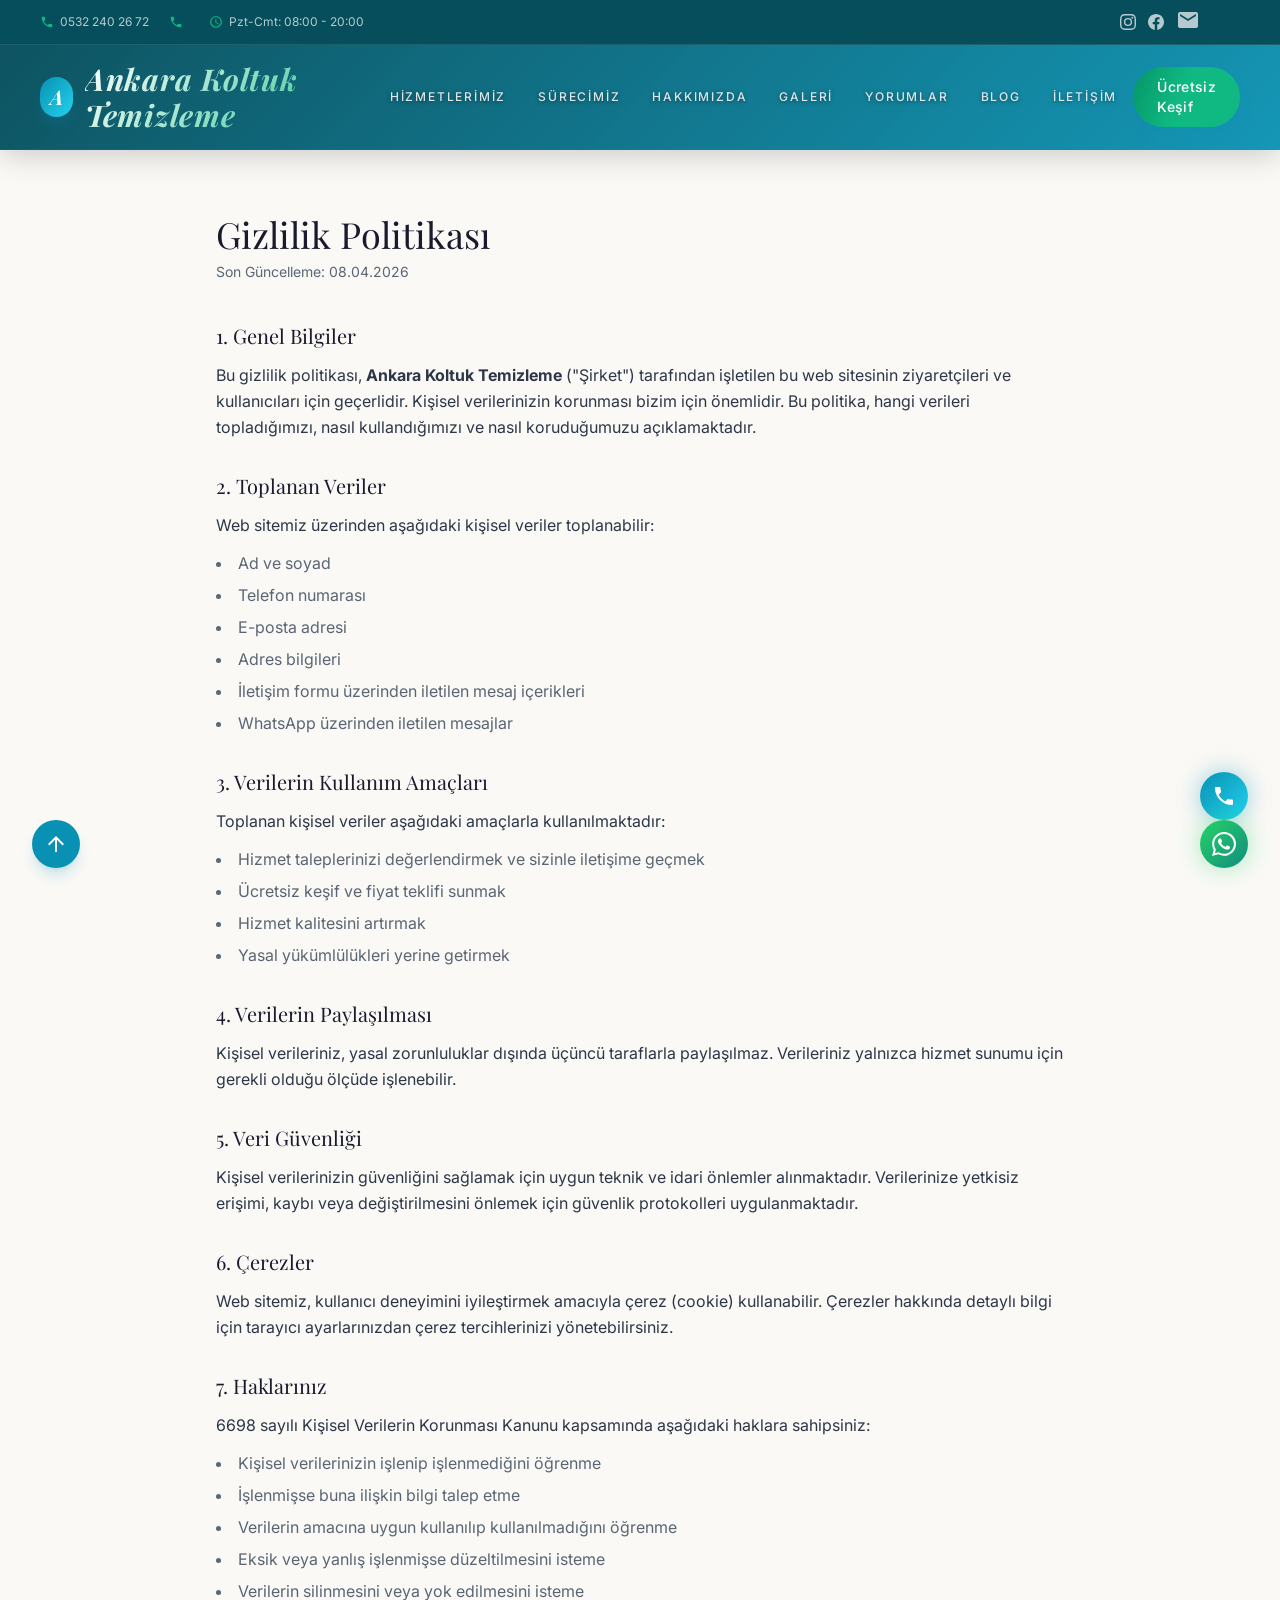
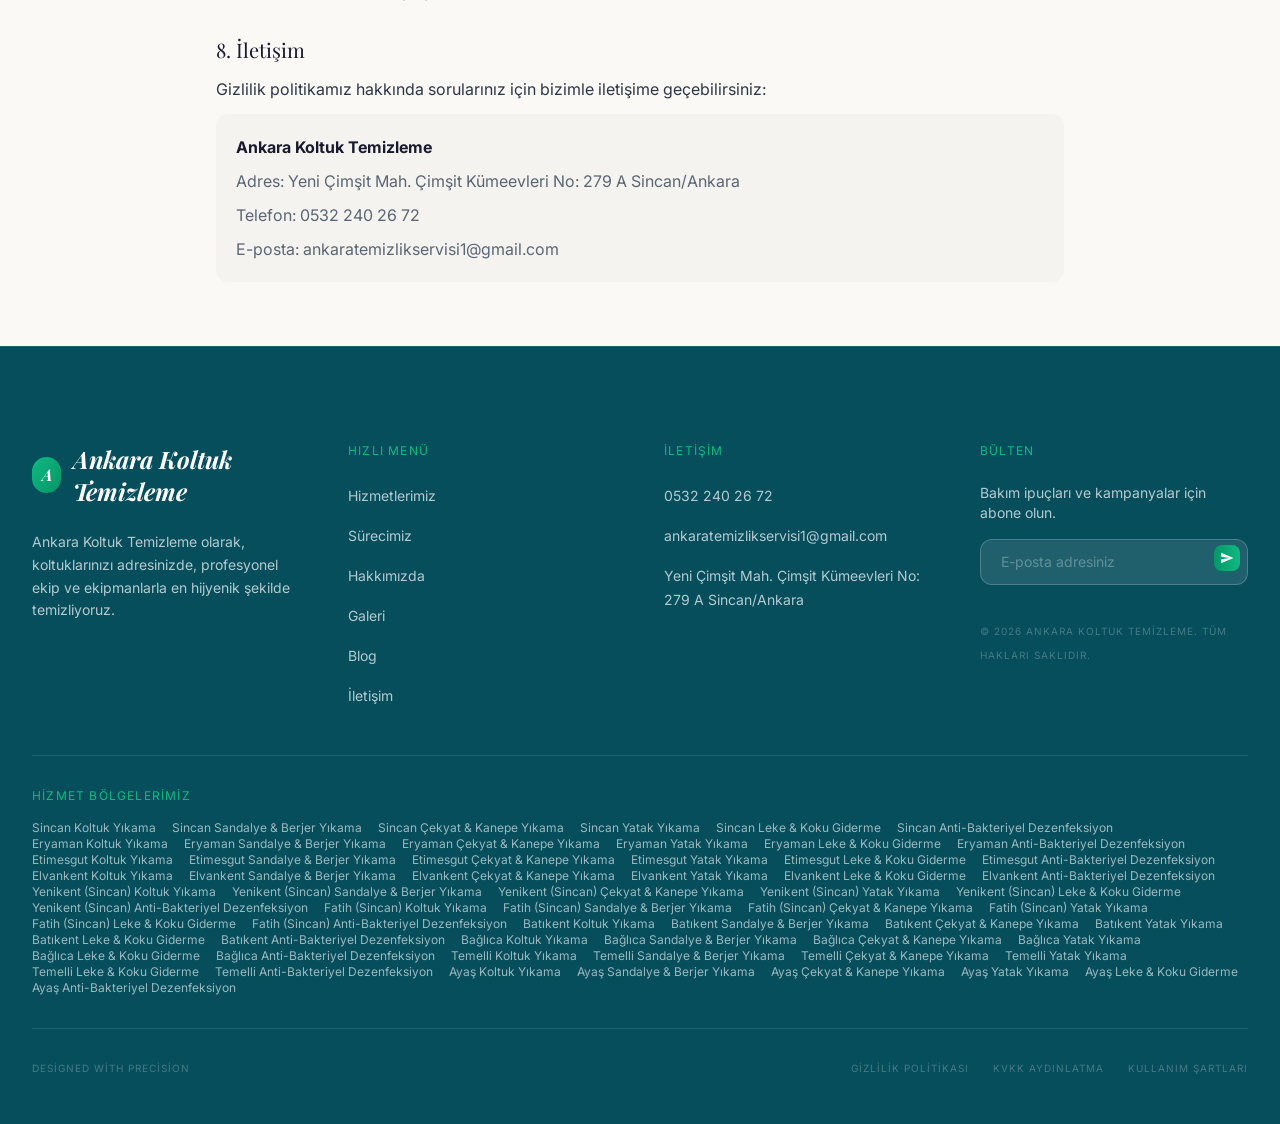
<file: gizlilik-politikasi.html>
<!DOCTYPE html>
<html class="scroll-smooth" lang="tr">
<head>
<meta charset="utf-8"/>
<script async src="https://www.googletagmanager.com/gtag/js?id="></script>
<script>window.dataLayer=window.dataLayer||[];function gtag(){dataLayer.push(arguments)}gtag("js",new Date());gtag("config","")</script>
<meta content="width=device-width, initial-scale=1.0" name="viewport"/>
<title>Gizlilik Politikası | Ankara Koltuk Temizleme</title>
<meta name="description" content="Ankara Koltuk Temizleme gizlilik politikası."/>
<link rel="icon" href="favicon.svg" type="image/svg+xml"/>
<link rel="stylesheet" href="https://fonts.googleapis.com/css2?family=Material+Symbols+Outlined:opsz,wght,FILL,GRAD@20..48,100..700,0..1,-50..200&display=swap"/>
<link rel="stylesheet" href="css/style.css"/>

<link rel="stylesheet" href="https://fonts.googleapis.com/css2?family=Material+Symbols+Outlined:opsz,wght,FILL,GRAD@20..48,100..700,0..1,-50..200&display=swap"/>
<link rel="preload" as="style" href="https://fonts.googleapis.com/css2?family=Playfair+Display:ital,wght@0,400;0,500;0,600;0,700;1,400;1,500;1,600&family=Inter:wght@300;400;500;600;700&display=swap"/>
<link href="https://fonts.googleapis.com/css2?family=Playfair+Display:ital,wght@0,400;0,500;0,600;0,700;1,400;1,500;1,600&family=Inter:wght@300;400;500;600;700&display=swap" rel="stylesheet" media="print" onload="this.media='all'"/>
<link href="https://fonts.googleapis.com/css2?family=Playfair+Display:ital,wght@0,400;0,500;0,600;0,700;1,400;1,500;1,600&family=Inter:wght@300;400;500;600;700&display=swap" rel="stylesheet"/>
<link rel="preconnect" href="https://fonts.googleapis.com"/>
<link rel="preconnect" href="https://fonts.gstatic.com" crossorigin/>
<style>
@keyframes shimmer{0%{background-position:-200% 0}100%{background-position:200% 0}}
.btn-shimmer{background:linear-gradient(110deg,#059669 0%,#10B981 25%,#10B981 50%,#10B981 75%,#059669 100%);background-size:200% 100%;animation:shimmer 4s linear infinite}

#mobileMenu{max-height:0;opacity:0;overflow:hidden;transition:max-height .4s ease,opacity .3s ease,padding .3s ease;padding-top:0;padding-bottom:0}
#mobileMenu.open{max-height:calc(100vh - 120px);opacity:1;padding-top:.5rem;padding-bottom:1.5rem;overflow-y:auto}
</style>
<script type="application/ld+json">
{"@context":"https://schema.org","@type":"BreadcrumbList","itemListElement":[{"@type":"ListItem","position":1,"name":"Ana Sayfa","item":"https://ankarakoltuktemizleme.com.tr/"},{"@type":"ListItem","position":2,"name":"Gizlilik Politikası"}]}
</script>
</head>
<body class="bg-surface font-body text-on-surface">

<style>
    /* Nav link active */
    .nav-link { position: relative; transition: color 0.3s ease; color: rgba(255,255,255,0.85); }
    .nav-link.active { color: #10B981 !important; font-weight: 600; }
    .nav-link::after { content: ''; position: absolute; bottom: -4px; left: 50%; width: 0; height: 2px; background: #10B981; transition: all 0.3s ease; transform: translateX(-50%); }
    .nav-link:hover::after, .nav-link.active::after { width: 100%; }
    .nav-link { position: relative; transition: color 0.3s ease; color: rgba(255,255,255,0.85); }
    .nav-link { color: rgba(255,255,255,0.95) !important; text-shadow: 0 1px 4px rgba(0,0,0,0.5); }
    .nav-link { color: rgba(255,255,255,0.85) !important; font-weight: 500; }
    .nav-link { color: white !important; }
    .nav-link.active { color: #10B981 !important; font-weight: 600; }
    .nav-link::after { content: ''; position: absolute; bottom: -4px; left: 50%; width: 0; height: 2px; background: #10B981; transition: all 0.3s ease; transform: translateX(-50%); }
    .nav-link:hover::after, .nav-link.active::after { width: 100%; }
    .nav-link:hover { color: #10B981 !important; }
    .nav-link.active { color: #10B981 !important; }
    .nav-hero .nav-link { color: rgba(255,255,255,0.95) !important; text-shadow: 0 1px 4px rgba(0,0,0,0.5); }
    .nav-hero .nav-link:hover { color: #10B981 !important; }
    .nav-hero .nav-link.active { color: #10B981 !important; }
    .nav-hero .text-gradient-gold { background: linear-gradient(135deg, #FFFFFF, #10B981); -webkit-background-clip: text; -webkit-text-fill-color: transparent; }
    .nav-hero .logo-circle { background: linear-gradient(135deg, #10B981, #059669) !important; }
    .nav-hero #mobileMenuBtn { color: white !important; }
    .nav-scrolled .nav-link { color: rgba(255,255,255,0.85) !important; font-weight: 500; }
    .nav-scrolled .nav-link:hover { color: #10B981 !important; }
    .nav-scrolled .nav-link.active { color: #10B981 !important; }
    .nav-scrolled .text-gradient-gold { background: linear-gradient(135deg, #FFFFFF, #10B981); -webkit-background-clip: text; -webkit-text-fill-color: transparent; }
    .nav-scrolled #mobileMenuBtn { color: white !important; }
    #mobileMenu .nav-link { color: white !important; }
    #mobileMenu .nav-link:hover { color: #10B981 !important; }
    #mobileMenu .nav-link.active { color: #10B981 !important; }
    #mobileMenu { max-height: 0; opacity: 0; overflow: hidden; transition: max-height 0.4s ease, opacity 0.3s ease, padding 0.3s ease; padding-top: 0; padding-bottom: 0; }
    #mobileMenu.open { max-height: calc(100vh - 120px); opacity: 1; padding-top: 0.5rem; padding-bottom: 1.5rem; overflow-y: auto; }
    #mobileMenuBtn { color: white !important; }
    #mobileMenuBtn .menu-icon { display: block; transition: opacity 0.2s ease, transform 0.3s ease; }
    #mobileMenuBtn .close-icon { display: none; transition: opacity 0.2s ease, transform 0.3s ease; }
    #mobileMenuBtn.active .menu-icon { display: none; }
    #mobileMenuBtn.active .close-icon { display: block; animation: spinIn 0.3s ease; }
    @keyframes spinIn { from { transform: rotate(-90deg) scale(0.5); opacity: 0; } to { transform: rotate(0) scale(1); opacity: 1; }
</style>
<div id="topBar" class="bg-[#064E5C] border-b border-white/10 py-2 text-xs z-[60] relative">
    <div class="flex justify-between items-center px-4 sm:px-6 lg:px-10 max-w-full">
        <div class="flex items-center gap-5 text-white/70">
            <a href="tel:05322402672" data-kv-href="phone_raw" data-kv-href-prefix="tel:" class="flex items-center gap-1.5 hover:text-[#10B981] transition-colors">
                <svg class="text-sm text-[#10B981]" style="width:1em;height:1em;vertical-align:middle;flex-shrink:0" viewBox="0 0 24 24" fill="currentColor" aria-hidden="true"><path d="M6.62 10.79c1.44 2.83 3.76 5.14 6.59 6.59l2.2-2.2c.27-.27.67-.36 1.02-.24 1.12.37 2.33.57 3.57.57.55 0 1 .45 1 1V20c0 .55-.45 1-1 1-9.39 0-17-7.61-17-17 0-.55.45-1 1-1h3.5c.55 0 1 .45 1 1 0 1.25.2 2.45.57 3.57.11.35.03.74-.25 1.02l-2.2 2.2z"/></svg>
                <span data-kv="phone">0532 240 26 72</span>
            </a>
            <a href="tel:" data-kv-href="phone2_raw" data-kv-href-prefix="tel:" class="flex items-center gap-1.5 hover:text-[#10B981] transition-colors">
                <svg class="text-sm text-[#10B981]" style="width:1em;height:1em;vertical-align:middle;flex-shrink:0" viewBox="0 0 24 24" fill="currentColor" aria-hidden="true"><path d="M6.62 10.79c1.44 2.83 3.76 5.14 6.59 6.59l2.2-2.2c.27-.27.67-.36 1.02-.24 1.12.37 2.33.57 3.57.57.55 0 1 .45 1 1V20c0 .55-.45 1-1 1-9.39 0-17-7.61-17-17 0-.55.45-1 1-1h3.5c.55 0 1 .45 1 1 0 1.25.2 2.45.57 3.57.11.35.03.74-.25 1.02l-2.2 2.2z"/></svg>
                <span data-kv="phone2"></span>
            </a>
            <span class="hidden lg:flex items-center gap-1.5">
                <svg class="text-sm text-[#10B981]" style="width:1em;height:1em;vertical-align:middle;flex-shrink:0" viewBox="0 0 24 24" fill="currentColor" aria-hidden="true"><path d="M11.99 2C6.47 2 2 6.48 2 12s4.47 10 9.99 10C17.52 22 22 17.52 22 12S17.52 2 11.99 2zM12 20c-4.42 0-8-3.58-8-8s3.58-8 8-8 8 3.58 8 8-3.58 8-8 8zm.5-13H11v6l5.25 3.15.75-1.23-4.5-2.67z"/></svg>
                <span data-kv="working_hours_short">Pzt-Cmt: 08:00 - 20:00</span>
            </span>

        </div>
        <div class="flex items-center justify-center gap-3 text-white/70 sm:w-[160px]" id="kvTopBarSocial">
            <a href="https://www.instagram.com/ankara_temizlik_servisi?utm_source=qr&igsh=MWxpZWw5MWhpeWlmbg%3D%3D" target="_blank" rel="noopener noreferrer" class="hover:text-[#10B981] transition-colors" title="Instagram"><svg class="w-4 h-4 fill-current" viewBox="0 0 24 24"><path d="M12 2.163c3.204 0 3.584.012 4.85.07 3.252.148 4.771 1.691 4.919 4.919.058 1.265.069 1.645.069 4.849 0 3.205-.012 3.584-.069 4.849-.149 3.225-1.664 4.771-4.919 4.919-1.266.058-1.644.07-4.85.07-3.204 0-3.584-.012-4.849-.07-3.26-.149-4.771-1.699-4.919-4.92-.058-1.265-.07-1.644-.07-4.849 0-3.204.013-3.583.07-4.849.149-3.227 1.664-4.771 4.919-4.919 1.266-.057 1.645-.069 4.849-.069zM12 0C8.741 0 8.333.014 7.053.072 2.695.272.273 2.69.073 7.052.014 8.333 0 8.741 0 12c0 3.259.014 3.668.072 4.948.2 4.358 2.618 6.78 6.98 6.98C8.333 23.986 8.741 24 12 24c3.259 0 3.668-.014 4.948-.072 4.354-.2 6.782-2.618 6.979-6.98.059-1.28.073-1.689.073-4.948 0-3.259-.014-3.667-.072-4.947-.196-4.354-2.617-6.78-6.979-6.98C15.668.014 15.259 0 12 0zm0 5.838a6.162 6.162 0 100 12.324 6.162 6.162 0 000-12.324zM12 16a4 4 0 110-8 4 4 0 010 8zm6.406-11.845a1.44 1.44 0 100 2.881 1.44 1.44 0 000-2.881z"/></svg></a>
            <a href="https://www.facebook.com/share/1Arw9fBdFD/" target="_blank" rel="noopener noreferrer" class="hover:text-[#10B981] transition-colors" title="Facebook"><svg class="w-4 h-4 fill-current" viewBox="0 0 24 24"><path d="M24 12.073c0-6.627-5.373-12-12-12s-12 5.373-12 12c0 5.99 4.388 10.954 10.125 11.854v-8.385H7.078v-3.47h3.047V9.43c0-3.007 1.792-4.669 4.533-4.669 1.312 0 2.686.235 2.686.235v2.953H15.83c-1.491 0-1.956.925-1.956 1.874v2.25h3.328l-.532 3.47h-2.796v8.385C19.612 23.027 24 18.062 24 12.073z"/></svg></a>
            <a href="mailto:ankaratemizlikservisi1@gmail.com" class="hover:text-[#10B981] transition-colors" title="E-posta"><span class="material-symbols-outlined text-base" style="font-variation-settings:'FILL' 1">mail</span></a>
        </div>
    </div>
</div>

<!-- Navbar -->
<nav id="mainNav" class="sticky w-full z-50 transition-all duration-500"  role="navigation" aria-label="Ana navigasyon">
    <div class="flex justify-between items-center px-4 sm:px-6 lg:px-10 py-4 max-w-full">
        <a href="/" class="group flex items-center gap-3">
            <div class="w-10 h-10 rounded-full bg-gradient-to-br from-primary to-primary-container flex items-center justify-center shadow-lg shadow-primary/20 group-hover:scale-110 transition-transform duration-300">
                <span class="font-headline italic font-bold text-on-primary text-xl">A</span>
            </div>
            <span class="text-2xl sm:text-3xl font-headline italic font-bold text-gradient-gold tracking-wide">Ankara Koltuk Temizleme</span>
        </a>
        <div class="flex items-center gap-4">
            <div class="hidden lg:flex items-center gap-8">
                <a class="nav-link font-label text-xs uppercase tracking-[0.15em] transition-colors duration-300" href="/#hizmetlerimiz">Hizmetlerimiz</a>
                <a class="nav-link font-label text-xs uppercase tracking-[0.15em] transition-colors duration-300" href="/#surecimiz">Sürecimiz</a>
                <a class="nav-link font-label text-xs uppercase tracking-[0.15em] transition-colors duration-300" href="/#hakkimizda">Hakkımızda</a>
                <a class="nav-link font-label text-xs uppercase tracking-[0.15em] transition-colors duration-300" href="/#galeri">Galeri</a>
                <a class="nav-link font-label text-xs uppercase tracking-[0.15em] transition-colors duration-300" href="/#yorumlar">Yorumlar</a>
                <a class="nav-link font-label text-xs uppercase tracking-[0.15em] transition-colors duration-300" href="/blog/">Blog</a>
                <a class="nav-link font-label text-xs uppercase tracking-[0.15em] transition-colors duration-300" href="/#iletisim">İletişim</a>
            </div>
            <a class="hidden sm:inline-flex btn-shimmer text-white px-6 py-2.5 rounded-full font-medium text-sm tracking-wide shadow-lg shadow-primary/20 hover:scale-105 transition-transform duration-300" href="/#iletisim">
                Ücretsiz Keşif
            </a>
            <button id="mobileMenuBtn" class="lg:hidden text-primary p-2">
                <svg class="text-3xl menu-icon" style="width:1em;height:1em;vertical-align:middle;flex-shrink:0" viewBox="0 0 24 24" fill="currentColor" aria-hidden="true"><path d="M3 18h18v-2H3v2zm0-5h18v-2H3v2zm0-7v2h18V6H3z"/></svg>
                <svg class="text-3xl close-icon" style="width:1em;height:1em;vertical-align:middle;flex-shrink:0" viewBox="0 0 24 24" fill="currentColor" aria-hidden="true"><path d="M19 6.41L17.59 5 12 10.59 6.41 5 5 6.41 10.59 12 5 17.59 6.41 19 12 13.41 17.59 19 19 17.59 13.41 12z"/></svg>
            </button>
        </div>
    </div>
    <!-- Mobile Menu -->
    <div id="mobileMenu" class="lg:hidden w-full px-6 space-y-4 bg-[#064E5C]/95 backdrop-blur-xl border-t border-white/10">
        <a class="nav-link block font-label text-sm uppercase tracking-[0.15em] text-white hover:text-[#10B981] py-2" href="/#hizmetlerimiz">Hizmetlerimiz</a>
        <a class="nav-link block font-label text-sm uppercase tracking-[0.15em] text-white hover:text-[#10B981] py-2" href="/#surecimiz">Sürecimiz</a>
        <a class="nav-link block font-label text-sm uppercase tracking-[0.15em] text-white hover:text-[#10B981] py-2" href="/#hakkimizda">Hakkımızda</a>
        <a class="nav-link block font-label text-sm uppercase tracking-[0.15em] text-white hover:text-[#10B981] py-2" href="/#galeri">Galeri</a>
        <a class="nav-link block font-label text-sm uppercase tracking-[0.15em] text-white hover:text-[#10B981] py-2" href="/#yorumlar">Yorumlar</a>
        <a class="nav-link block font-label text-sm uppercase tracking-[0.15em] text-white hover:text-[#10B981] py-2" href="/blog/">Blog</a>
        <a class="nav-link block font-label text-sm uppercase tracking-[0.15em] text-white hover:text-[#10B981] py-2" href="/#iletisim">İletişim</a>
        <a class="block btn-shimmer text-white px-6 py-3 rounded-full font-medium text-sm tracking-wide text-center sm:hidden" href="/#iletisim">Ücretsiz Keşif</a>
    </div>
</nav>

<!-- Hero Slider -->

<!-- Content -->
<main class="max-w-4xl mx-auto px-4 sm:px-6 py-12 sm:py-16">
    <h1 class="font-headline text-3xl sm:text-4xl text-on-background mb-2">Gizlilik Politikası</h1>
    <p class="text-on-surface-variant text-sm mb-10">Son Güncelleme: 08.04.2026</p>

    <div class="space-y-8 text-on-surface leading-relaxed">
        <section>
            <h2 class="font-headline text-xl text-on-background mb-3">1. Genel Bilgiler</h2>
            <p>Bu gizlilik politikası, <strong>Ankara Koltuk Temizleme</strong> ("Şirket") tarafından işletilen bu web sitesinin ziyaretçileri ve kullanıcıları için geçerlidir. Kişisel verilerinizin korunması bizim için önemlidir. Bu politika, hangi verileri topladığımızı, nasıl kullandığımızı ve nasıl koruduğumuzu açıklamaktadır.</p>
        </section>

        <section>
            <h2 class="font-headline text-xl text-on-background mb-3">2. Toplanan Veriler</h2>
            <p>Web sitemiz üzerinden aşağıdaki kişisel veriler toplanabilir:</p>
            <ul class="list-disc list-inside mt-3 space-y-1.5 text-on-surface-variant">
                <li>Ad ve soyad</li>
                <li>Telefon numarası</li>
                <li>E-posta adresi</li>
                <li>Adres bilgileri</li>
                <li>İletişim formu üzerinden iletilen mesaj içerikleri</li>
                <li>WhatsApp üzerinden iletilen mesajlar</li>
            </ul>
        </section>

        <section>
            <h2 class="font-headline text-xl text-on-background mb-3">3. Verilerin Kullanım Amaçları</h2>
            <p>Toplanan kişisel veriler aşağıdaki amaçlarla kullanılmaktadır:</p>
            <ul class="list-disc list-inside mt-3 space-y-1.5 text-on-surface-variant">
                <li>Hizmet taleplerinizi değerlendirmek ve sizinle iletişime geçmek</li>
                <li>Ücretsiz keşif ve fiyat teklifi sunmak</li>
                <li>Hizmet kalitesini artırmak</li>
                <li>Yasal yükümlülükleri yerine getirmek</li>
            </ul>
        </section>

        <section>
            <h2 class="font-headline text-xl text-on-background mb-3">4. Verilerin Paylaşılması</h2>
            <p>Kişisel verileriniz, yasal zorunluluklar dışında üçüncü taraflarla paylaşılmaz. Verileriniz yalnızca hizmet sunumu için gerekli olduğu ölçüde işlenebilir.</p>
        </section>

        <section>
            <h2 class="font-headline text-xl text-on-background mb-3">5. Veri Güvenliği</h2>
            <p>Kişisel verilerinizin güvenliğini sağlamak için uygun teknik ve idari önlemler alınmaktadır. Verilerinize yetkisiz erişimi, kaybı veya değiştirilmesini önlemek için güvenlik protokolleri uygulanmaktadır.</p>
        </section>

        <section>
            <h2 class="font-headline text-xl text-on-background mb-3">6. Çerezler</h2>
            <p>Web sitemiz, kullanıcı deneyimini iyileştirmek amacıyla çerez (cookie) kullanabilir. Çerezler hakkında detaylı bilgi için tarayıcı ayarlarınızdan çerez tercihlerinizi yönetebilirsiniz.</p>
        </section>

        <section>
            <h2 class="font-headline text-xl text-on-background mb-3">7. Haklarınız</h2>
            <p>6698 sayılı Kişisel Verilerin Korunması Kanunu kapsamında aşağıdaki haklara sahipsiniz:</p>
            <ul class="list-disc list-inside mt-3 space-y-1.5 text-on-surface-variant">
                <li>Kişisel verilerinizin işlenip işlenmediğini öğrenme</li>
                <li>İşlenmişse buna ilişkin bilgi talep etme</li>
                <li>Verilerin amacına uygun kullanılıp kullanılmadığını öğrenme</li>
                <li>Eksik veya yanlış işlenmişse düzeltilmesini isteme</li>
                <li>Verilerin silinmesini veya yok edilmesini isteme</li>
            </ul>
        </section>

        <section>
            <h2 class="font-headline text-xl text-on-background mb-3">8. İletişim</h2>
            <p>Gizlilik politikamız hakkında sorularınız için bizimle iletişime geçebilirsiniz:</p>
            <div class="mt-3 bg-surface-container-low rounded-xl p-5 space-y-2 text-on-surface-variant">
                <p><strong class="text-on-background">Ankara Koltuk Temizleme</strong></p>
                <p>Adres: Yeni Çimşit Mah. Çimşit Kümeevleri No: 279 A Sincan/Ankara</p>
                <p>Telefon: 0532 240 26 72</p>
                <p>E-posta: ankaratemizlikservisi1@gmail.com</p>
            </div>
        </section>
    </div>
</main>

<!-- Footer -->
<footer class="bg-[#064E5C] pt-16 sm:pt-24 pb-12 px-4 sm:px-6 lg:px-8 border-t border-white/10" role="contentinfo">
    <div class="max-w-7xl mx-auto grid grid-cols-1 sm:grid-cols-2 lg:grid-cols-4 gap-8 sm:gap-12">
        <div>
            <div class="flex items-center gap-3 mb-6">
                <div class="w-9 h-9 rounded-full bg-gradient-to-br from-[#10B981] to-[#059669] flex items-center justify-center">
                    <span class="font-headline italic font-bold text-white text-base">A</span>
                </div>
                <span class="text-2xl font-headline italic font-bold text-white" data-kv="business_name">Ankara Koltuk Temizleme</span>
            </div>
            <p class="text-sm text-white/70 mb-8 leading-relaxed">Ankara Koltuk Temizleme olarak, koltuklarınızı adresinizde, profesyonel ekip ve ekipmanlarla en hijyenik şekilde temizliyoruz.</p>
            <div class="flex gap-4" id="kvSocialLinks"></div>
        </div>
        <div>
            <h3 class="text-xs font-label uppercase tracking-widest text-[#10B981] mb-6">Hızlı Menü</h3>
            <ul class="space-y-4">
                <li><a class="text-white/70 hover:text-[#10B981] transition-colors text-sm" href="/#hizmetlerimiz">Hizmetlerimiz</a></li>
                <li><a class="text-white/70 hover:text-[#10B981] transition-colors text-sm" href="/#surecimiz">Sürecimiz</a></li>
                <li><a class="text-white/70 hover:text-[#10B981] transition-colors text-sm" href="/#hakkimizda">Hakkımızda</a></li>
                <li><a class="text-white/70 hover:text-[#10B981] transition-colors text-sm" href="/galeri">Galeri</a></li>
                <li><a class="text-white/70 hover:text-[#10B981] transition-colors text-sm" href="/blog/">Blog</a></li>
                <li><a class="text-white/70 hover:text-[#10B981] transition-colors text-sm" href="/#iletisim">İletişim</a></li>
            </ul>
        </div>
        <div>
            <h3 class="text-xs font-label uppercase tracking-widest text-[#10B981] mb-6">İletişim</h3>
            <ul class="space-y-4">
                <li><span class="text-white/70 text-sm" data-kv="phone">0532 240 26 72</span></li>
                <li><span class="text-white/70 text-sm" data-kv="phone2"></span></li>
                <li><span class="text-white/70 text-sm" data-kv="email">ankaratemizlikservisi1@gmail.com</span></li>
                <li><span class="text-white/70 text-sm">Yeni Çimşit Mah. Çimşit Kümeevleri No: 279 A Sincan/Ankara</span></li>
            </ul>
        </div>
        <div>
            <h3 class="text-xs font-label uppercase tracking-widest text-[#10B981] mb-6">Bülten</h3>
            <p class="text-sm text-white/70 mb-4">Bakım ipuçları ve kampanyalar için abone olun.</p>
            <div class="relative">
                <input class="w-full bg-white/10 border border-white/20 rounded-xl py-3 px-5 text-sm text-white placeholder-white/30 focus:ring-1 focus:ring-[#10B981] transition-all" placeholder="E-posta adresiniz" type="email"/>
                <button class="absolute right-2 top-1.5 bg-gradient-to-r from-[#059669] to-[#10B981] text-white p-1.5 rounded-lg"><svg class="text-sm" style="width:1em;height:1em;vertical-align:middle;flex-shrink:0" viewBox="0 0 24 24" fill="currentColor" aria-hidden="true"><path d="M2.01 21L23 12 2.01 3 2 10l15 2-15 2z"/></svg></button>
            </div>
            <div class="mt-8">
                <span class="text-[10px] text-white/25 uppercase tracking-widest">&copy; 2026 Ankara Koltuk Temizleme. Tüm Hakları Saklıdır.</span>
            </div>
        </div>
    </div>
    <!-- Hizmet Bölgeleri — SEO Internal Links -->
    <div class="max-w-7xl mx-auto mt-12 pt-8 border-t border-white/10">
        <h3 class="text-xs font-label uppercase tracking-widest text-[#10B981] mb-4">Hizmet Bölgelerimiz</h3>
        <div class="flex flex-wrap gap-x-4 gap-y-1 text-xs text-white/60">
            <a href="/sincan-koltuk-yikama" class="hover:text-[#10B981] transition-colors">Sincan Koltuk Yıkama</a>
<a href="/sincan-sandalye-berjer-yikama" class="hover:text-[#10B981] transition-colors">Sincan Sandalye & Berjer Yıkama</a>
<a href="/sincan-cekyat-kanepe-yikama" class="hover:text-[#10B981] transition-colors">Sincan Çekyat & Kanepe Yıkama</a>
<a href="/sincan-yatak-yikama" class="hover:text-[#10B981] transition-colors">Sincan Yatak Yıkama</a>
<a href="/sincan-leke-koku-giderme" class="hover:text-[#10B981] transition-colors">Sincan Leke & Koku Giderme</a>
<a href="/sincan-anti-bakteriyel-dezenfeksiyon" class="hover:text-[#10B981] transition-colors">Sincan Anti-Bakteriyel Dezenfeksiyon</a>
<a href="/eryaman-koltuk-yikama" class="hover:text-[#10B981] transition-colors">Eryaman Koltuk Yıkama</a>
<a href="/eryaman-sandalye-berjer-yikama" class="hover:text-[#10B981] transition-colors">Eryaman Sandalye & Berjer Yıkama</a>
<a href="/eryaman-cekyat-kanepe-yikama" class="hover:text-[#10B981] transition-colors">Eryaman Çekyat & Kanepe Yıkama</a>
<a href="/eryaman-yatak-yikama" class="hover:text-[#10B981] transition-colors">Eryaman Yatak Yıkama</a>
<a href="/eryaman-leke-koku-giderme" class="hover:text-[#10B981] transition-colors">Eryaman Leke & Koku Giderme</a>
<a href="/eryaman-anti-bakteriyel-dezenfeksiyon" class="hover:text-[#10B981] transition-colors">Eryaman Anti-Bakteriyel Dezenfeksiyon</a>
<a href="/etimesgut-koltuk-yikama" class="hover:text-[#10B981] transition-colors">Etimesgut Koltuk Yıkama</a>
<a href="/etimesgut-sandalye-berjer-yikama" class="hover:text-[#10B981] transition-colors">Etimesgut Sandalye & Berjer Yıkama</a>
<a href="/etimesgut-cekyat-kanepe-yikama" class="hover:text-[#10B981] transition-colors">Etimesgut Çekyat & Kanepe Yıkama</a>
<a href="/etimesgut-yatak-yikama" class="hover:text-[#10B981] transition-colors">Etimesgut Yatak Yıkama</a>
<a href="/etimesgut-leke-koku-giderme" class="hover:text-[#10B981] transition-colors">Etimesgut Leke & Koku Giderme</a>
<a href="/etimesgut-anti-bakteriyel-dezenfeksiyon" class="hover:text-[#10B981] transition-colors">Etimesgut Anti-Bakteriyel Dezenfeksiyon</a>
<a href="/elvankent-koltuk-yikama" class="hover:text-[#10B981] transition-colors">Elvankent Koltuk Yıkama</a>
<a href="/elvankent-sandalye-berjer-yikama" class="hover:text-[#10B981] transition-colors">Elvankent Sandalye & Berjer Yıkama</a>
<a href="/elvankent-cekyat-kanepe-yikama" class="hover:text-[#10B981] transition-colors">Elvankent Çekyat & Kanepe Yıkama</a>
<a href="/elvankent-yatak-yikama" class="hover:text-[#10B981] transition-colors">Elvankent Yatak Yıkama</a>
<a href="/elvankent-leke-koku-giderme" class="hover:text-[#10B981] transition-colors">Elvankent Leke & Koku Giderme</a>
<a href="/elvankent-anti-bakteriyel-dezenfeksiyon" class="hover:text-[#10B981] transition-colors">Elvankent Anti-Bakteriyel Dezenfeksiyon</a>
<a href="/yenikent-koltuk-yikama" class="hover:text-[#10B981] transition-colors">Yenikent (Sincan) Koltuk Yıkama</a>
<a href="/yenikent-sandalye-berjer-yikama" class="hover:text-[#10B981] transition-colors">Yenikent (Sincan) Sandalye & Berjer Yıkama</a>
<a href="/yenikent-cekyat-kanepe-yikama" class="hover:text-[#10B981] transition-colors">Yenikent (Sincan) Çekyat & Kanepe Yıkama</a>
<a href="/yenikent-yatak-yikama" class="hover:text-[#10B981] transition-colors">Yenikent (Sincan) Yatak Yıkama</a>
<a href="/yenikent-leke-koku-giderme" class="hover:text-[#10B981] transition-colors">Yenikent (Sincan) Leke & Koku Giderme</a>
<a href="/yenikent-anti-bakteriyel-dezenfeksiyon" class="hover:text-[#10B981] transition-colors">Yenikent (Sincan) Anti-Bakteriyel Dezenfeksiyon</a>
<a href="/fatih-koltuk-yikama" class="hover:text-[#10B981] transition-colors">Fatih (Sincan) Koltuk Yıkama</a>
<a href="/fatih-sandalye-berjer-yikama" class="hover:text-[#10B981] transition-colors">Fatih (Sincan) Sandalye & Berjer Yıkama</a>
<a href="/fatih-cekyat-kanepe-yikama" class="hover:text-[#10B981] transition-colors">Fatih (Sincan) Çekyat & Kanepe Yıkama</a>
<a href="/fatih-yatak-yikama" class="hover:text-[#10B981] transition-colors">Fatih (Sincan) Yatak Yıkama</a>
<a href="/fatih-leke-koku-giderme" class="hover:text-[#10B981] transition-colors">Fatih (Sincan) Leke & Koku Giderme</a>
<a href="/fatih-anti-bakteriyel-dezenfeksiyon" class="hover:text-[#10B981] transition-colors">Fatih (Sincan) Anti-Bakteriyel Dezenfeksiyon</a>
<a href="/batikent-koltuk-yikama" class="hover:text-[#10B981] transition-colors">Batıkent Koltuk Yıkama</a>
<a href="/batikent-sandalye-berjer-yikama" class="hover:text-[#10B981] transition-colors">Batıkent Sandalye & Berjer Yıkama</a>
<a href="/batikent-cekyat-kanepe-yikama" class="hover:text-[#10B981] transition-colors">Batıkent Çekyat & Kanepe Yıkama</a>
<a href="/batikent-yatak-yikama" class="hover:text-[#10B981] transition-colors">Batıkent Yatak Yıkama</a>
<a href="/batikent-leke-koku-giderme" class="hover:text-[#10B981] transition-colors">Batıkent Leke & Koku Giderme</a>
<a href="/batikent-anti-bakteriyel-dezenfeksiyon" class="hover:text-[#10B981] transition-colors">Batıkent Anti-Bakteriyel Dezenfeksiyon</a>
<a href="/baglica-koltuk-yikama" class="hover:text-[#10B981] transition-colors">Bağlıca Koltuk Yıkama</a>
<a href="/baglica-sandalye-berjer-yikama" class="hover:text-[#10B981] transition-colors">Bağlıca Sandalye & Berjer Yıkama</a>
<a href="/baglica-cekyat-kanepe-yikama" class="hover:text-[#10B981] transition-colors">Bağlıca Çekyat & Kanepe Yıkama</a>
<a href="/baglica-yatak-yikama" class="hover:text-[#10B981] transition-colors">Bağlıca Yatak Yıkama</a>
<a href="/baglica-leke-koku-giderme" class="hover:text-[#10B981] transition-colors">Bağlıca Leke & Koku Giderme</a>
<a href="/baglica-anti-bakteriyel-dezenfeksiyon" class="hover:text-[#10B981] transition-colors">Bağlıca Anti-Bakteriyel Dezenfeksiyon</a>
<a href="/temelli-koltuk-yikama" class="hover:text-[#10B981] transition-colors">Temelli Koltuk Yıkama</a>
<a href="/temelli-sandalye-berjer-yikama" class="hover:text-[#10B981] transition-colors">Temelli Sandalye & Berjer Yıkama</a>
<a href="/temelli-cekyat-kanepe-yikama" class="hover:text-[#10B981] transition-colors">Temelli Çekyat & Kanepe Yıkama</a>
<a href="/temelli-yatak-yikama" class="hover:text-[#10B981] transition-colors">Temelli Yatak Yıkama</a>
<a href="/temelli-leke-koku-giderme" class="hover:text-[#10B981] transition-colors">Temelli Leke & Koku Giderme</a>
<a href="/temelli-anti-bakteriyel-dezenfeksiyon" class="hover:text-[#10B981] transition-colors">Temelli Anti-Bakteriyel Dezenfeksiyon</a>
<a href="/ayas-koltuk-yikama" class="hover:text-[#10B981] transition-colors">Ayaş Koltuk Yıkama</a>
<a href="/ayas-sandalye-berjer-yikama" class="hover:text-[#10B981] transition-colors">Ayaş Sandalye & Berjer Yıkama</a>
<a href="/ayas-cekyat-kanepe-yikama" class="hover:text-[#10B981] transition-colors">Ayaş Çekyat & Kanepe Yıkama</a>
<a href="/ayas-yatak-yikama" class="hover:text-[#10B981] transition-colors">Ayaş Yatak Yıkama</a>
<a href="/ayas-leke-koku-giderme" class="hover:text-[#10B981] transition-colors">Ayaş Leke & Koku Giderme</a>
<a href="/ayas-anti-bakteriyel-dezenfeksiyon" class="hover:text-[#10B981] transition-colors">Ayaş Anti-Bakteriyel Dezenfeksiyon</a>
        </div>
    </div>
    <div class="max-w-7xl mx-auto mt-8 pt-8 border-t border-white/10 flex flex-col md:flex-row justify-between items-center gap-4 text-[10px] text-white/25 uppercase tracking-widest">
        <span>Designed with Precision</span>
        <div class="flex gap-6">
            <a class="hover:text-[#10B981] transition-colors" href="/gizlilik-politikasi">Gizlilik Politikası</a>
            <a class="hover:text-[#10B981] transition-colors" href="/kvkk">KVKK Aydınlatma</a>
            <a class="hover:text-[#10B981] transition-colors" href="/kullanim-sartlari">Kullanım Şartları</a>
        </div>
    </div>
</footer>

<!-- WhatsApp Template Popup -->
<div id="waPopup" class="fixed inset-0 z-[200] hidden">
    <div class="absolute inset-0 bg-black/40 backdrop-blur-sm" onclick="document.getElementById('waPopup').classList.add('hidden')"></div>
    <div class="absolute bottom-24 right-6 md:right-8 w-72 bg-white rounded-2xl shadow-2xl overflow-hidden" style="animation: slideIn 0.3s ease">
        <div class="bg-gradient-to-r from-[#25D366] to-[#128C7E] px-4 py-3 flex items-center justify-between">
            <span class="text-white font-bold text-sm">WhatsApp ile Yazın</span>
            <button onclick="document.getElementById('waPopup').classList.add('hidden')" class="text-white/80 hover:text-white">
                <svg class="text-lg" style="width:1em;height:1em;vertical-align:middle;flex-shrink:0" viewBox="0 0 24 24" fill="currentColor" aria-hidden="true"><path d="M19 6.41L17.59 5 12 10.59 6.41 5 5 6.41 10.59 12 5 17.59 6.41 19 12 13.41 17.59 19 19 17.59 13.41 12z"/></svg>
            </button>
        </div>
        <div id="waPopupList" class="p-3 space-y-2 max-h-60 overflow-y-auto"></div>
    </div>
</div>

<!-- Call Button -->
<a href="tel:05322402672" data-kv-href="phone_raw" data-kv-href-prefix="tel:" class="fixed bottom-20 right-6 md:bottom-22 md:right-8 bg-gradient-to-br from-[#0891B2] to-[#22D3EE] text-white w-12 h-12 rounded-full shadow-[0_0_24px_rgba(10,77,104,0.4)] hover:scale-110 hover:shadow-[0_0_32px_rgba(10,77,104,0.5)] transition-all duration-500 ease-out z-[100] flex items-center justify-center cursor-pointer group" id="callButton">
    <svg class="text-on-primary text-2xl" style="width:1em;height:1em;vertical-align:middle;flex-shrink:0" viewBox="0 0 24 24" fill="currentColor" aria-hidden="true"><path d="M6.62 10.79c1.44 2.83 3.76 5.14 6.59 6.59l2.2-2.2c.27-.27.67-.36 1.02-.24 1.12.37 2.33.57 3.57.57.55 0 1 .45 1 1V20c0 .55-.45 1-1 1-9.39 0-17-7.61-17-17 0-.55.45-1 1-1h3.5c.55 0 1 .45 1 1 0 1.25.2 2.45.57 3.57.11.35.03.74-.25 1.02l-2.2 2.2z"/></svg>
    <div class="absolute right-14 bg-[#0891B2] text-white px-4 py-2 rounded-lg opacity-0 group-hover:opacity-100 transition-opacity whitespace-nowrap font-bold text-sm">Hemen Ara</div>
</a>

<!-- WhatsApp Button -->
<div class="fixed bottom-6 right-6 md:bottom-8 md:right-8 bg-gradient-to-br from-[#25D366] to-[#128C7E] text-white w-12 h-12 rounded-full shadow-[0_0_24px_rgba(37,211,102,0.4)] hover:scale-110 hover:shadow-[0_0_32px_rgba(37,211,102,0.5)] transition-all duration-500 ease-out z-[100] flex items-center justify-center cursor-pointer group wa-bounce" id="waButton" data-kv-wa="whatsapp_number" onclick="toggleWaPopup()">
    <svg class="text-on-primary text-2xl" style="width:1em;height:1em;vertical-align:middle;flex-shrink:0" viewBox="0 0 24 24" fill="currentColor" aria-hidden="true"><path d="M17.472 14.382c-.297-.149-1.758-.867-2.03-.967-.273-.099-.471-.148-.67.15-.197.297-.767.966-.94 1.164-.173.199-.347.223-.644.075-.297-.15-1.255-.463-2.39-1.475-.883-.788-1.48-1.761-1.654-2.059-.173-.297-.018-.458.13-.606.134-.133.298-.347.446-.52.149-.174.198-.298.298-.497.099-.198.05-.371-.025-.52-.075-.149-.669-1.612-.916-2.207-.242-.579-.487-.5-.669-.51-.173-.008-.371-.01-.57-.01-.198 0-.52.074-.792.372-.272.297-1.04 1.016-1.04 2.479 0 1.462 1.065 2.875 1.213 3.074.149.198 2.096 3.2 5.077 4.487.709.306 1.262.489 1.694.625.712.227 1.36.195 1.871.118.571-.085 1.758-.719 2.006-1.413.248-.694.248-1.289.173-1.413-.074-.124-.272-.198-.57-.347m-5.421 7.403h-.004a9.87 9.87 0 01-5.031-1.378l-.361-.214-3.741.982.998-3.648-.235-.374a9.86 9.86 0 01-1.51-5.26c.001-5.45 4.436-9.884 9.888-9.884 2.64 0 5.122 1.03 6.988 2.898a9.825 9.825 0 012.893 6.994c-.003 5.45-4.437 9.884-9.885 9.884m8.413-18.297A11.815 11.815 0 0012.05 0C5.495 0 .16 5.335.157 11.892c0 2.096.547 4.142 1.588 5.945L.057 24l6.305-1.654a11.882 11.882 0 005.683 1.448h.005c6.554 0 11.89-5.335 11.893-11.893a11.821 11.821 0 00-3.48-8.413z"/></svg>
    <div class="absolute right-14 bg-[#128C7E] text-white px-4 py-2 rounded-lg opacity-0 group-hover:opacity-100 transition-opacity whitespace-nowrap font-bold text-sm">WhatsApp</div>
</div>

<!-- Scroll to Top -->
<button id="scrollTopBtn" class="fixed bottom-6 left-6 md:bottom-8 md:left-8 bg-[#0891B2] text-white w-12 h-12 rounded-full shadow-lg shadow-[#0891B2]/20 hover:scale-105 hover:shadow-[#0891B2]/40 transition-all duration-500 ease-out z-[100] flex items-center justify-center" onclick="window.scrollTo({top:0,behavior:'smooth'})" aria-label="Yukarı çık">
    <svg class="text-2xl" style="width:1em;height:1em;vertical-align:middle;flex-shrink:0" viewBox="0 0 24 24" fill="currentColor" aria-hidden="true"><path d="M4 12l1.41 1.41L11 7.83V20h2V7.83l5.58 5.59L20 12l-8-8z"/></svg>
</button>

<script src="js/main.js" defer></script>
</body>
</html>
</file>
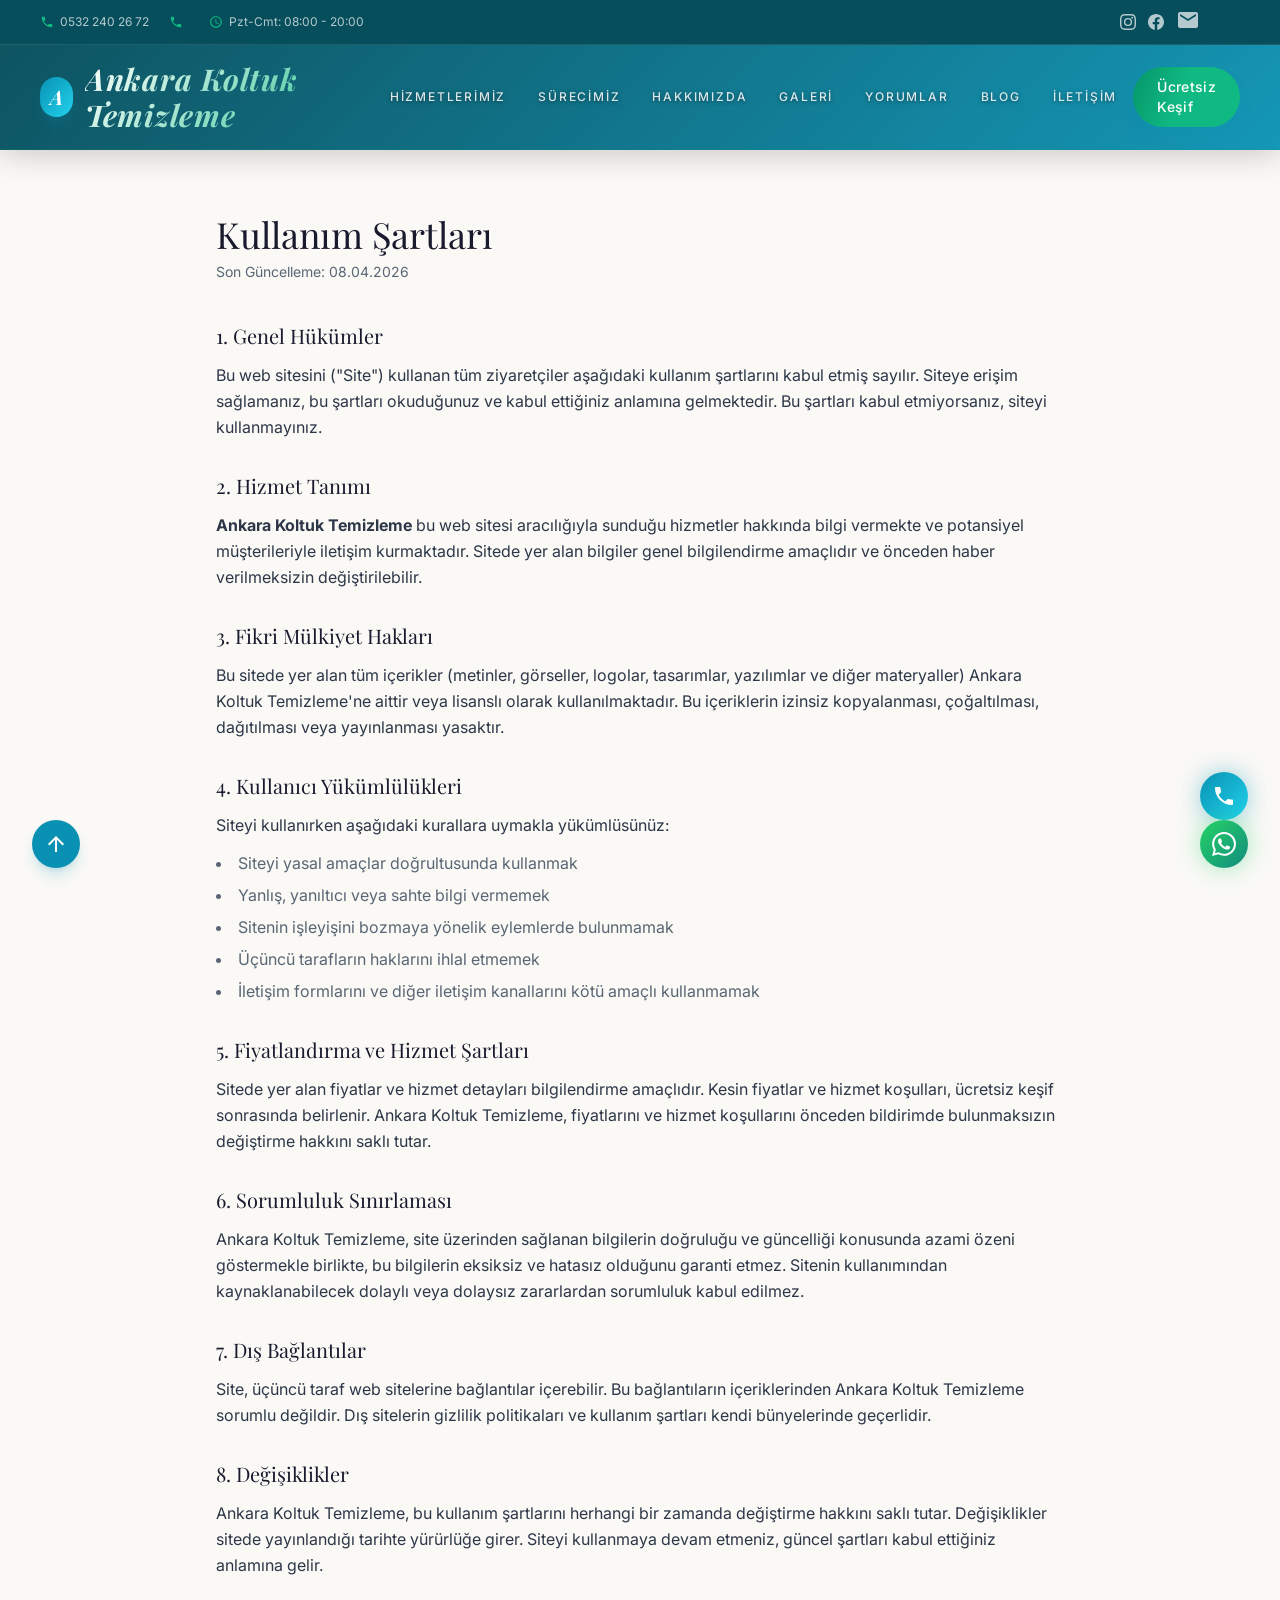
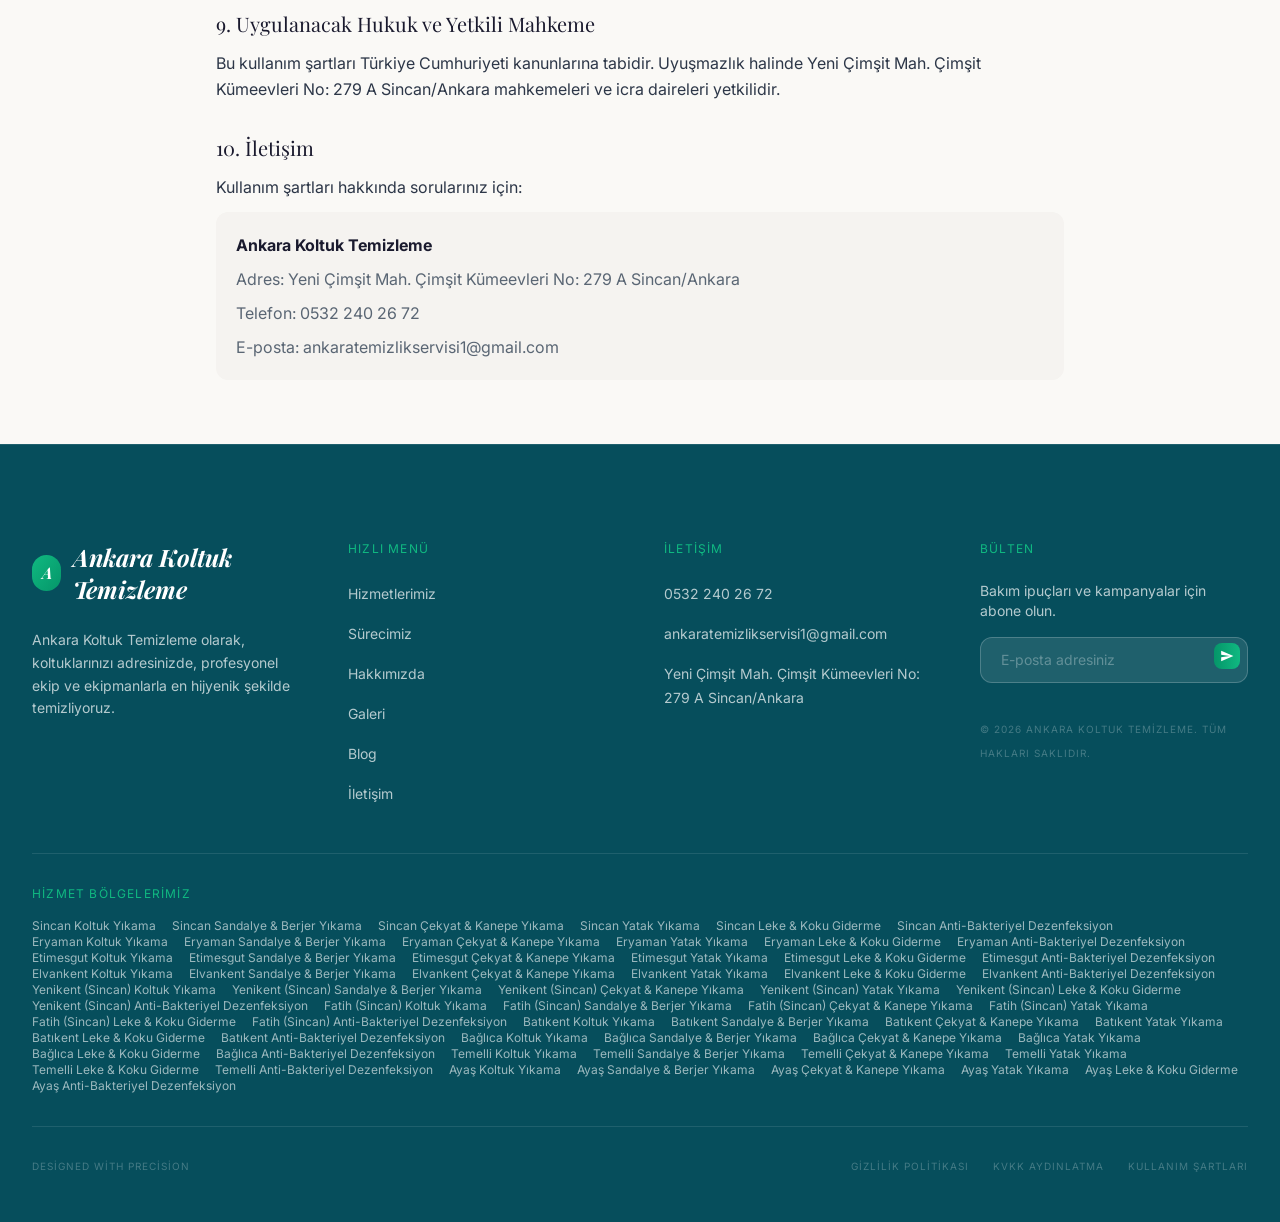
<file: kullanim-sartlari.html>
<!DOCTYPE html>
<html class="scroll-smooth" lang="tr">
<head>
<meta charset="utf-8"/>
<script async src="https://www.googletagmanager.com/gtag/js?id="></script>
<script>window.dataLayer=window.dataLayer||[];function gtag(){dataLayer.push(arguments)}gtag("js",new Date());gtag("config","")</script>
<meta content="width=device-width, initial-scale=1.0" name="viewport"/>
<title>Kullanım Şartları | Ankara Koltuk Temizleme</title>
<meta name="description" content="Ankara Koltuk Temizleme web sitesi kullanım şartları."/>
<link rel="icon" href="favicon.svg" type="image/svg+xml"/>
<link rel="stylesheet" href="https://fonts.googleapis.com/css2?family=Material+Symbols+Outlined:opsz,wght,FILL,GRAD@20..48,100..700,0..1,-50..200&display=swap"/>
<link rel="stylesheet" href="css/style.css"/>

<link rel="stylesheet" href="https://fonts.googleapis.com/css2?family=Material+Symbols+Outlined:opsz,wght,FILL,GRAD@20..48,100..700,0..1,-50..200&display=swap"/>
<link rel="preload" as="style" href="https://fonts.googleapis.com/css2?family=Playfair+Display:ital,wght@0,400;0,500;0,600;0,700;1,400;1,500;1,600&family=Inter:wght@300;400;500;600;700&display=swap"/>
<link href="https://fonts.googleapis.com/css2?family=Playfair+Display:ital,wght@0,400;0,500;0,600;0,700;1,400;1,500;1,600&family=Inter:wght@300;400;500;600;700&display=swap" rel="stylesheet" media="print" onload="this.media='all'"/>
<link href="https://fonts.googleapis.com/css2?family=Playfair+Display:ital,wght@0,400;0,500;0,600;0,700;1,400;1,500;1,600&family=Inter:wght@300;400;500;600;700&display=swap" rel="stylesheet"/>
<link rel="preconnect" href="https://fonts.googleapis.com"/>
<link rel="preconnect" href="https://fonts.gstatic.com" crossorigin/>
<style>
@keyframes shimmer{0%{background-position:-200% 0}100%{background-position:200% 0}}
.btn-shimmer{background:linear-gradient(110deg,#059669 0%,#10B981 25%,#10B981 50%,#10B981 75%,#059669 100%);background-size:200% 100%;animation:shimmer 4s linear infinite}

#mobileMenu{max-height:0;opacity:0;overflow:hidden;transition:max-height .4s ease,opacity .3s ease,padding .3s ease;padding-top:0;padding-bottom:0}
#mobileMenu.open{max-height:calc(100vh - 120px);opacity:1;padding-top:.5rem;padding-bottom:1.5rem;overflow-y:auto}
</style>
<script type="application/ld+json">
{"@context":"https://schema.org","@type":"BreadcrumbList","itemListElement":[{"@type":"ListItem","position":1,"name":"Ana Sayfa","item":"https://ankarakoltuktemizleme.com.tr/"},{"@type":"ListItem","position":2,"name":"Kullanım Şartları"}]}
</script>
</head>
<body class="bg-surface font-body text-on-surface">

<style>
    /* Nav link active */
    .nav-link { position: relative; transition: color 0.3s ease; color: rgba(255,255,255,0.85); }
    .nav-link.active { color: #10B981 !important; font-weight: 600; }
    .nav-link::after { content: ''; position: absolute; bottom: -4px; left: 50%; width: 0; height: 2px; background: #10B981; transition: all 0.3s ease; transform: translateX(-50%); }
    .nav-link:hover::after, .nav-link.active::after { width: 100%; }
    .nav-link { position: relative; transition: color 0.3s ease; color: rgba(255,255,255,0.85); }
    .nav-link { color: rgba(255,255,255,0.95) !important; text-shadow: 0 1px 4px rgba(0,0,0,0.5); }
    .nav-link { color: rgba(255,255,255,0.85) !important; font-weight: 500; }
    .nav-link { color: white !important; }
    .nav-link.active { color: #10B981 !important; font-weight: 600; }
    .nav-link::after { content: ''; position: absolute; bottom: -4px; left: 50%; width: 0; height: 2px; background: #10B981; transition: all 0.3s ease; transform: translateX(-50%); }
    .nav-link:hover::after, .nav-link.active::after { width: 100%; }
    .nav-link:hover { color: #10B981 !important; }
    .nav-link.active { color: #10B981 !important; }
    .nav-hero .nav-link { color: rgba(255,255,255,0.95) !important; text-shadow: 0 1px 4px rgba(0,0,0,0.5); }
    .nav-hero .nav-link:hover { color: #10B981 !important; }
    .nav-hero .nav-link.active { color: #10B981 !important; }
    .nav-hero .text-gradient-gold { background: linear-gradient(135deg, #FFFFFF, #10B981); -webkit-background-clip: text; -webkit-text-fill-color: transparent; }
    .nav-hero .logo-circle { background: linear-gradient(135deg, #10B981, #059669) !important; }
    .nav-hero #mobileMenuBtn { color: white !important; }
    .nav-scrolled .nav-link { color: rgba(255,255,255,0.85) !important; font-weight: 500; }
    .nav-scrolled .nav-link:hover { color: #10B981 !important; }
    .nav-scrolled .nav-link.active { color: #10B981 !important; }
    .nav-scrolled .text-gradient-gold { background: linear-gradient(135deg, #FFFFFF, #10B981); -webkit-background-clip: text; -webkit-text-fill-color: transparent; }
    .nav-scrolled #mobileMenuBtn { color: white !important; }
    #mobileMenu .nav-link { color: white !important; }
    #mobileMenu .nav-link:hover { color: #10B981 !important; }
    #mobileMenu .nav-link.active { color: #10B981 !important; }
    #mobileMenu { max-height: 0; opacity: 0; overflow: hidden; transition: max-height 0.4s ease, opacity 0.3s ease, padding 0.3s ease; padding-top: 0; padding-bottom: 0; }
    #mobileMenu.open { max-height: calc(100vh - 120px); opacity: 1; padding-top: 0.5rem; padding-bottom: 1.5rem; overflow-y: auto; }
    #mobileMenuBtn { color: white !important; }
    #mobileMenuBtn .menu-icon { display: block; transition: opacity 0.2s ease, transform 0.3s ease; }
    #mobileMenuBtn .close-icon { display: none; transition: opacity 0.2s ease, transform 0.3s ease; }
    #mobileMenuBtn.active .menu-icon { display: none; }
    #mobileMenuBtn.active .close-icon { display: block; animation: spinIn 0.3s ease; }
    @keyframes spinIn { from { transform: rotate(-90deg) scale(0.5); opacity: 0; } to { transform: rotate(0) scale(1); opacity: 1; }
</style>
<div id="topBar" class="bg-[#064E5C] border-b border-white/10 py-2 text-xs z-[60] relative">
    <div class="flex justify-between items-center px-4 sm:px-6 lg:px-10 max-w-full">
        <div class="flex items-center gap-5 text-white/70">
            <a href="tel:05322402672" data-kv-href="phone_raw" data-kv-href-prefix="tel:" class="flex items-center gap-1.5 hover:text-[#10B981] transition-colors">
                <svg class="text-sm text-[#10B981]" style="width:1em;height:1em;vertical-align:middle;flex-shrink:0" viewBox="0 0 24 24" fill="currentColor" aria-hidden="true"><path d="M6.62 10.79c1.44 2.83 3.76 5.14 6.59 6.59l2.2-2.2c.27-.27.67-.36 1.02-.24 1.12.37 2.33.57 3.57.57.55 0 1 .45 1 1V20c0 .55-.45 1-1 1-9.39 0-17-7.61-17-17 0-.55.45-1 1-1h3.5c.55 0 1 .45 1 1 0 1.25.2 2.45.57 3.57.11.35.03.74-.25 1.02l-2.2 2.2z"/></svg>
                <span data-kv="phone">0532 240 26 72</span>
            </a>
            <a href="tel:" data-kv-href="phone2_raw" data-kv-href-prefix="tel:" class="flex items-center gap-1.5 hover:text-[#10B981] transition-colors">
                <svg class="text-sm text-[#10B981]" style="width:1em;height:1em;vertical-align:middle;flex-shrink:0" viewBox="0 0 24 24" fill="currentColor" aria-hidden="true"><path d="M6.62 10.79c1.44 2.83 3.76 5.14 6.59 6.59l2.2-2.2c.27-.27.67-.36 1.02-.24 1.12.37 2.33.57 3.57.57.55 0 1 .45 1 1V20c0 .55-.45 1-1 1-9.39 0-17-7.61-17-17 0-.55.45-1 1-1h3.5c.55 0 1 .45 1 1 0 1.25.2 2.45.57 3.57.11.35.03.74-.25 1.02l-2.2 2.2z"/></svg>
                <span data-kv="phone2"></span>
            </a>
            <span class="hidden lg:flex items-center gap-1.5">
                <svg class="text-sm text-[#10B981]" style="width:1em;height:1em;vertical-align:middle;flex-shrink:0" viewBox="0 0 24 24" fill="currentColor" aria-hidden="true"><path d="M11.99 2C6.47 2 2 6.48 2 12s4.47 10 9.99 10C17.52 22 22 17.52 22 12S17.52 2 11.99 2zM12 20c-4.42 0-8-3.58-8-8s3.58-8 8-8 8 3.58 8 8-3.58 8-8 8zm.5-13H11v6l5.25 3.15.75-1.23-4.5-2.67z"/></svg>
                <span data-kv="working_hours_short">Pzt-Cmt: 08:00 - 20:00</span>
            </span>

        </div>
        <div class="flex items-center justify-center gap-3 text-white/70 sm:w-[160px]" id="kvTopBarSocial">
            <a href="https://www.instagram.com/ankara_temizlik_servisi?utm_source=qr&igsh=MWxpZWw5MWhpeWlmbg%3D%3D" target="_blank" rel="noopener noreferrer" class="hover:text-[#10B981] transition-colors" title="Instagram"><svg class="w-4 h-4 fill-current" viewBox="0 0 24 24"><path d="M12 2.163c3.204 0 3.584.012 4.85.07 3.252.148 4.771 1.691 4.919 4.919.058 1.265.069 1.645.069 4.849 0 3.205-.012 3.584-.069 4.849-.149 3.225-1.664 4.771-4.919 4.919-1.266.058-1.644.07-4.85.07-3.204 0-3.584-.012-4.849-.07-3.26-.149-4.771-1.699-4.919-4.92-.058-1.265-.07-1.644-.07-4.849 0-3.204.013-3.583.07-4.849.149-3.227 1.664-4.771 4.919-4.919 1.266-.057 1.645-.069 4.849-.069zM12 0C8.741 0 8.333.014 7.053.072 2.695.272.273 2.69.073 7.052.014 8.333 0 8.741 0 12c0 3.259.014 3.668.072 4.948.2 4.358 2.618 6.78 6.98 6.98C8.333 23.986 8.741 24 12 24c3.259 0 3.668-.014 4.948-.072 4.354-.2 6.782-2.618 6.979-6.98.059-1.28.073-1.689.073-4.948 0-3.259-.014-3.667-.072-4.947-.196-4.354-2.617-6.78-6.979-6.98C15.668.014 15.259 0 12 0zm0 5.838a6.162 6.162 0 100 12.324 6.162 6.162 0 000-12.324zM12 16a4 4 0 110-8 4 4 0 010 8zm6.406-11.845a1.44 1.44 0 100 2.881 1.44 1.44 0 000-2.881z"/></svg></a>
            <a href="https://www.facebook.com/share/1Arw9fBdFD/" target="_blank" rel="noopener noreferrer" class="hover:text-[#10B981] transition-colors" title="Facebook"><svg class="w-4 h-4 fill-current" viewBox="0 0 24 24"><path d="M24 12.073c0-6.627-5.373-12-12-12s-12 5.373-12 12c0 5.99 4.388 10.954 10.125 11.854v-8.385H7.078v-3.47h3.047V9.43c0-3.007 1.792-4.669 4.533-4.669 1.312 0 2.686.235 2.686.235v2.953H15.83c-1.491 0-1.956.925-1.956 1.874v2.25h3.328l-.532 3.47h-2.796v8.385C19.612 23.027 24 18.062 24 12.073z"/></svg></a>
            <a href="mailto:ankaratemizlikservisi1@gmail.com" class="hover:text-[#10B981] transition-colors" title="E-posta"><span class="material-symbols-outlined text-base" style="font-variation-settings:'FILL' 1">mail</span></a>
        </div>
    </div>
</div>

<!-- Navbar -->
<nav id="mainNav" class="sticky w-full z-50 transition-all duration-500"  role="navigation" aria-label="Ana navigasyon">
    <div class="flex justify-between items-center px-4 sm:px-6 lg:px-10 py-4 max-w-full">
        <a href="/" class="group flex items-center gap-3">
            <div class="w-10 h-10 rounded-full bg-gradient-to-br from-primary to-primary-container flex items-center justify-center shadow-lg shadow-primary/20 group-hover:scale-110 transition-transform duration-300">
                <span class="font-headline italic font-bold text-on-primary text-xl">A</span>
            </div>
            <span class="text-2xl sm:text-3xl font-headline italic font-bold text-gradient-gold tracking-wide">Ankara Koltuk Temizleme</span>
        </a>
        <div class="flex items-center gap-4">
            <div class="hidden lg:flex items-center gap-8">
                <a class="nav-link font-label text-xs uppercase tracking-[0.15em] transition-colors duration-300" href="/#hizmetlerimiz">Hizmetlerimiz</a>
                <a class="nav-link font-label text-xs uppercase tracking-[0.15em] transition-colors duration-300" href="/#surecimiz">Sürecimiz</a>
                <a class="nav-link font-label text-xs uppercase tracking-[0.15em] transition-colors duration-300" href="/#hakkimizda">Hakkımızda</a>
                <a class="nav-link font-label text-xs uppercase tracking-[0.15em] transition-colors duration-300" href="/#galeri">Galeri</a>
                <a class="nav-link font-label text-xs uppercase tracking-[0.15em] transition-colors duration-300" href="/#yorumlar">Yorumlar</a>
                <a class="nav-link font-label text-xs uppercase tracking-[0.15em] transition-colors duration-300" href="/blog/">Blog</a>
                <a class="nav-link font-label text-xs uppercase tracking-[0.15em] transition-colors duration-300" href="/#iletisim">İletişim</a>
            </div>
            <a class="hidden sm:inline-flex btn-shimmer text-white px-6 py-2.5 rounded-full font-medium text-sm tracking-wide shadow-lg shadow-primary/20 hover:scale-105 transition-transform duration-300" href="/#iletisim">
                Ücretsiz Keşif
            </a>
            <button id="mobileMenuBtn" class="lg:hidden text-primary p-2">
                <svg class="text-3xl menu-icon" style="width:1em;height:1em;vertical-align:middle;flex-shrink:0" viewBox="0 0 24 24" fill="currentColor" aria-hidden="true"><path d="M3 18h18v-2H3v2zm0-5h18v-2H3v2zm0-7v2h18V6H3z"/></svg>
                <svg class="text-3xl close-icon" style="width:1em;height:1em;vertical-align:middle;flex-shrink:0" viewBox="0 0 24 24" fill="currentColor" aria-hidden="true"><path d="M19 6.41L17.59 5 12 10.59 6.41 5 5 6.41 10.59 12 5 17.59 6.41 19 12 13.41 17.59 19 19 17.59 13.41 12z"/></svg>
            </button>
        </div>
    </div>
    <!-- Mobile Menu -->
    <div id="mobileMenu" class="lg:hidden w-full px-6 space-y-4 bg-[#064E5C]/95 backdrop-blur-xl border-t border-white/10">
        <a class="nav-link block font-label text-sm uppercase tracking-[0.15em] text-white hover:text-[#10B981] py-2" href="/#hizmetlerimiz">Hizmetlerimiz</a>
        <a class="nav-link block font-label text-sm uppercase tracking-[0.15em] text-white hover:text-[#10B981] py-2" href="/#surecimiz">Sürecimiz</a>
        <a class="nav-link block font-label text-sm uppercase tracking-[0.15em] text-white hover:text-[#10B981] py-2" href="/#hakkimizda">Hakkımızda</a>
        <a class="nav-link block font-label text-sm uppercase tracking-[0.15em] text-white hover:text-[#10B981] py-2" href="/#galeri">Galeri</a>
        <a class="nav-link block font-label text-sm uppercase tracking-[0.15em] text-white hover:text-[#10B981] py-2" href="/#yorumlar">Yorumlar</a>
        <a class="nav-link block font-label text-sm uppercase tracking-[0.15em] text-white hover:text-[#10B981] py-2" href="/blog/">Blog</a>
        <a class="nav-link block font-label text-sm uppercase tracking-[0.15em] text-white hover:text-[#10B981] py-2" href="/#iletisim">İletişim</a>
        <a class="block btn-shimmer text-white px-6 py-3 rounded-full font-medium text-sm tracking-wide text-center sm:hidden" href="/#iletisim">Ücretsiz Keşif</a>
    </div>
</nav>

<!-- Hero Slider -->

<!-- Content -->
<main class="max-w-4xl mx-auto px-4 sm:px-6 py-12 sm:py-16">
    <h1 class="font-headline text-3xl sm:text-4xl text-on-background mb-2">Kullanım Şartları</h1>
    <p class="text-on-surface-variant text-sm mb-10">Son Güncelleme: 08.04.2026</p>

    <div class="space-y-8 text-on-surface leading-relaxed">
        <section>
            <h2 class="font-headline text-xl text-on-background mb-3">1. Genel Hükümler</h2>
            <p>Bu web sitesini ("Site") kullanan tüm ziyaretçiler aşağıdaki kullanım şartlarını kabul etmiş sayılır. Siteye erişim sağlamanız, bu şartları okuduğunuz ve kabul ettiğiniz anlamına gelmektedir. Bu şartları kabul etmiyorsanız, siteyi kullanmayınız.</p>
        </section>

        <section>
            <h2 class="font-headline text-xl text-on-background mb-3">2. Hizmet Tanımı</h2>
            <p><strong>Ankara Koltuk Temizleme</strong> bu web sitesi aracılığıyla sunduğu hizmetler hakkında bilgi vermekte ve potansiyel müşterileriyle iletişim kurmaktadır. Sitede yer alan bilgiler genel bilgilendirme amaçlıdır ve önceden haber verilmeksizin değiştirilebilir.</p>
        </section>

        <section>
            <h2 class="font-headline text-xl text-on-background mb-3">3. Fikri Mülkiyet Hakları</h2>
            <p>Bu sitede yer alan tüm içerikler (metinler, görseller, logolar, tasarımlar, yazılımlar ve diğer materyaller) Ankara Koltuk Temizleme'ne aittir veya lisanslı olarak kullanılmaktadır. Bu içeriklerin izinsiz kopyalanması, çoğaltılması, dağıtılması veya yayınlanması yasaktır.</p>
        </section>

        <section>
            <h2 class="font-headline text-xl text-on-background mb-3">4. Kullanıcı Yükümlülükleri</h2>
            <p>Siteyi kullanırken aşağıdaki kurallara uymakla yükümlüsünüz:</p>
            <ul class="list-disc list-inside mt-3 space-y-1.5 text-on-surface-variant">
                <li>Siteyi yasal amaçlar doğrultusunda kullanmak</li>
                <li>Yanlış, yanıltıcı veya sahte bilgi vermemek</li>
                <li>Sitenin işleyişini bozmaya yönelik eylemlerde bulunmamak</li>
                <li>Üçüncü tarafların haklarını ihlal etmemek</li>
                <li>İletişim formlarını ve diğer iletişim kanallarını kötü amaçlı kullanmamak</li>
            </ul>
        </section>

        <section>
            <h2 class="font-headline text-xl text-on-background mb-3">5. Fiyatlandırma ve Hizmet Şartları</h2>
            <p>Sitede yer alan fiyatlar ve hizmet detayları bilgilendirme amaçlıdır. Kesin fiyatlar ve hizmet koşulları, ücretsiz keşif sonrasında belirlenir. Ankara Koltuk Temizleme, fiyatlarını ve hizmet koşullarını önceden bildirimde bulunmaksızın değiştirme hakkını saklı tutar.</p>
        </section>

        <section>
            <h2 class="font-headline text-xl text-on-background mb-3">6. Sorumluluk Sınırlaması</h2>
            <p>Ankara Koltuk Temizleme, site üzerinden sağlanan bilgilerin doğruluğu ve güncelliği konusunda azami özeni göstermekle birlikte, bu bilgilerin eksiksiz ve hatasız olduğunu garanti etmez. Sitenin kullanımından kaynaklanabilecek dolaylı veya dolaysız zararlardan sorumluluk kabul edilmez.</p>
        </section>

        <section>
            <h2 class="font-headline text-xl text-on-background mb-3">7. Dış Bağlantılar</h2>
            <p>Site, üçüncü taraf web sitelerine bağlantılar içerebilir. Bu bağlantıların içeriklerinden Ankara Koltuk Temizleme sorumlu değildir. Dış sitelerin gizlilik politikaları ve kullanım şartları kendi bünyelerinde geçerlidir.</p>
        </section>

        <section>
            <h2 class="font-headline text-xl text-on-background mb-3">8. Değişiklikler</h2>
            <p>Ankara Koltuk Temizleme, bu kullanım şartlarını herhangi bir zamanda değiştirme hakkını saklı tutar. Değişiklikler sitede yayınlandığı tarihte yürürlüğe girer. Siteyi kullanmaya devam etmeniz, güncel şartları kabul ettiğiniz anlamına gelir.</p>
        </section>

        <section>
            <h2 class="font-headline text-xl text-on-background mb-3">9. Uygulanacak Hukuk ve Yetkili Mahkeme</h2>
            <p>Bu kullanım şartları Türkiye Cumhuriyeti kanunlarına tabidir. Uyuşmazlık halinde Yeni Çimşit Mah. Çimşit Kümeevleri No: 279 A Sincan/Ankara mahkemeleri ve icra daireleri yetkilidir.</p>
        </section>

        <section>
            <h2 class="font-headline text-xl text-on-background mb-3">10. İletişim</h2>
            <p>Kullanım şartları hakkında sorularınız için:</p>
            <div class="mt-3 bg-surface-container-low rounded-xl p-5 space-y-2 text-on-surface-variant">
                <p><strong class="text-on-background">Ankara Koltuk Temizleme</strong></p>
                <p>Adres: Yeni Çimşit Mah. Çimşit Kümeevleri No: 279 A Sincan/Ankara</p>
                <p>Telefon: 0532 240 26 72</p>
                <p>E-posta: ankaratemizlikservisi1@gmail.com</p>
            </div>
        </section>
    </div>
</main>

<!-- Footer -->
<footer class="bg-[#064E5C] pt-16 sm:pt-24 pb-12 px-4 sm:px-6 lg:px-8 border-t border-white/10" role="contentinfo">
    <div class="max-w-7xl mx-auto grid grid-cols-1 sm:grid-cols-2 lg:grid-cols-4 gap-8 sm:gap-12">
        <div>
            <div class="flex items-center gap-3 mb-6">
                <div class="w-9 h-9 rounded-full bg-gradient-to-br from-[#10B981] to-[#059669] flex items-center justify-center">
                    <span class="font-headline italic font-bold text-white text-base">A</span>
                </div>
                <span class="text-2xl font-headline italic font-bold text-white" data-kv="business_name">Ankara Koltuk Temizleme</span>
            </div>
            <p class="text-sm text-white/70 mb-8 leading-relaxed">Ankara Koltuk Temizleme olarak, koltuklarınızı adresinizde, profesyonel ekip ve ekipmanlarla en hijyenik şekilde temizliyoruz.</p>
            <div class="flex gap-4" id="kvSocialLinks"></div>
        </div>
        <div>
            <h3 class="text-xs font-label uppercase tracking-widest text-[#10B981] mb-6">Hızlı Menü</h3>
            <ul class="space-y-4">
                <li><a class="text-white/70 hover:text-[#10B981] transition-colors text-sm" href="/#hizmetlerimiz">Hizmetlerimiz</a></li>
                <li><a class="text-white/70 hover:text-[#10B981] transition-colors text-sm" href="/#surecimiz">Sürecimiz</a></li>
                <li><a class="text-white/70 hover:text-[#10B981] transition-colors text-sm" href="/#hakkimizda">Hakkımızda</a></li>
                <li><a class="text-white/70 hover:text-[#10B981] transition-colors text-sm" href="/galeri">Galeri</a></li>
                <li><a class="text-white/70 hover:text-[#10B981] transition-colors text-sm" href="/blog/">Blog</a></li>
                <li><a class="text-white/70 hover:text-[#10B981] transition-colors text-sm" href="/#iletisim">İletişim</a></li>
            </ul>
        </div>
        <div>
            <h3 class="text-xs font-label uppercase tracking-widest text-[#10B981] mb-6">İletişim</h3>
            <ul class="space-y-4">
                <li><span class="text-white/70 text-sm" data-kv="phone">0532 240 26 72</span></li>
                <li><span class="text-white/70 text-sm" data-kv="phone2"></span></li>
                <li><span class="text-white/70 text-sm" data-kv="email">ankaratemizlikservisi1@gmail.com</span></li>
                <li><span class="text-white/70 text-sm">Yeni Çimşit Mah. Çimşit Kümeevleri No: 279 A Sincan/Ankara</span></li>
            </ul>
        </div>
        <div>
            <h3 class="text-xs font-label uppercase tracking-widest text-[#10B981] mb-6">Bülten</h3>
            <p class="text-sm text-white/70 mb-4">Bakım ipuçları ve kampanyalar için abone olun.</p>
            <div class="relative">
                <input class="w-full bg-white/10 border border-white/20 rounded-xl py-3 px-5 text-sm text-white placeholder-white/30 focus:ring-1 focus:ring-[#10B981] transition-all" placeholder="E-posta adresiniz" type="email"/>
                <button class="absolute right-2 top-1.5 bg-gradient-to-r from-[#059669] to-[#10B981] text-white p-1.5 rounded-lg"><svg class="text-sm" style="width:1em;height:1em;vertical-align:middle;flex-shrink:0" viewBox="0 0 24 24" fill="currentColor" aria-hidden="true"><path d="M2.01 21L23 12 2.01 3 2 10l15 2-15 2z"/></svg></button>
            </div>
            <div class="mt-8">
                <span class="text-[10px] text-white/25 uppercase tracking-widest">&copy; 2026 Ankara Koltuk Temizleme. Tüm Hakları Saklıdır.</span>
            </div>
        </div>
    </div>
    <!-- Hizmet Bölgeleri — SEO Internal Links -->
    <div class="max-w-7xl mx-auto mt-12 pt-8 border-t border-white/10">
        <h3 class="text-xs font-label uppercase tracking-widest text-[#10B981] mb-4">Hizmet Bölgelerimiz</h3>
        <div class="flex flex-wrap gap-x-4 gap-y-1 text-xs text-white/60">
            <a href="/sincan-koltuk-yikama" class="hover:text-[#10B981] transition-colors">Sincan Koltuk Yıkama</a>
<a href="/sincan-sandalye-berjer-yikama" class="hover:text-[#10B981] transition-colors">Sincan Sandalye & Berjer Yıkama</a>
<a href="/sincan-cekyat-kanepe-yikama" class="hover:text-[#10B981] transition-colors">Sincan Çekyat & Kanepe Yıkama</a>
<a href="/sincan-yatak-yikama" class="hover:text-[#10B981] transition-colors">Sincan Yatak Yıkama</a>
<a href="/sincan-leke-koku-giderme" class="hover:text-[#10B981] transition-colors">Sincan Leke & Koku Giderme</a>
<a href="/sincan-anti-bakteriyel-dezenfeksiyon" class="hover:text-[#10B981] transition-colors">Sincan Anti-Bakteriyel Dezenfeksiyon</a>
<a href="/eryaman-koltuk-yikama" class="hover:text-[#10B981] transition-colors">Eryaman Koltuk Yıkama</a>
<a href="/eryaman-sandalye-berjer-yikama" class="hover:text-[#10B981] transition-colors">Eryaman Sandalye & Berjer Yıkama</a>
<a href="/eryaman-cekyat-kanepe-yikama" class="hover:text-[#10B981] transition-colors">Eryaman Çekyat & Kanepe Yıkama</a>
<a href="/eryaman-yatak-yikama" class="hover:text-[#10B981] transition-colors">Eryaman Yatak Yıkama</a>
<a href="/eryaman-leke-koku-giderme" class="hover:text-[#10B981] transition-colors">Eryaman Leke & Koku Giderme</a>
<a href="/eryaman-anti-bakteriyel-dezenfeksiyon" class="hover:text-[#10B981] transition-colors">Eryaman Anti-Bakteriyel Dezenfeksiyon</a>
<a href="/etimesgut-koltuk-yikama" class="hover:text-[#10B981] transition-colors">Etimesgut Koltuk Yıkama</a>
<a href="/etimesgut-sandalye-berjer-yikama" class="hover:text-[#10B981] transition-colors">Etimesgut Sandalye & Berjer Yıkama</a>
<a href="/etimesgut-cekyat-kanepe-yikama" class="hover:text-[#10B981] transition-colors">Etimesgut Çekyat & Kanepe Yıkama</a>
<a href="/etimesgut-yatak-yikama" class="hover:text-[#10B981] transition-colors">Etimesgut Yatak Yıkama</a>
<a href="/etimesgut-leke-koku-giderme" class="hover:text-[#10B981] transition-colors">Etimesgut Leke & Koku Giderme</a>
<a href="/etimesgut-anti-bakteriyel-dezenfeksiyon" class="hover:text-[#10B981] transition-colors">Etimesgut Anti-Bakteriyel Dezenfeksiyon</a>
<a href="/elvankent-koltuk-yikama" class="hover:text-[#10B981] transition-colors">Elvankent Koltuk Yıkama</a>
<a href="/elvankent-sandalye-berjer-yikama" class="hover:text-[#10B981] transition-colors">Elvankent Sandalye & Berjer Yıkama</a>
<a href="/elvankent-cekyat-kanepe-yikama" class="hover:text-[#10B981] transition-colors">Elvankent Çekyat & Kanepe Yıkama</a>
<a href="/elvankent-yatak-yikama" class="hover:text-[#10B981] transition-colors">Elvankent Yatak Yıkama</a>
<a href="/elvankent-leke-koku-giderme" class="hover:text-[#10B981] transition-colors">Elvankent Leke & Koku Giderme</a>
<a href="/elvankent-anti-bakteriyel-dezenfeksiyon" class="hover:text-[#10B981] transition-colors">Elvankent Anti-Bakteriyel Dezenfeksiyon</a>
<a href="/yenikent-koltuk-yikama" class="hover:text-[#10B981] transition-colors">Yenikent (Sincan) Koltuk Yıkama</a>
<a href="/yenikent-sandalye-berjer-yikama" class="hover:text-[#10B981] transition-colors">Yenikent (Sincan) Sandalye & Berjer Yıkama</a>
<a href="/yenikent-cekyat-kanepe-yikama" class="hover:text-[#10B981] transition-colors">Yenikent (Sincan) Çekyat & Kanepe Yıkama</a>
<a href="/yenikent-yatak-yikama" class="hover:text-[#10B981] transition-colors">Yenikent (Sincan) Yatak Yıkama</a>
<a href="/yenikent-leke-koku-giderme" class="hover:text-[#10B981] transition-colors">Yenikent (Sincan) Leke & Koku Giderme</a>
<a href="/yenikent-anti-bakteriyel-dezenfeksiyon" class="hover:text-[#10B981] transition-colors">Yenikent (Sincan) Anti-Bakteriyel Dezenfeksiyon</a>
<a href="/fatih-koltuk-yikama" class="hover:text-[#10B981] transition-colors">Fatih (Sincan) Koltuk Yıkama</a>
<a href="/fatih-sandalye-berjer-yikama" class="hover:text-[#10B981] transition-colors">Fatih (Sincan) Sandalye & Berjer Yıkama</a>
<a href="/fatih-cekyat-kanepe-yikama" class="hover:text-[#10B981] transition-colors">Fatih (Sincan) Çekyat & Kanepe Yıkama</a>
<a href="/fatih-yatak-yikama" class="hover:text-[#10B981] transition-colors">Fatih (Sincan) Yatak Yıkama</a>
<a href="/fatih-leke-koku-giderme" class="hover:text-[#10B981] transition-colors">Fatih (Sincan) Leke & Koku Giderme</a>
<a href="/fatih-anti-bakteriyel-dezenfeksiyon" class="hover:text-[#10B981] transition-colors">Fatih (Sincan) Anti-Bakteriyel Dezenfeksiyon</a>
<a href="/batikent-koltuk-yikama" class="hover:text-[#10B981] transition-colors">Batıkent Koltuk Yıkama</a>
<a href="/batikent-sandalye-berjer-yikama" class="hover:text-[#10B981] transition-colors">Batıkent Sandalye & Berjer Yıkama</a>
<a href="/batikent-cekyat-kanepe-yikama" class="hover:text-[#10B981] transition-colors">Batıkent Çekyat & Kanepe Yıkama</a>
<a href="/batikent-yatak-yikama" class="hover:text-[#10B981] transition-colors">Batıkent Yatak Yıkama</a>
<a href="/batikent-leke-koku-giderme" class="hover:text-[#10B981] transition-colors">Batıkent Leke & Koku Giderme</a>
<a href="/batikent-anti-bakteriyel-dezenfeksiyon" class="hover:text-[#10B981] transition-colors">Batıkent Anti-Bakteriyel Dezenfeksiyon</a>
<a href="/baglica-koltuk-yikama" class="hover:text-[#10B981] transition-colors">Bağlıca Koltuk Yıkama</a>
<a href="/baglica-sandalye-berjer-yikama" class="hover:text-[#10B981] transition-colors">Bağlıca Sandalye & Berjer Yıkama</a>
<a href="/baglica-cekyat-kanepe-yikama" class="hover:text-[#10B981] transition-colors">Bağlıca Çekyat & Kanepe Yıkama</a>
<a href="/baglica-yatak-yikama" class="hover:text-[#10B981] transition-colors">Bağlıca Yatak Yıkama</a>
<a href="/baglica-leke-koku-giderme" class="hover:text-[#10B981] transition-colors">Bağlıca Leke & Koku Giderme</a>
<a href="/baglica-anti-bakteriyel-dezenfeksiyon" class="hover:text-[#10B981] transition-colors">Bağlıca Anti-Bakteriyel Dezenfeksiyon</a>
<a href="/temelli-koltuk-yikama" class="hover:text-[#10B981] transition-colors">Temelli Koltuk Yıkama</a>
<a href="/temelli-sandalye-berjer-yikama" class="hover:text-[#10B981] transition-colors">Temelli Sandalye & Berjer Yıkama</a>
<a href="/temelli-cekyat-kanepe-yikama" class="hover:text-[#10B981] transition-colors">Temelli Çekyat & Kanepe Yıkama</a>
<a href="/temelli-yatak-yikama" class="hover:text-[#10B981] transition-colors">Temelli Yatak Yıkama</a>
<a href="/temelli-leke-koku-giderme" class="hover:text-[#10B981] transition-colors">Temelli Leke & Koku Giderme</a>
<a href="/temelli-anti-bakteriyel-dezenfeksiyon" class="hover:text-[#10B981] transition-colors">Temelli Anti-Bakteriyel Dezenfeksiyon</a>
<a href="/ayas-koltuk-yikama" class="hover:text-[#10B981] transition-colors">Ayaş Koltuk Yıkama</a>
<a href="/ayas-sandalye-berjer-yikama" class="hover:text-[#10B981] transition-colors">Ayaş Sandalye & Berjer Yıkama</a>
<a href="/ayas-cekyat-kanepe-yikama" class="hover:text-[#10B981] transition-colors">Ayaş Çekyat & Kanepe Yıkama</a>
<a href="/ayas-yatak-yikama" class="hover:text-[#10B981] transition-colors">Ayaş Yatak Yıkama</a>
<a href="/ayas-leke-koku-giderme" class="hover:text-[#10B981] transition-colors">Ayaş Leke & Koku Giderme</a>
<a href="/ayas-anti-bakteriyel-dezenfeksiyon" class="hover:text-[#10B981] transition-colors">Ayaş Anti-Bakteriyel Dezenfeksiyon</a>
        </div>
    </div>
    <div class="max-w-7xl mx-auto mt-8 pt-8 border-t border-white/10 flex flex-col md:flex-row justify-between items-center gap-4 text-[10px] text-white/25 uppercase tracking-widest">
        <span>Designed with Precision</span>
        <div class="flex gap-6">
            <a class="hover:text-[#10B981] transition-colors" href="/gizlilik-politikasi">Gizlilik Politikası</a>
            <a class="hover:text-[#10B981] transition-colors" href="/kvkk">KVKK Aydınlatma</a>
            <a class="hover:text-[#10B981] transition-colors" href="/kullanim-sartlari">Kullanım Şartları</a>
        </div>
    </div>
</footer>

<!-- WhatsApp Template Popup -->
<div id="waPopup" class="fixed inset-0 z-[200] hidden">
    <div class="absolute inset-0 bg-black/40 backdrop-blur-sm" onclick="document.getElementById('waPopup').classList.add('hidden')"></div>
    <div class="absolute bottom-24 right-6 md:right-8 w-72 bg-white rounded-2xl shadow-2xl overflow-hidden" style="animation: slideIn 0.3s ease">
        <div class="bg-gradient-to-r from-[#25D366] to-[#128C7E] px-4 py-3 flex items-center justify-between">
            <span class="text-white font-bold text-sm">WhatsApp ile Yazın</span>
            <button onclick="document.getElementById('waPopup').classList.add('hidden')" class="text-white/80 hover:text-white">
                <svg class="text-lg" style="width:1em;height:1em;vertical-align:middle;flex-shrink:0" viewBox="0 0 24 24" fill="currentColor" aria-hidden="true"><path d="M19 6.41L17.59 5 12 10.59 6.41 5 5 6.41 10.59 12 5 17.59 6.41 19 12 13.41 17.59 19 19 17.59 13.41 12z"/></svg>
            </button>
        </div>
        <div id="waPopupList" class="p-3 space-y-2 max-h-60 overflow-y-auto"></div>
    </div>
</div>

<!-- Call Button -->
<a href="tel:05322402672" data-kv-href="phone_raw" data-kv-href-prefix="tel:" class="fixed bottom-20 right-6 md:bottom-22 md:right-8 bg-gradient-to-br from-[#0891B2] to-[#22D3EE] text-white w-12 h-12 rounded-full shadow-[0_0_24px_rgba(10,77,104,0.4)] hover:scale-110 hover:shadow-[0_0_32px_rgba(10,77,104,0.5)] transition-all duration-500 ease-out z-[100] flex items-center justify-center cursor-pointer group" id="callButton">
    <svg class="text-on-primary text-2xl" style="width:1em;height:1em;vertical-align:middle;flex-shrink:0" viewBox="0 0 24 24" fill="currentColor" aria-hidden="true"><path d="M6.62 10.79c1.44 2.83 3.76 5.14 6.59 6.59l2.2-2.2c.27-.27.67-.36 1.02-.24 1.12.37 2.33.57 3.57.57.55 0 1 .45 1 1V20c0 .55-.45 1-1 1-9.39 0-17-7.61-17-17 0-.55.45-1 1-1h3.5c.55 0 1 .45 1 1 0 1.25.2 2.45.57 3.57.11.35.03.74-.25 1.02l-2.2 2.2z"/></svg>
    <div class="absolute right-14 bg-[#0891B2] text-white px-4 py-2 rounded-lg opacity-0 group-hover:opacity-100 transition-opacity whitespace-nowrap font-bold text-sm">Hemen Ara</div>
</a>

<!-- WhatsApp Button -->
<div class="fixed bottom-6 right-6 md:bottom-8 md:right-8 bg-gradient-to-br from-[#25D366] to-[#128C7E] text-white w-12 h-12 rounded-full shadow-[0_0_24px_rgba(37,211,102,0.4)] hover:scale-110 hover:shadow-[0_0_32px_rgba(37,211,102,0.5)] transition-all duration-500 ease-out z-[100] flex items-center justify-center cursor-pointer group wa-bounce" id="waButton" data-kv-wa="whatsapp_number" onclick="toggleWaPopup()">
    <svg class="text-on-primary text-2xl" style="width:1em;height:1em;vertical-align:middle;flex-shrink:0" viewBox="0 0 24 24" fill="currentColor" aria-hidden="true"><path d="M17.472 14.382c-.297-.149-1.758-.867-2.03-.967-.273-.099-.471-.148-.67.15-.197.297-.767.966-.94 1.164-.173.199-.347.223-.644.075-.297-.15-1.255-.463-2.39-1.475-.883-.788-1.48-1.761-1.654-2.059-.173-.297-.018-.458.13-.606.134-.133.298-.347.446-.52.149-.174.198-.298.298-.497.099-.198.05-.371-.025-.52-.075-.149-.669-1.612-.916-2.207-.242-.579-.487-.5-.669-.51-.173-.008-.371-.01-.57-.01-.198 0-.52.074-.792.372-.272.297-1.04 1.016-1.04 2.479 0 1.462 1.065 2.875 1.213 3.074.149.198 2.096 3.2 5.077 4.487.709.306 1.262.489 1.694.625.712.227 1.36.195 1.871.118.571-.085 1.758-.719 2.006-1.413.248-.694.248-1.289.173-1.413-.074-.124-.272-.198-.57-.347m-5.421 7.403h-.004a9.87 9.87 0 01-5.031-1.378l-.361-.214-3.741.982.998-3.648-.235-.374a9.86 9.86 0 01-1.51-5.26c.001-5.45 4.436-9.884 9.888-9.884 2.64 0 5.122 1.03 6.988 2.898a9.825 9.825 0 012.893 6.994c-.003 5.45-4.437 9.884-9.885 9.884m8.413-18.297A11.815 11.815 0 0012.05 0C5.495 0 .16 5.335.157 11.892c0 2.096.547 4.142 1.588 5.945L.057 24l6.305-1.654a11.882 11.882 0 005.683 1.448h.005c6.554 0 11.89-5.335 11.893-11.893a11.821 11.821 0 00-3.48-8.413z"/></svg>
    <div class="absolute right-14 bg-[#128C7E] text-white px-4 py-2 rounded-lg opacity-0 group-hover:opacity-100 transition-opacity whitespace-nowrap font-bold text-sm">WhatsApp</div>
</div>

<!-- Scroll to Top -->
<button id="scrollTopBtn" class="fixed bottom-6 left-6 md:bottom-8 md:left-8 bg-[#0891B2] text-white w-12 h-12 rounded-full shadow-lg shadow-[#0891B2]/20 hover:scale-105 hover:shadow-[#0891B2]/40 transition-all duration-500 ease-out z-[100] flex items-center justify-center" onclick="window.scrollTo({top:0,behavior:'smooth'})" aria-label="Yukarı çık">
    <svg class="text-2xl" style="width:1em;height:1em;vertical-align:middle;flex-shrink:0" viewBox="0 0 24 24" fill="currentColor" aria-hidden="true"><path d="M4 12l1.41 1.41L11 7.83V20h2V7.83l5.58 5.59L20 12l-8-8z"/></svg>
</button>

<script src="js/main.js" defer></script>
</body>
</html>
</file>
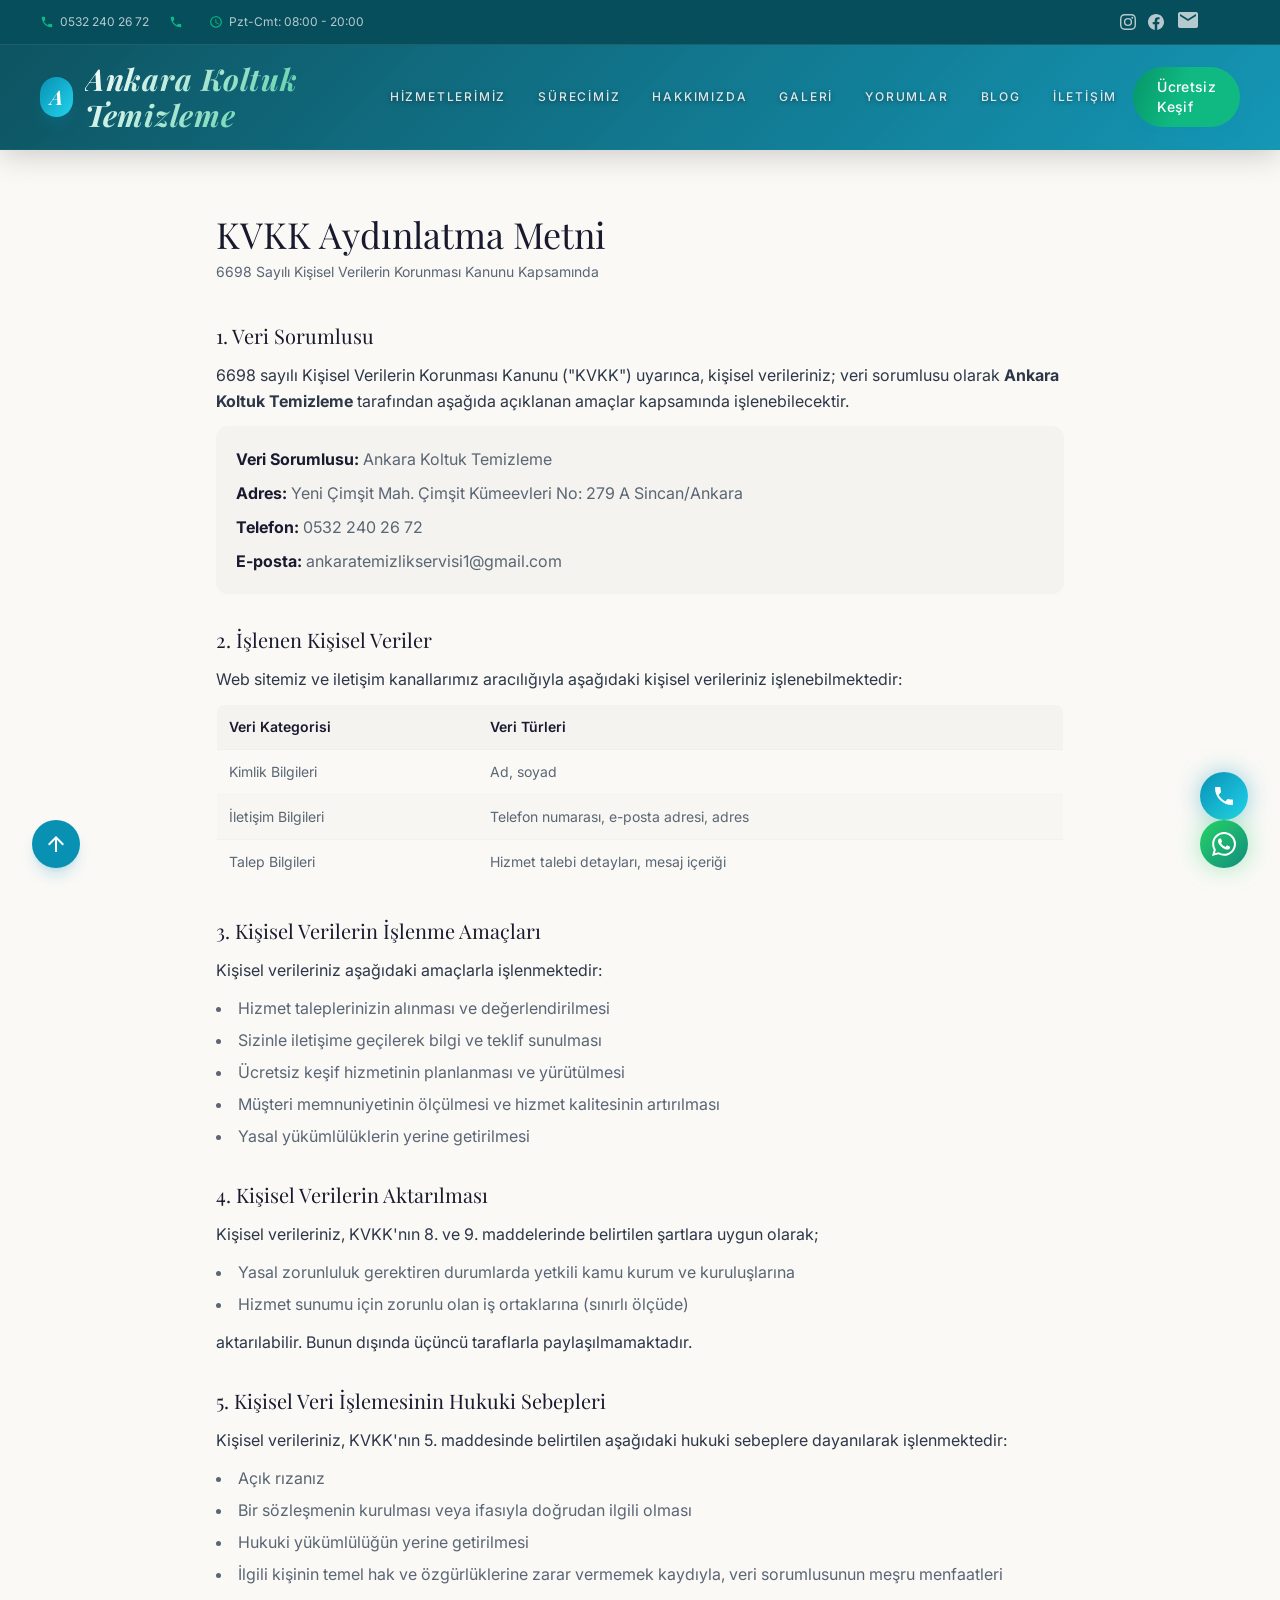
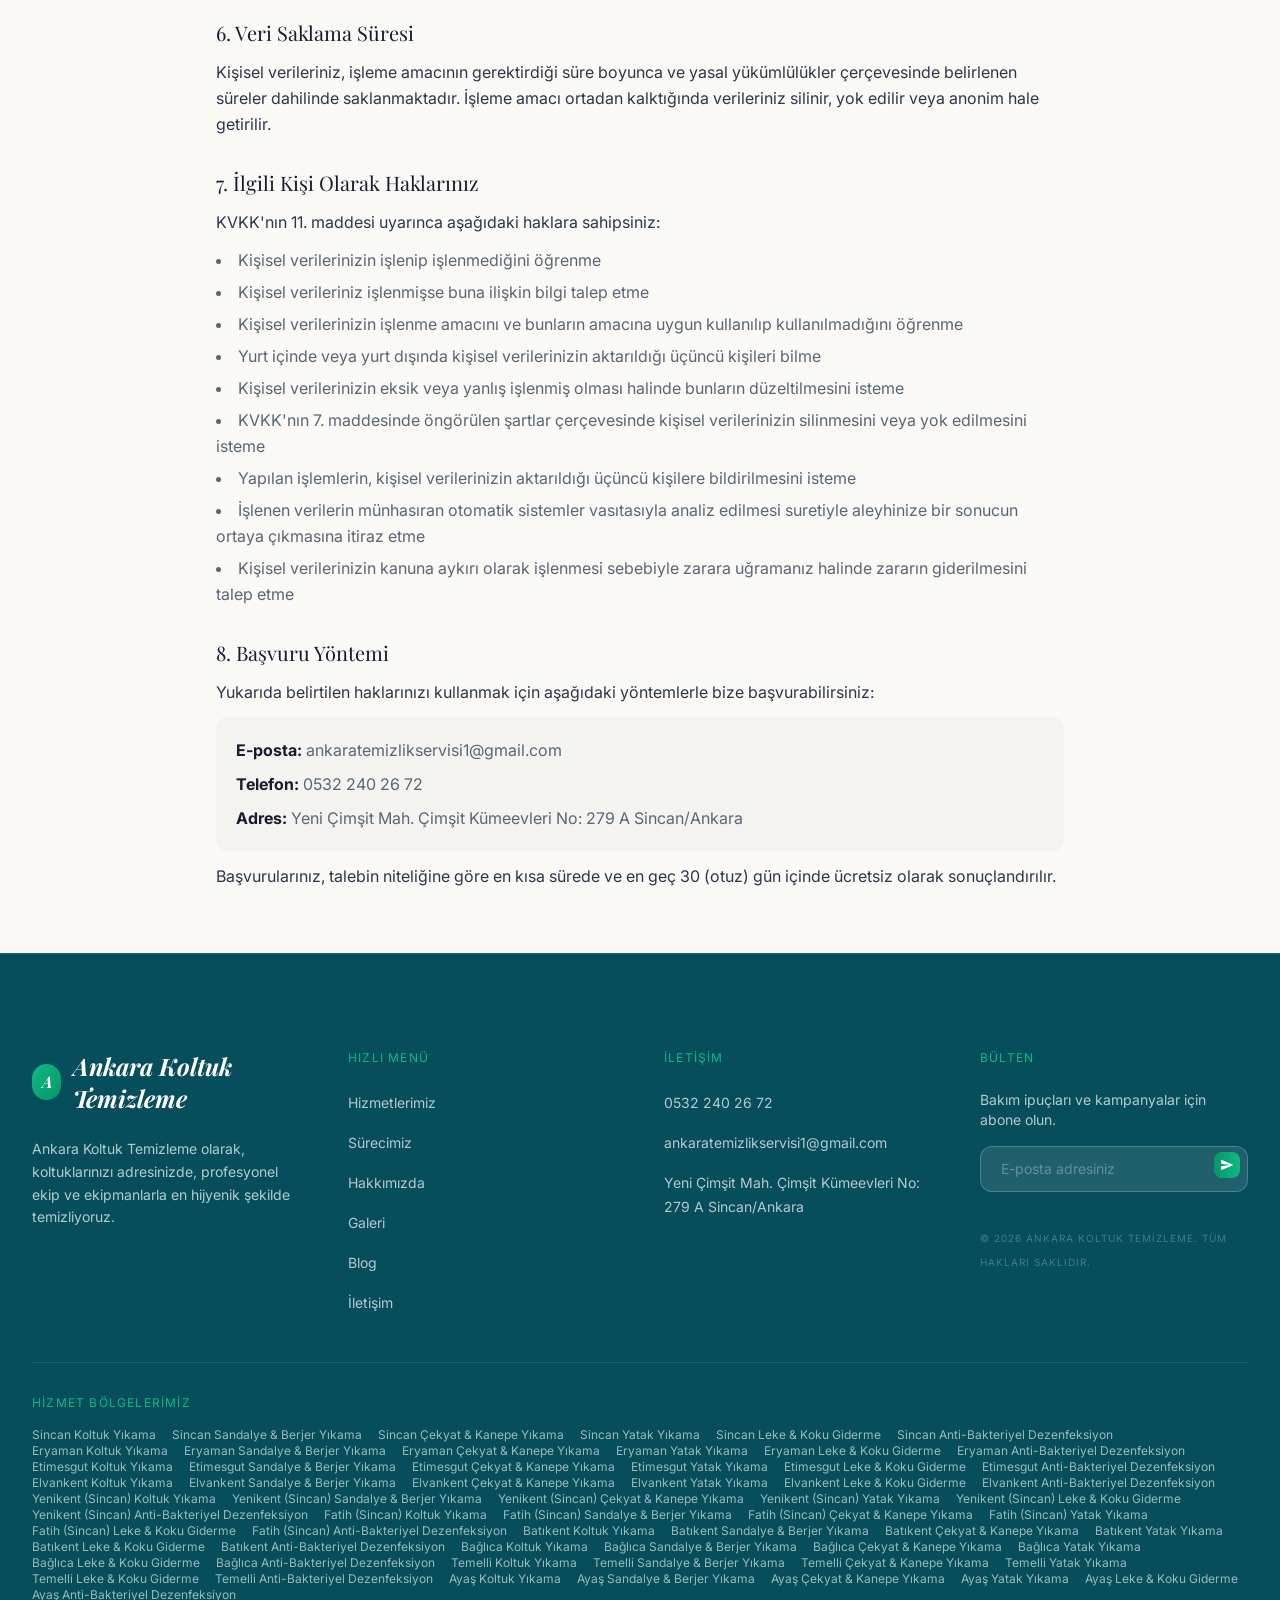
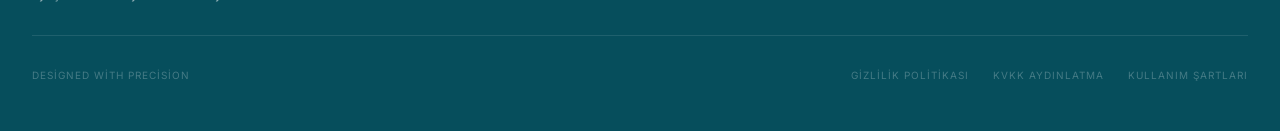
<file: kvkk.html>
<!DOCTYPE html>
<html class="scroll-smooth" lang="tr">
<head>
<meta charset="utf-8"/>
<script async src="https://www.googletagmanager.com/gtag/js?id="></script>
<script>window.dataLayer=window.dataLayer||[];function gtag(){dataLayer.push(arguments)}gtag("js",new Date());gtag("config","")</script>
<meta content="width=device-width, initial-scale=1.0" name="viewport"/>
<title>KVKK Aydınlatma Metni | Ankara Koltuk Temizleme</title>
<meta name="description" content="Ankara Koltuk Temizleme KVKK aydınlatma metni."/>
<link rel="icon" href="favicon.svg" type="image/svg+xml"/>
<link rel="stylesheet" href="https://fonts.googleapis.com/css2?family=Material+Symbols+Outlined:opsz,wght,FILL,GRAD@20..48,100..700,0..1,-50..200&display=swap"/>
<link rel="stylesheet" href="css/style.css"/>

<link rel="stylesheet" href="https://fonts.googleapis.com/css2?family=Material+Symbols+Outlined:opsz,wght,FILL,GRAD@20..48,100..700,0..1,-50..200&display=swap"/>
<link rel="preload" as="style" href="https://fonts.googleapis.com/css2?family=Playfair+Display:ital,wght@0,400;0,500;0,600;0,700;1,400;1,500;1,600&family=Inter:wght@300;400;500;600;700&display=swap"/>
<link href="https://fonts.googleapis.com/css2?family=Playfair+Display:ital,wght@0,400;0,500;0,600;0,700;1,400;1,500;1,600&family=Inter:wght@300;400;500;600;700&display=swap" rel="stylesheet" media="print" onload="this.media='all'"/>
<link href="https://fonts.googleapis.com/css2?family=Playfair+Display:ital,wght@0,400;0,500;0,600;0,700;1,400;1,500;1,600&family=Inter:wght@300;400;500;600;700&display=swap" rel="stylesheet"/>
<link rel="preconnect" href="https://fonts.googleapis.com"/>
<link rel="preconnect" href="https://fonts.gstatic.com" crossorigin/>
<style>
@keyframes shimmer{0%{background-position:-200% 0}100%{background-position:200% 0}}
.btn-shimmer{background:linear-gradient(110deg,#059669 0%,#10B981 25%,#10B981 50%,#10B981 75%,#059669 100%);background-size:200% 100%;animation:shimmer 4s linear infinite}

#mobileMenu{max-height:0;opacity:0;overflow:hidden;transition:max-height .4s ease,opacity .3s ease,padding .3s ease;padding-top:0;padding-bottom:0}
#mobileMenu.open{max-height:calc(100vh - 120px);opacity:1;padding-top:.5rem;padding-bottom:1.5rem;overflow-y:auto}
</style>
<script type="application/ld+json">
{"@context":"https://schema.org","@type":"BreadcrumbList","itemListElement":[{"@type":"ListItem","position":1,"name":"Ana Sayfa","item":"https://ankarakoltuktemizleme.com.tr/"},{"@type":"ListItem","position":2,"name":"KVKK Aydınlatma Metni"}]}
</script>
</head>
<body class="bg-surface font-body text-on-surface">

<style>
    /* Nav link active */
    .nav-link { position: relative; transition: color 0.3s ease; color: rgba(255,255,255,0.85); }
    .nav-link.active { color: #10B981 !important; font-weight: 600; }
    .nav-link::after { content: ''; position: absolute; bottom: -4px; left: 50%; width: 0; height: 2px; background: #10B981; transition: all 0.3s ease; transform: translateX(-50%); }
    .nav-link:hover::after, .nav-link.active::after { width: 100%; }
    .nav-link { position: relative; transition: color 0.3s ease; color: rgba(255,255,255,0.85); }
    .nav-link { color: rgba(255,255,255,0.95) !important; text-shadow: 0 1px 4px rgba(0,0,0,0.5); }
    .nav-link { color: rgba(255,255,255,0.85) !important; font-weight: 500; }
    .nav-link { color: white !important; }
    .nav-link.active { color: #10B981 !important; font-weight: 600; }
    .nav-link::after { content: ''; position: absolute; bottom: -4px; left: 50%; width: 0; height: 2px; background: #10B981; transition: all 0.3s ease; transform: translateX(-50%); }
    .nav-link:hover::after, .nav-link.active::after { width: 100%; }
    .nav-link:hover { color: #10B981 !important; }
    .nav-link.active { color: #10B981 !important; }
    .nav-hero .nav-link { color: rgba(255,255,255,0.95) !important; text-shadow: 0 1px 4px rgba(0,0,0,0.5); }
    .nav-hero .nav-link:hover { color: #10B981 !important; }
    .nav-hero .nav-link.active { color: #10B981 !important; }
    .nav-hero .text-gradient-gold { background: linear-gradient(135deg, #FFFFFF, #10B981); -webkit-background-clip: text; -webkit-text-fill-color: transparent; }
    .nav-hero .logo-circle { background: linear-gradient(135deg, #10B981, #059669) !important; }
    .nav-hero #mobileMenuBtn { color: white !important; }
    .nav-scrolled .nav-link { color: rgba(255,255,255,0.85) !important; font-weight: 500; }
    .nav-scrolled .nav-link:hover { color: #10B981 !important; }
    .nav-scrolled .nav-link.active { color: #10B981 !important; }
    .nav-scrolled .text-gradient-gold { background: linear-gradient(135deg, #FFFFFF, #10B981); -webkit-background-clip: text; -webkit-text-fill-color: transparent; }
    .nav-scrolled #mobileMenuBtn { color: white !important; }
    #mobileMenu .nav-link { color: white !important; }
    #mobileMenu .nav-link:hover { color: #10B981 !important; }
    #mobileMenu .nav-link.active { color: #10B981 !important; }
    #mobileMenu { max-height: 0; opacity: 0; overflow: hidden; transition: max-height 0.4s ease, opacity 0.3s ease, padding 0.3s ease; padding-top: 0; padding-bottom: 0; }
    #mobileMenu.open { max-height: calc(100vh - 120px); opacity: 1; padding-top: 0.5rem; padding-bottom: 1.5rem; overflow-y: auto; }
    #mobileMenuBtn { color: white !important; }
    #mobileMenuBtn .menu-icon { display: block; transition: opacity 0.2s ease, transform 0.3s ease; }
    #mobileMenuBtn .close-icon { display: none; transition: opacity 0.2s ease, transform 0.3s ease; }
    #mobileMenuBtn.active .menu-icon { display: none; }
    #mobileMenuBtn.active .close-icon { display: block; animation: spinIn 0.3s ease; }
    @keyframes spinIn { from { transform: rotate(-90deg) scale(0.5); opacity: 0; } to { transform: rotate(0) scale(1); opacity: 1; }
</style>
<div id="topBar" class="bg-[#064E5C] border-b border-white/10 py-2 text-xs z-[60] relative">
    <div class="flex justify-between items-center px-4 sm:px-6 lg:px-10 max-w-full">
        <div class="flex items-center gap-5 text-white/70">
            <a href="tel:05322402672" data-kv-href="phone_raw" data-kv-href-prefix="tel:" class="flex items-center gap-1.5 hover:text-[#10B981] transition-colors">
                <svg class="text-sm text-[#10B981]" style="width:1em;height:1em;vertical-align:middle;flex-shrink:0" viewBox="0 0 24 24" fill="currentColor" aria-hidden="true"><path d="M6.62 10.79c1.44 2.83 3.76 5.14 6.59 6.59l2.2-2.2c.27-.27.67-.36 1.02-.24 1.12.37 2.33.57 3.57.57.55 0 1 .45 1 1V20c0 .55-.45 1-1 1-9.39 0-17-7.61-17-17 0-.55.45-1 1-1h3.5c.55 0 1 .45 1 1 0 1.25.2 2.45.57 3.57.11.35.03.74-.25 1.02l-2.2 2.2z"/></svg>
                <span data-kv="phone">0532 240 26 72</span>
            </a>
            <a href="tel:" data-kv-href="phone2_raw" data-kv-href-prefix="tel:" class="flex items-center gap-1.5 hover:text-[#10B981] transition-colors">
                <svg class="text-sm text-[#10B981]" style="width:1em;height:1em;vertical-align:middle;flex-shrink:0" viewBox="0 0 24 24" fill="currentColor" aria-hidden="true"><path d="M6.62 10.79c1.44 2.83 3.76 5.14 6.59 6.59l2.2-2.2c.27-.27.67-.36 1.02-.24 1.12.37 2.33.57 3.57.57.55 0 1 .45 1 1V20c0 .55-.45 1-1 1-9.39 0-17-7.61-17-17 0-.55.45-1 1-1h3.5c.55 0 1 .45 1 1 0 1.25.2 2.45.57 3.57.11.35.03.74-.25 1.02l-2.2 2.2z"/></svg>
                <span data-kv="phone2"></span>
            </a>
            <span class="hidden lg:flex items-center gap-1.5">
                <svg class="text-sm text-[#10B981]" style="width:1em;height:1em;vertical-align:middle;flex-shrink:0" viewBox="0 0 24 24" fill="currentColor" aria-hidden="true"><path d="M11.99 2C6.47 2 2 6.48 2 12s4.47 10 9.99 10C17.52 22 22 17.52 22 12S17.52 2 11.99 2zM12 20c-4.42 0-8-3.58-8-8s3.58-8 8-8 8 3.58 8 8-3.58 8-8 8zm.5-13H11v6l5.25 3.15.75-1.23-4.5-2.67z"/></svg>
                <span data-kv="working_hours_short">Pzt-Cmt: 08:00 - 20:00</span>
            </span>

        </div>
        <div class="flex items-center justify-center gap-3 text-white/70 sm:w-[160px]" id="kvTopBarSocial">
            <a href="https://www.instagram.com/ankara_temizlik_servisi?utm_source=qr&igsh=MWxpZWw5MWhpeWlmbg%3D%3D" target="_blank" rel="noopener noreferrer" class="hover:text-[#10B981] transition-colors" title="Instagram"><svg class="w-4 h-4 fill-current" viewBox="0 0 24 24"><path d="M12 2.163c3.204 0 3.584.012 4.85.07 3.252.148 4.771 1.691 4.919 4.919.058 1.265.069 1.645.069 4.849 0 3.205-.012 3.584-.069 4.849-.149 3.225-1.664 4.771-4.919 4.919-1.266.058-1.644.07-4.85.07-3.204 0-3.584-.012-4.849-.07-3.26-.149-4.771-1.699-4.919-4.92-.058-1.265-.07-1.644-.07-4.849 0-3.204.013-3.583.07-4.849.149-3.227 1.664-4.771 4.919-4.919 1.266-.057 1.645-.069 4.849-.069zM12 0C8.741 0 8.333.014 7.053.072 2.695.272.273 2.69.073 7.052.014 8.333 0 8.741 0 12c0 3.259.014 3.668.072 4.948.2 4.358 2.618 6.78 6.98 6.98C8.333 23.986 8.741 24 12 24c3.259 0 3.668-.014 4.948-.072 4.354-.2 6.782-2.618 6.979-6.98.059-1.28.073-1.689.073-4.948 0-3.259-.014-3.667-.072-4.947-.196-4.354-2.617-6.78-6.979-6.98C15.668.014 15.259 0 12 0zm0 5.838a6.162 6.162 0 100 12.324 6.162 6.162 0 000-12.324zM12 16a4 4 0 110-8 4 4 0 010 8zm6.406-11.845a1.44 1.44 0 100 2.881 1.44 1.44 0 000-2.881z"/></svg></a>
            <a href="https://www.facebook.com/share/1Arw9fBdFD/" target="_blank" rel="noopener noreferrer" class="hover:text-[#10B981] transition-colors" title="Facebook"><svg class="w-4 h-4 fill-current" viewBox="0 0 24 24"><path d="M24 12.073c0-6.627-5.373-12-12-12s-12 5.373-12 12c0 5.99 4.388 10.954 10.125 11.854v-8.385H7.078v-3.47h3.047V9.43c0-3.007 1.792-4.669 4.533-4.669 1.312 0 2.686.235 2.686.235v2.953H15.83c-1.491 0-1.956.925-1.956 1.874v2.25h3.328l-.532 3.47h-2.796v8.385C19.612 23.027 24 18.062 24 12.073z"/></svg></a>
            <a href="mailto:ankaratemizlikservisi1@gmail.com" class="hover:text-[#10B981] transition-colors" title="E-posta"><span class="material-symbols-outlined text-base" style="font-variation-settings:'FILL' 1">mail</span></a>
        </div>
    </div>
</div>

<!-- Navbar -->
<nav id="mainNav" class="sticky w-full z-50 transition-all duration-500"  role="navigation" aria-label="Ana navigasyon">
    <div class="flex justify-between items-center px-4 sm:px-6 lg:px-10 py-4 max-w-full">
        <a href="/" class="group flex items-center gap-3">
            <div class="w-10 h-10 rounded-full bg-gradient-to-br from-primary to-primary-container flex items-center justify-center shadow-lg shadow-primary/20 group-hover:scale-110 transition-transform duration-300">
                <span class="font-headline italic font-bold text-on-primary text-xl">A</span>
            </div>
            <span class="text-2xl sm:text-3xl font-headline italic font-bold text-gradient-gold tracking-wide">Ankara Koltuk Temizleme</span>
        </a>
        <div class="flex items-center gap-4">
            <div class="hidden lg:flex items-center gap-8">
                <a class="nav-link font-label text-xs uppercase tracking-[0.15em] transition-colors duration-300" href="/#hizmetlerimiz">Hizmetlerimiz</a>
                <a class="nav-link font-label text-xs uppercase tracking-[0.15em] transition-colors duration-300" href="/#surecimiz">Sürecimiz</a>
                <a class="nav-link font-label text-xs uppercase tracking-[0.15em] transition-colors duration-300" href="/#hakkimizda">Hakkımızda</a>
                <a class="nav-link font-label text-xs uppercase tracking-[0.15em] transition-colors duration-300" href="/#galeri">Galeri</a>
                <a class="nav-link font-label text-xs uppercase tracking-[0.15em] transition-colors duration-300" href="/#yorumlar">Yorumlar</a>
                <a class="nav-link font-label text-xs uppercase tracking-[0.15em] transition-colors duration-300" href="/blog/">Blog</a>
                <a class="nav-link font-label text-xs uppercase tracking-[0.15em] transition-colors duration-300" href="/#iletisim">İletişim</a>
            </div>
            <a class="hidden sm:inline-flex btn-shimmer text-white px-6 py-2.5 rounded-full font-medium text-sm tracking-wide shadow-lg shadow-primary/20 hover:scale-105 transition-transform duration-300" href="/#iletisim">
                Ücretsiz Keşif
            </a>
            <button id="mobileMenuBtn" class="lg:hidden text-primary p-2">
                <svg class="text-3xl menu-icon" style="width:1em;height:1em;vertical-align:middle;flex-shrink:0" viewBox="0 0 24 24" fill="currentColor" aria-hidden="true"><path d="M3 18h18v-2H3v2zm0-5h18v-2H3v2zm0-7v2h18V6H3z"/></svg>
                <svg class="text-3xl close-icon" style="width:1em;height:1em;vertical-align:middle;flex-shrink:0" viewBox="0 0 24 24" fill="currentColor" aria-hidden="true"><path d="M19 6.41L17.59 5 12 10.59 6.41 5 5 6.41 10.59 12 5 17.59 6.41 19 12 13.41 17.59 19 19 17.59 13.41 12z"/></svg>
            </button>
        </div>
    </div>
    <!-- Mobile Menu -->
    <div id="mobileMenu" class="lg:hidden w-full px-6 space-y-4 bg-[#064E5C]/95 backdrop-blur-xl border-t border-white/10">
        <a class="nav-link block font-label text-sm uppercase tracking-[0.15em] text-white hover:text-[#10B981] py-2" href="/#hizmetlerimiz">Hizmetlerimiz</a>
        <a class="nav-link block font-label text-sm uppercase tracking-[0.15em] text-white hover:text-[#10B981] py-2" href="/#surecimiz">Sürecimiz</a>
        <a class="nav-link block font-label text-sm uppercase tracking-[0.15em] text-white hover:text-[#10B981] py-2" href="/#hakkimizda">Hakkımızda</a>
        <a class="nav-link block font-label text-sm uppercase tracking-[0.15em] text-white hover:text-[#10B981] py-2" href="/#galeri">Galeri</a>
        <a class="nav-link block font-label text-sm uppercase tracking-[0.15em] text-white hover:text-[#10B981] py-2" href="/#yorumlar">Yorumlar</a>
        <a class="nav-link block font-label text-sm uppercase tracking-[0.15em] text-white hover:text-[#10B981] py-2" href="/blog/">Blog</a>
        <a class="nav-link block font-label text-sm uppercase tracking-[0.15em] text-white hover:text-[#10B981] py-2" href="/#iletisim">İletişim</a>
        <a class="block btn-shimmer text-white px-6 py-3 rounded-full font-medium text-sm tracking-wide text-center sm:hidden" href="/#iletisim">Ücretsiz Keşif</a>
    </div>
</nav>

<!-- Hero Slider -->

<!-- Content -->
<main class="max-w-4xl mx-auto px-4 sm:px-6 py-12 sm:py-16">
    <h1 class="font-headline text-3xl sm:text-4xl text-on-background mb-2">KVKK Aydınlatma Metni</h1>
    <p class="text-on-surface-variant text-sm mb-10">6698 Sayılı Kişisel Verilerin Korunması Kanunu Kapsamında</p>

    <div class="space-y-8 text-on-surface leading-relaxed">
        <section>
            <h2 class="font-headline text-xl text-on-background mb-3">1. Veri Sorumlusu</h2>
            <p>6698 sayılı Kişisel Verilerin Korunması Kanunu ("KVKK") uyarınca, kişisel verileriniz; veri sorumlusu olarak <strong>Ankara Koltuk Temizleme</strong> tarafından aşağıda açıklanan amaçlar kapsamında işlenebilecektir.</p>
            <div class="mt-3 bg-surface-container-low rounded-xl p-5 space-y-2 text-on-surface-variant">
                <p><strong class="text-on-background">Veri Sorumlusu:</strong> Ankara Koltuk Temizleme</p>
                <p><strong class="text-on-background">Adres:</strong> Yeni Çimşit Mah. Çimşit Kümeevleri No: 279 A Sincan/Ankara</p>
                <p><strong class="text-on-background">Telefon:</strong> 0532 240 26 72</p>
                <p><strong class="text-on-background">E-posta:</strong> ankaratemizlikservisi1@gmail.com</p>
            </div>
        </section>

        <section>
            <h2 class="font-headline text-xl text-on-background mb-3">2. İşlenen Kişisel Veriler</h2>
            <p>Web sitemiz ve iletişim kanallarımız aracılığıyla aşağıdaki kişisel verileriniz işlenebilmektedir:</p>
            <div class="mt-3 overflow-x-auto">
                <table class="w-full text-sm border border-outline-variant/30 rounded-lg overflow-hidden">
                    <thead class="bg-surface-container-low">
                        <tr>
                            <th class="text-left p-3 font-semibold text-on-background">Veri Kategorisi</th>
                            <th class="text-left p-3 font-semibold text-on-background">Veri Türleri</th>
                        </tr>
                    </thead>
                    <tbody class="text-on-surface-variant">
                        <tr class="border-t border-outline-variant/20">
                            <td class="p-3">Kimlik Bilgileri</td>
                            <td class="p-3">Ad, soyad</td>
                        </tr>
                        <tr class="border-t border-outline-variant/20 bg-surface-container-low/50">
                            <td class="p-3">İletişim Bilgileri</td>
                            <td class="p-3">Telefon numarası, e-posta adresi, adres</td>
                        </tr>
                        <tr class="border-t border-outline-variant/20">
                            <td class="p-3">Talep Bilgileri</td>
                            <td class="p-3">Hizmet talebi detayları, mesaj içeriği</td>
                        </tr>
                    </tbody>
                </table>
            </div>
        </section>

        <section>
            <h2 class="font-headline text-xl text-on-background mb-3">3. Kişisel Verilerin İşlenme Amaçları</h2>
            <p>Kişisel verileriniz aşağıdaki amaçlarla işlenmektedir:</p>
            <ul class="list-disc list-inside mt-3 space-y-1.5 text-on-surface-variant">
                <li>Hizmet taleplerinizin alınması ve değerlendirilmesi</li>
                <li>Sizinle iletişime geçilerek bilgi ve teklif sunulması</li>
                <li>Ücretsiz keşif hizmetinin planlanması ve yürütülmesi</li>
                <li>Müşteri memnuniyetinin ölçülmesi ve hizmet kalitesinin artırılması</li>
                <li>Yasal yükümlülüklerin yerine getirilmesi</li>
            </ul>
        </section>

        <section>
            <h2 class="font-headline text-xl text-on-background mb-3">4. Kişisel Verilerin Aktarılması</h2>
            <p>Kişisel verileriniz, KVKK'nın 8. ve 9. maddelerinde belirtilen şartlara uygun olarak;</p>
            <ul class="list-disc list-inside mt-3 space-y-1.5 text-on-surface-variant">
                <li>Yasal zorunluluk gerektiren durumlarda yetkili kamu kurum ve kuruluşlarına</li>
                <li>Hizmet sunumu için zorunlu olan iş ortaklarına (sınırlı ölçüde)</li>
            </ul>
            <p class="mt-3">aktarılabilir. Bunun dışında üçüncü taraflarla paylaşılmamaktadır.</p>
        </section>

        <section>
            <h2 class="font-headline text-xl text-on-background mb-3">5. Kişisel Veri İşlemesinin Hukuki Sebepleri</h2>
            <p>Kişisel verileriniz, KVKK'nın 5. maddesinde belirtilen aşağıdaki hukuki sebeplere dayanılarak işlenmektedir:</p>
            <ul class="list-disc list-inside mt-3 space-y-1.5 text-on-surface-variant">
                <li>Açık rızanız</li>
                <li>Bir sözleşmenin kurulması veya ifasıyla doğrudan ilgili olması</li>
                <li>Hukuki yükümlülüğün yerine getirilmesi</li>
                <li>İlgili kişinin temel hak ve özgürlüklerine zarar vermemek kaydıyla, veri sorumlusunun meşru menfaatleri</li>
            </ul>
        </section>

        <section>
            <h2 class="font-headline text-xl text-on-background mb-3">6. Veri Saklama Süresi</h2>
            <p>Kişisel verileriniz, işleme amacının gerektirdiği süre boyunca ve yasal yükümlülükler çerçevesinde belirlenen süreler dahilinde saklanmaktadır. İşleme amacı ortadan kalktığında verileriniz silinir, yok edilir veya anonim hale getirilir.</p>
        </section>

        <section>
            <h2 class="font-headline text-xl text-on-background mb-3">7. İlgili Kişi Olarak Haklarınız</h2>
            <p>KVKK'nın 11. maddesi uyarınca aşağıdaki haklara sahipsiniz:</p>
            <ul class="list-disc list-inside mt-3 space-y-1.5 text-on-surface-variant">
                <li>Kişisel verilerinizin işlenip işlenmediğini öğrenme</li>
                <li>Kişisel verileriniz işlenmişse buna ilişkin bilgi talep etme</li>
                <li>Kişisel verilerinizin işlenme amacını ve bunların amacına uygun kullanılıp kullanılmadığını öğrenme</li>
                <li>Yurt içinde veya yurt dışında kişisel verilerinizin aktarıldığı üçüncü kişileri bilme</li>
                <li>Kişisel verilerinizin eksik veya yanlış işlenmiş olması halinde bunların düzeltilmesini isteme</li>
                <li>KVKK'nın 7. maddesinde öngörülen şartlar çerçevesinde kişisel verilerinizin silinmesini veya yok edilmesini isteme</li>
                <li>Yapılan işlemlerin, kişisel verilerinizin aktarıldığı üçüncü kişilere bildirilmesini isteme</li>
                <li>İşlenen verilerin münhasıran otomatik sistemler vasıtasıyla analiz edilmesi suretiyle aleyhinize bir sonucun ortaya çıkmasına itiraz etme</li>
                <li>Kişisel verilerinizin kanuna aykırı olarak işlenmesi sebebiyle zarara uğramanız halinde zararın giderilmesini talep etme</li>
            </ul>
        </section>

        <section>
            <h2 class="font-headline text-xl text-on-background mb-3">8. Başvuru Yöntemi</h2>
            <p>Yukarıda belirtilen haklarınızı kullanmak için aşağıdaki yöntemlerle bize başvurabilirsiniz:</p>
            <div class="mt-3 bg-surface-container-low rounded-xl p-5 space-y-2 text-on-surface-variant">
                <p><strong class="text-on-background">E-posta:</strong> ankaratemizlikservisi1@gmail.com</p>
                <p><strong class="text-on-background">Telefon:</strong> 0532 240 26 72</p>
                <p><strong class="text-on-background">Adres:</strong> Yeni Çimşit Mah. Çimşit Kümeevleri No: 279 A Sincan/Ankara</p>
            </div>
            <p class="mt-3">Başvurularınız, talebin niteliğine göre en kısa sürede ve en geç 30 (otuz) gün içinde ücretsiz olarak sonuçlandırılır.</p>
        </section>
    </div>
</main>

<!-- Footer -->
<footer class="bg-[#064E5C] pt-16 sm:pt-24 pb-12 px-4 sm:px-6 lg:px-8 border-t border-white/10" role="contentinfo">
    <div class="max-w-7xl mx-auto grid grid-cols-1 sm:grid-cols-2 lg:grid-cols-4 gap-8 sm:gap-12">
        <div>
            <div class="flex items-center gap-3 mb-6">
                <div class="w-9 h-9 rounded-full bg-gradient-to-br from-[#10B981] to-[#059669] flex items-center justify-center">
                    <span class="font-headline italic font-bold text-white text-base">A</span>
                </div>
                <span class="text-2xl font-headline italic font-bold text-white" data-kv="business_name">Ankara Koltuk Temizleme</span>
            </div>
            <p class="text-sm text-white/70 mb-8 leading-relaxed">Ankara Koltuk Temizleme olarak, koltuklarınızı adresinizde, profesyonel ekip ve ekipmanlarla en hijyenik şekilde temizliyoruz.</p>
            <div class="flex gap-4" id="kvSocialLinks"></div>
        </div>
        <div>
            <h3 class="text-xs font-label uppercase tracking-widest text-[#10B981] mb-6">Hızlı Menü</h3>
            <ul class="space-y-4">
                <li><a class="text-white/70 hover:text-[#10B981] transition-colors text-sm" href="/#hizmetlerimiz">Hizmetlerimiz</a></li>
                <li><a class="text-white/70 hover:text-[#10B981] transition-colors text-sm" href="/#surecimiz">Sürecimiz</a></li>
                <li><a class="text-white/70 hover:text-[#10B981] transition-colors text-sm" href="/#hakkimizda">Hakkımızda</a></li>
                <li><a class="text-white/70 hover:text-[#10B981] transition-colors text-sm" href="/galeri">Galeri</a></li>
                <li><a class="text-white/70 hover:text-[#10B981] transition-colors text-sm" href="/blog/">Blog</a></li>
                <li><a class="text-white/70 hover:text-[#10B981] transition-colors text-sm" href="/#iletisim">İletişim</a></li>
            </ul>
        </div>
        <div>
            <h3 class="text-xs font-label uppercase tracking-widest text-[#10B981] mb-6">İletişim</h3>
            <ul class="space-y-4">
                <li><span class="text-white/70 text-sm" data-kv="phone">0532 240 26 72</span></li>
                <li><span class="text-white/70 text-sm" data-kv="phone2"></span></li>
                <li><span class="text-white/70 text-sm" data-kv="email">ankaratemizlikservisi1@gmail.com</span></li>
                <li><span class="text-white/70 text-sm">Yeni Çimşit Mah. Çimşit Kümeevleri No: 279 A Sincan/Ankara</span></li>
            </ul>
        </div>
        <div>
            <h3 class="text-xs font-label uppercase tracking-widest text-[#10B981] mb-6">Bülten</h3>
            <p class="text-sm text-white/70 mb-4">Bakım ipuçları ve kampanyalar için abone olun.</p>
            <div class="relative">
                <input class="w-full bg-white/10 border border-white/20 rounded-xl py-3 px-5 text-sm text-white placeholder-white/30 focus:ring-1 focus:ring-[#10B981] transition-all" placeholder="E-posta adresiniz" type="email"/>
                <button class="absolute right-2 top-1.5 bg-gradient-to-r from-[#059669] to-[#10B981] text-white p-1.5 rounded-lg"><svg class="text-sm" style="width:1em;height:1em;vertical-align:middle;flex-shrink:0" viewBox="0 0 24 24" fill="currentColor" aria-hidden="true"><path d="M2.01 21L23 12 2.01 3 2 10l15 2-15 2z"/></svg></button>
            </div>
            <div class="mt-8">
                <span class="text-[10px] text-white/25 uppercase tracking-widest">&copy; 2026 Ankara Koltuk Temizleme. Tüm Hakları Saklıdır.</span>
            </div>
        </div>
    </div>
    <!-- Hizmet Bölgeleri — SEO Internal Links -->
    <div class="max-w-7xl mx-auto mt-12 pt-8 border-t border-white/10">
        <h3 class="text-xs font-label uppercase tracking-widest text-[#10B981] mb-4">Hizmet Bölgelerimiz</h3>
        <div class="flex flex-wrap gap-x-4 gap-y-1 text-xs text-white/60">
            <a href="/sincan-koltuk-yikama" class="hover:text-[#10B981] transition-colors">Sincan Koltuk Yıkama</a>
<a href="/sincan-sandalye-berjer-yikama" class="hover:text-[#10B981] transition-colors">Sincan Sandalye & Berjer Yıkama</a>
<a href="/sincan-cekyat-kanepe-yikama" class="hover:text-[#10B981] transition-colors">Sincan Çekyat & Kanepe Yıkama</a>
<a href="/sincan-yatak-yikama" class="hover:text-[#10B981] transition-colors">Sincan Yatak Yıkama</a>
<a href="/sincan-leke-koku-giderme" class="hover:text-[#10B981] transition-colors">Sincan Leke & Koku Giderme</a>
<a href="/sincan-anti-bakteriyel-dezenfeksiyon" class="hover:text-[#10B981] transition-colors">Sincan Anti-Bakteriyel Dezenfeksiyon</a>
<a href="/eryaman-koltuk-yikama" class="hover:text-[#10B981] transition-colors">Eryaman Koltuk Yıkama</a>
<a href="/eryaman-sandalye-berjer-yikama" class="hover:text-[#10B981] transition-colors">Eryaman Sandalye & Berjer Yıkama</a>
<a href="/eryaman-cekyat-kanepe-yikama" class="hover:text-[#10B981] transition-colors">Eryaman Çekyat & Kanepe Yıkama</a>
<a href="/eryaman-yatak-yikama" class="hover:text-[#10B981] transition-colors">Eryaman Yatak Yıkama</a>
<a href="/eryaman-leke-koku-giderme" class="hover:text-[#10B981] transition-colors">Eryaman Leke & Koku Giderme</a>
<a href="/eryaman-anti-bakteriyel-dezenfeksiyon" class="hover:text-[#10B981] transition-colors">Eryaman Anti-Bakteriyel Dezenfeksiyon</a>
<a href="/etimesgut-koltuk-yikama" class="hover:text-[#10B981] transition-colors">Etimesgut Koltuk Yıkama</a>
<a href="/etimesgut-sandalye-berjer-yikama" class="hover:text-[#10B981] transition-colors">Etimesgut Sandalye & Berjer Yıkama</a>
<a href="/etimesgut-cekyat-kanepe-yikama" class="hover:text-[#10B981] transition-colors">Etimesgut Çekyat & Kanepe Yıkama</a>
<a href="/etimesgut-yatak-yikama" class="hover:text-[#10B981] transition-colors">Etimesgut Yatak Yıkama</a>
<a href="/etimesgut-leke-koku-giderme" class="hover:text-[#10B981] transition-colors">Etimesgut Leke & Koku Giderme</a>
<a href="/etimesgut-anti-bakteriyel-dezenfeksiyon" class="hover:text-[#10B981] transition-colors">Etimesgut Anti-Bakteriyel Dezenfeksiyon</a>
<a href="/elvankent-koltuk-yikama" class="hover:text-[#10B981] transition-colors">Elvankent Koltuk Yıkama</a>
<a href="/elvankent-sandalye-berjer-yikama" class="hover:text-[#10B981] transition-colors">Elvankent Sandalye & Berjer Yıkama</a>
<a href="/elvankent-cekyat-kanepe-yikama" class="hover:text-[#10B981] transition-colors">Elvankent Çekyat & Kanepe Yıkama</a>
<a href="/elvankent-yatak-yikama" class="hover:text-[#10B981] transition-colors">Elvankent Yatak Yıkama</a>
<a href="/elvankent-leke-koku-giderme" class="hover:text-[#10B981] transition-colors">Elvankent Leke & Koku Giderme</a>
<a href="/elvankent-anti-bakteriyel-dezenfeksiyon" class="hover:text-[#10B981] transition-colors">Elvankent Anti-Bakteriyel Dezenfeksiyon</a>
<a href="/yenikent-koltuk-yikama" class="hover:text-[#10B981] transition-colors">Yenikent (Sincan) Koltuk Yıkama</a>
<a href="/yenikent-sandalye-berjer-yikama" class="hover:text-[#10B981] transition-colors">Yenikent (Sincan) Sandalye & Berjer Yıkama</a>
<a href="/yenikent-cekyat-kanepe-yikama" class="hover:text-[#10B981] transition-colors">Yenikent (Sincan) Çekyat & Kanepe Yıkama</a>
<a href="/yenikent-yatak-yikama" class="hover:text-[#10B981] transition-colors">Yenikent (Sincan) Yatak Yıkama</a>
<a href="/yenikent-leke-koku-giderme" class="hover:text-[#10B981] transition-colors">Yenikent (Sincan) Leke & Koku Giderme</a>
<a href="/yenikent-anti-bakteriyel-dezenfeksiyon" class="hover:text-[#10B981] transition-colors">Yenikent (Sincan) Anti-Bakteriyel Dezenfeksiyon</a>
<a href="/fatih-koltuk-yikama" class="hover:text-[#10B981] transition-colors">Fatih (Sincan) Koltuk Yıkama</a>
<a href="/fatih-sandalye-berjer-yikama" class="hover:text-[#10B981] transition-colors">Fatih (Sincan) Sandalye & Berjer Yıkama</a>
<a href="/fatih-cekyat-kanepe-yikama" class="hover:text-[#10B981] transition-colors">Fatih (Sincan) Çekyat & Kanepe Yıkama</a>
<a href="/fatih-yatak-yikama" class="hover:text-[#10B981] transition-colors">Fatih (Sincan) Yatak Yıkama</a>
<a href="/fatih-leke-koku-giderme" class="hover:text-[#10B981] transition-colors">Fatih (Sincan) Leke & Koku Giderme</a>
<a href="/fatih-anti-bakteriyel-dezenfeksiyon" class="hover:text-[#10B981] transition-colors">Fatih (Sincan) Anti-Bakteriyel Dezenfeksiyon</a>
<a href="/batikent-koltuk-yikama" class="hover:text-[#10B981] transition-colors">Batıkent Koltuk Yıkama</a>
<a href="/batikent-sandalye-berjer-yikama" class="hover:text-[#10B981] transition-colors">Batıkent Sandalye & Berjer Yıkama</a>
<a href="/batikent-cekyat-kanepe-yikama" class="hover:text-[#10B981] transition-colors">Batıkent Çekyat & Kanepe Yıkama</a>
<a href="/batikent-yatak-yikama" class="hover:text-[#10B981] transition-colors">Batıkent Yatak Yıkama</a>
<a href="/batikent-leke-koku-giderme" class="hover:text-[#10B981] transition-colors">Batıkent Leke & Koku Giderme</a>
<a href="/batikent-anti-bakteriyel-dezenfeksiyon" class="hover:text-[#10B981] transition-colors">Batıkent Anti-Bakteriyel Dezenfeksiyon</a>
<a href="/baglica-koltuk-yikama" class="hover:text-[#10B981] transition-colors">Bağlıca Koltuk Yıkama</a>
<a href="/baglica-sandalye-berjer-yikama" class="hover:text-[#10B981] transition-colors">Bağlıca Sandalye & Berjer Yıkama</a>
<a href="/baglica-cekyat-kanepe-yikama" class="hover:text-[#10B981] transition-colors">Bağlıca Çekyat & Kanepe Yıkama</a>
<a href="/baglica-yatak-yikama" class="hover:text-[#10B981] transition-colors">Bağlıca Yatak Yıkama</a>
<a href="/baglica-leke-koku-giderme" class="hover:text-[#10B981] transition-colors">Bağlıca Leke & Koku Giderme</a>
<a href="/baglica-anti-bakteriyel-dezenfeksiyon" class="hover:text-[#10B981] transition-colors">Bağlıca Anti-Bakteriyel Dezenfeksiyon</a>
<a href="/temelli-koltuk-yikama" class="hover:text-[#10B981] transition-colors">Temelli Koltuk Yıkama</a>
<a href="/temelli-sandalye-berjer-yikama" class="hover:text-[#10B981] transition-colors">Temelli Sandalye & Berjer Yıkama</a>
<a href="/temelli-cekyat-kanepe-yikama" class="hover:text-[#10B981] transition-colors">Temelli Çekyat & Kanepe Yıkama</a>
<a href="/temelli-yatak-yikama" class="hover:text-[#10B981] transition-colors">Temelli Yatak Yıkama</a>
<a href="/temelli-leke-koku-giderme" class="hover:text-[#10B981] transition-colors">Temelli Leke & Koku Giderme</a>
<a href="/temelli-anti-bakteriyel-dezenfeksiyon" class="hover:text-[#10B981] transition-colors">Temelli Anti-Bakteriyel Dezenfeksiyon</a>
<a href="/ayas-koltuk-yikama" class="hover:text-[#10B981] transition-colors">Ayaş Koltuk Yıkama</a>
<a href="/ayas-sandalye-berjer-yikama" class="hover:text-[#10B981] transition-colors">Ayaş Sandalye & Berjer Yıkama</a>
<a href="/ayas-cekyat-kanepe-yikama" class="hover:text-[#10B981] transition-colors">Ayaş Çekyat & Kanepe Yıkama</a>
<a href="/ayas-yatak-yikama" class="hover:text-[#10B981] transition-colors">Ayaş Yatak Yıkama</a>
<a href="/ayas-leke-koku-giderme" class="hover:text-[#10B981] transition-colors">Ayaş Leke & Koku Giderme</a>
<a href="/ayas-anti-bakteriyel-dezenfeksiyon" class="hover:text-[#10B981] transition-colors">Ayaş Anti-Bakteriyel Dezenfeksiyon</a>
        </div>
    </div>
    <div class="max-w-7xl mx-auto mt-8 pt-8 border-t border-white/10 flex flex-col md:flex-row justify-between items-center gap-4 text-[10px] text-white/25 uppercase tracking-widest">
        <span>Designed with Precision</span>
        <div class="flex gap-6">
            <a class="hover:text-[#10B981] transition-colors" href="/gizlilik-politikasi">Gizlilik Politikası</a>
            <a class="hover:text-[#10B981] transition-colors" href="/kvkk">KVKK Aydınlatma</a>
            <a class="hover:text-[#10B981] transition-colors" href="/kullanim-sartlari">Kullanım Şartları</a>
        </div>
    </div>
</footer>

<!-- WhatsApp Template Popup -->
<div id="waPopup" class="fixed inset-0 z-[200] hidden">
    <div class="absolute inset-0 bg-black/40 backdrop-blur-sm" onclick="document.getElementById('waPopup').classList.add('hidden')"></div>
    <div class="absolute bottom-24 right-6 md:right-8 w-72 bg-white rounded-2xl shadow-2xl overflow-hidden" style="animation: slideIn 0.3s ease">
        <div class="bg-gradient-to-r from-[#25D366] to-[#128C7E] px-4 py-3 flex items-center justify-between">
            <span class="text-white font-bold text-sm">WhatsApp ile Yazın</span>
            <button onclick="document.getElementById('waPopup').classList.add('hidden')" class="text-white/80 hover:text-white">
                <svg class="text-lg" style="width:1em;height:1em;vertical-align:middle;flex-shrink:0" viewBox="0 0 24 24" fill="currentColor" aria-hidden="true"><path d="M19 6.41L17.59 5 12 10.59 6.41 5 5 6.41 10.59 12 5 17.59 6.41 19 12 13.41 17.59 19 19 17.59 13.41 12z"/></svg>
            </button>
        </div>
        <div id="waPopupList" class="p-3 space-y-2 max-h-60 overflow-y-auto"></div>
    </div>
</div>

<!-- Call Button -->
<a href="tel:05322402672" data-kv-href="phone_raw" data-kv-href-prefix="tel:" class="fixed bottom-20 right-6 md:bottom-22 md:right-8 bg-gradient-to-br from-[#0891B2] to-[#22D3EE] text-white w-12 h-12 rounded-full shadow-[0_0_24px_rgba(10,77,104,0.4)] hover:scale-110 hover:shadow-[0_0_32px_rgba(10,77,104,0.5)] transition-all duration-500 ease-out z-[100] flex items-center justify-center cursor-pointer group" id="callButton">
    <svg class="text-on-primary text-2xl" style="width:1em;height:1em;vertical-align:middle;flex-shrink:0" viewBox="0 0 24 24" fill="currentColor" aria-hidden="true"><path d="M6.62 10.79c1.44 2.83 3.76 5.14 6.59 6.59l2.2-2.2c.27-.27.67-.36 1.02-.24 1.12.37 2.33.57 3.57.57.55 0 1 .45 1 1V20c0 .55-.45 1-1 1-9.39 0-17-7.61-17-17 0-.55.45-1 1-1h3.5c.55 0 1 .45 1 1 0 1.25.2 2.45.57 3.57.11.35.03.74-.25 1.02l-2.2 2.2z"/></svg>
    <div class="absolute right-14 bg-[#0891B2] text-white px-4 py-2 rounded-lg opacity-0 group-hover:opacity-100 transition-opacity whitespace-nowrap font-bold text-sm">Hemen Ara</div>
</a>

<!-- WhatsApp Button -->
<div class="fixed bottom-6 right-6 md:bottom-8 md:right-8 bg-gradient-to-br from-[#25D366] to-[#128C7E] text-white w-12 h-12 rounded-full shadow-[0_0_24px_rgba(37,211,102,0.4)] hover:scale-110 hover:shadow-[0_0_32px_rgba(37,211,102,0.5)] transition-all duration-500 ease-out z-[100] flex items-center justify-center cursor-pointer group wa-bounce" id="waButton" data-kv-wa="whatsapp_number" onclick="toggleWaPopup()">
    <svg class="text-on-primary text-2xl" style="width:1em;height:1em;vertical-align:middle;flex-shrink:0" viewBox="0 0 24 24" fill="currentColor" aria-hidden="true"><path d="M17.472 14.382c-.297-.149-1.758-.867-2.03-.967-.273-.099-.471-.148-.67.15-.197.297-.767.966-.94 1.164-.173.199-.347.223-.644.075-.297-.15-1.255-.463-2.39-1.475-.883-.788-1.48-1.761-1.654-2.059-.173-.297-.018-.458.13-.606.134-.133.298-.347.446-.52.149-.174.198-.298.298-.497.099-.198.05-.371-.025-.52-.075-.149-.669-1.612-.916-2.207-.242-.579-.487-.5-.669-.51-.173-.008-.371-.01-.57-.01-.198 0-.52.074-.792.372-.272.297-1.04 1.016-1.04 2.479 0 1.462 1.065 2.875 1.213 3.074.149.198 2.096 3.2 5.077 4.487.709.306 1.262.489 1.694.625.712.227 1.36.195 1.871.118.571-.085 1.758-.719 2.006-1.413.248-.694.248-1.289.173-1.413-.074-.124-.272-.198-.57-.347m-5.421 7.403h-.004a9.87 9.87 0 01-5.031-1.378l-.361-.214-3.741.982.998-3.648-.235-.374a9.86 9.86 0 01-1.51-5.26c.001-5.45 4.436-9.884 9.888-9.884 2.64 0 5.122 1.03 6.988 2.898a9.825 9.825 0 012.893 6.994c-.003 5.45-4.437 9.884-9.885 9.884m8.413-18.297A11.815 11.815 0 0012.05 0C5.495 0 .16 5.335.157 11.892c0 2.096.547 4.142 1.588 5.945L.057 24l6.305-1.654a11.882 11.882 0 005.683 1.448h.005c6.554 0 11.89-5.335 11.893-11.893a11.821 11.821 0 00-3.48-8.413z"/></svg>
    <div class="absolute right-14 bg-[#128C7E] text-white px-4 py-2 rounded-lg opacity-0 group-hover:opacity-100 transition-opacity whitespace-nowrap font-bold text-sm">WhatsApp</div>
</div>

<!-- Scroll to Top -->
<button id="scrollTopBtn" class="fixed bottom-6 left-6 md:bottom-8 md:left-8 bg-[#0891B2] text-white w-12 h-12 rounded-full shadow-lg shadow-[#0891B2]/20 hover:scale-105 hover:shadow-[#0891B2]/40 transition-all duration-500 ease-out z-[100] flex items-center justify-center" onclick="window.scrollTo({top:0,behavior:'smooth'})" aria-label="Yukarı çık">
    <svg class="text-2xl" style="width:1em;height:1em;vertical-align:middle;flex-shrink:0" viewBox="0 0 24 24" fill="currentColor" aria-hidden="true"><path d="M4 12l1.41 1.41L11 7.83V20h2V7.83l5.58 5.59L20 12l-8-8z"/></svg>
</button>

<script src="js/main.js" defer></script>
</body>
</html>
</file>
<file: css/style.css>
*,:after,:before{--tw-border-spacing-x:0;--tw-border-spacing-y:0;--tw-translate-x:0;--tw-translate-y:0;--tw-rotate:0;--tw-skew-x:0;--tw-skew-y:0;--tw-scale-x:1;--tw-scale-y:1;--tw-pan-x: ;--tw-pan-y: ;--tw-pinch-zoom: ;--tw-scroll-snap-strictness:proximity;--tw-gradient-from-position: ;--tw-gradient-via-position: ;--tw-gradient-to-position: ;--tw-ordinal: ;--tw-slashed-zero: ;--tw-numeric-figure: ;--tw-numeric-spacing: ;--tw-numeric-fraction: ;--tw-ring-inset: ;--tw-ring-offset-width:0px;--tw-ring-offset-color:#fff;--tw-ring-color:rgba(59,130,246,.5);--tw-ring-offset-shadow:0 0 #0000;--tw-ring-shadow:0 0 #0000;--tw-shadow:0 0 #0000;--tw-shadow-colored:0 0 #0000;--tw-blur: ;--tw-brightness: ;--tw-contrast: ;--tw-grayscale: ;--tw-hue-rotate: ;--tw-invert: ;--tw-saturate: ;--tw-sepia: ;--tw-drop-shadow: ;--tw-backdrop-blur: ;--tw-backdrop-brightness: ;--tw-backdrop-contrast: ;--tw-backdrop-grayscale: ;--tw-backdrop-hue-rotate: ;--tw-backdrop-invert: ;--tw-backdrop-opacity: ;--tw-backdrop-saturate: ;--tw-backdrop-sepia: ;--tw-contain-size: ;--tw-contain-layout: ;--tw-contain-paint: ;--tw-contain-style: }::backdrop{--tw-border-spacing-x:0;--tw-border-spacing-y:0;--tw-translate-x:0;--tw-translate-y:0;--tw-rotate:0;--tw-skew-x:0;--tw-skew-y:0;--tw-scale-x:1;--tw-scale-y:1;--tw-pan-x: ;--tw-pan-y: ;--tw-pinch-zoom: ;--tw-scroll-snap-strictness:proximity;--tw-gradient-from-position: ;--tw-gradient-via-position: ;--tw-gradient-to-position: ;--tw-ordinal: ;--tw-slashed-zero: ;--tw-numeric-figure: ;--tw-numeric-spacing: ;--tw-numeric-fraction: ;--tw-ring-inset: ;--tw-ring-offset-width:0px;--tw-ring-offset-color:#fff;--tw-ring-color:rgba(59,130,246,.5);--tw-ring-offset-shadow:0 0 #0000;--tw-ring-shadow:0 0 #0000;--tw-shadow:0 0 #0000;--tw-shadow-colored:0 0 #0000;--tw-blur: ;--tw-brightness: ;--tw-contrast: ;--tw-grayscale: ;--tw-hue-rotate: ;--tw-invert: ;--tw-saturate: ;--tw-sepia: ;--tw-drop-shadow: ;--tw-backdrop-blur: ;--tw-backdrop-brightness: ;--tw-backdrop-contrast: ;--tw-backdrop-grayscale: ;--tw-backdrop-hue-rotate: ;--tw-backdrop-invert: ;--tw-backdrop-opacity: ;--tw-backdrop-saturate: ;--tw-backdrop-sepia: ;--tw-contain-size: ;--tw-contain-layout: ;--tw-contain-paint: ;--tw-contain-style: }/*! tailwindcss v3.4.19 | MIT License | https://tailwindcss.com*/*,:after,:before{box-sizing:border-box;border:0 solid #e5e7eb}:after,:before{--tw-content:""}:host,html{line-height:1.5;-webkit-text-size-adjust:100%;-moz-tab-size:4;-o-tab-size:4;tab-size:4;font-family:ui-sans-serif,system-ui,sans-serif,Apple Color Emoji,Segoe UI Emoji,Segoe UI Symbol,Noto Color Emoji;font-feature-settings:normal;font-variation-settings:normal;-webkit-tap-highlight-color:transparent}body{margin:0;line-height:inherit}hr{height:0;color:inherit;border-top-width:1px}abbr:where([title]){-webkit-text-decoration:underline dotted;text-decoration:underline dotted}h1,h2,h3,h4,h5,h6{font-size:inherit;font-weight:inherit}a{color:inherit;text-decoration:inherit}b,strong{font-weight:bolder}code,kbd,pre,samp{font-family:ui-monospace,SFMono-Regular,Menlo,Monaco,Consolas,Liberation Mono,Courier New,monospace;font-feature-settings:normal;font-variation-settings:normal;font-size:1em}small{font-size:80%}sub,sup{font-size:75%;line-height:0;position:relative;vertical-align:baseline}sub{bottom:-.25em}sup{top:-.5em}table{text-indent:0;border-color:inherit;border-collapse:collapse}button,input,optgroup,select,textarea{font-family:inherit;font-feature-settings:inherit;font-variation-settings:inherit;font-size:100%;font-weight:inherit;line-height:inherit;letter-spacing:inherit;color:inherit;margin:0;padding:0}button,select{text-transform:none}button,input:where([type=button]),input:where([type=reset]),input:where([type=submit]){-webkit-appearance:button;background-color:transparent;background-image:none}:-moz-focusring{outline:auto}:-moz-ui-invalid{box-shadow:none}progress{vertical-align:baseline}::-webkit-inner-spin-button,::-webkit-outer-spin-button{height:auto}[type=search]{-webkit-appearance:textfield;outline-offset:-2px}::-webkit-search-decoration{-webkit-appearance:none}::-webkit-file-upload-button{-webkit-appearance:button;font:inherit}summary{display:list-item}blockquote,dd,dl,figure,h1,h2,h3,h4,h5,h6,hr,p,pre{margin:0}fieldset{margin:0}fieldset,legend{padding:0}menu,ol,ul{list-style:none;margin:0;padding:0}dialog{padding:0}textarea{resize:vertical}input::-moz-placeholder,textarea::-moz-placeholder{opacity:1;color:#9ca3af}input::placeholder,textarea::placeholder{opacity:1;color:#9ca3af}[role=button],button{cursor:pointer}:disabled{cursor:default}audio,canvas,embed,iframe,img,object,svg,video{display:block;vertical-align:middle}img,video{max-width:100%;height:auto}[hidden]:where(:not([hidden=until-found])){display:none}input:where(:not([type])),input:where([type=date]),input:where([type=datetime-local]),input:where([type=email]),input:where([type=month]),input:where([type=number]),input:where([type=password]),input:where([type=search]),input:where([type=tel]),input:where([type=text]),input:where([type=time]),input:where([type=url]),input:where([type=week]),select,select:where([multiple]),textarea{-webkit-appearance:none;-moz-appearance:none;appearance:none;background-color:#fff;border-color:#6b7280;border-width:1px;border-radius:0;padding:.5rem .75rem;font-size:1rem;line-height:1.5rem;--tw-shadow:0 0 #0000}input:where(:not([type])):focus,input:where([type=date]):focus,input:where([type=datetime-local]):focus,input:where([type=email]):focus,input:where([type=month]):focus,input:where([type=number]):focus,input:where([type=password]):focus,input:where([type=search]):focus,input:where([type=tel]):focus,input:where([type=text]):focus,input:where([type=time]):focus,input:where([type=url]):focus,input:where([type=week]):focus,select:focus,select:where([multiple]):focus,textarea:focus{outline:2px solid transparent;outline-offset:2px;--tw-ring-inset:var(--tw-empty,/*!*/ /*!*/);--tw-ring-offset-width:0px;--tw-ring-offset-color:#fff;--tw-ring-color:#2563eb;--tw-ring-offset-shadow:var(--tw-ring-inset) 0 0 0 var(--tw-ring-offset-width) var(--tw-ring-offset-color);--tw-ring-shadow:var(--tw-ring-inset) 0 0 0 calc(1px + var(--tw-ring-offset-width)) var(--tw-ring-color);box-shadow:var(--tw-ring-offset-shadow),var(--tw-ring-shadow),var(--tw-shadow);border-color:#2563eb}input::-moz-placeholder,textarea::-moz-placeholder{color:#6b7280;opacity:1}input::placeholder,textarea::placeholder{color:#6b7280;opacity:1}::-webkit-datetime-edit-fields-wrapper{padding:0}::-webkit-date-and-time-value{min-height:1.5em;text-align:inherit}::-webkit-datetime-edit{display:inline-flex}::-webkit-datetime-edit,::-webkit-datetime-edit-day-field,::-webkit-datetime-edit-hour-field,::-webkit-datetime-edit-meridiem-field,::-webkit-datetime-edit-millisecond-field,::-webkit-datetime-edit-minute-field,::-webkit-datetime-edit-month-field,::-webkit-datetime-edit-second-field,::-webkit-datetime-edit-year-field{padding-top:0;padding-bottom:0}select{background-image:url("data:image/svg+xml;charset=utf-8,%3Csvg xmlns='http://www.w3.org/2000/svg' fill='none' viewBox='0 0 20 20'%3E%3Cpath stroke='%236b7280' stroke-linecap='round' stroke-linejoin='round' stroke-width='1.5' d='m6 8 4 4 4-4'/%3E%3C/svg%3E");background-position:right .5rem center;background-repeat:no-repeat;background-size:1.5em 1.5em;padding-right:2.5rem;-webkit-print-color-adjust:exact;print-color-adjust:exact}select:where([multiple]),select:where([size]:not([size="1"])){background-image:none;background-position:0 0;background-repeat:unset;background-size:initial;padding-right:.75rem;-webkit-print-color-adjust:unset;print-color-adjust:unset}input:where([type=checkbox]),input:where([type=radio]){-webkit-appearance:none;-moz-appearance:none;appearance:none;padding:0;-webkit-print-color-adjust:exact;print-color-adjust:exact;display:inline-block;vertical-align:middle;background-origin:border-box;-webkit-user-select:none;-moz-user-select:none;user-select:none;flex-shrink:0;height:1rem;width:1rem;color:#2563eb;background-color:#fff;border-color:#6b7280;border-width:1px;--tw-shadow:0 0 #0000}input:where([type=checkbox]){border-radius:0}input:where([type=radio]){border-radius:100%}input:where([type=checkbox]):focus,input:where([type=radio]):focus{outline:2px solid transparent;outline-offset:2px;--tw-ring-inset:var(--tw-empty,/*!*/ /*!*/);--tw-ring-offset-width:2px;--tw-ring-offset-color:#fff;--tw-ring-color:#2563eb;--tw-ring-offset-shadow:var(--tw-ring-inset) 0 0 0 var(--tw-ring-offset-width) var(--tw-ring-offset-color);--tw-ring-shadow:var(--tw-ring-inset) 0 0 0 calc(2px + var(--tw-ring-offset-width)) var(--tw-ring-color);box-shadow:var(--tw-ring-offset-shadow),var(--tw-ring-shadow),var(--tw-shadow)}input:where([type=checkbox]):checked,input:where([type=radio]):checked{border-color:transparent;background-color:currentColor;background-size:100% 100%;background-position:50%;background-repeat:no-repeat}input:where([type=checkbox]):checked{background-image:url("data:image/svg+xml;charset=utf-8,%3Csvg xmlns='http://www.w3.org/2000/svg' fill='%23fff' viewBox='0 0 16 16'%3E%3Cpath d='M12.207 4.793a1 1 0 0 1 0 1.414l-5 5a1 1 0 0 1-1.414 0l-2-2a1 1 0 0 1 1.414-1.414L6.5 9.086l4.293-4.293a1 1 0 0 1 1.414 0'/%3E%3C/svg%3E")}@media (forced-colors:active) {input:where([type=checkbox]):checked{-webkit-appearance:auto;-moz-appearance:auto;appearance:auto}}input:where([type=radio]):checked{background-image:url("data:image/svg+xml;charset=utf-8,%3Csvg xmlns='http://www.w3.org/2000/svg' fill='%23fff' viewBox='0 0 16 16'%3E%3Ccircle cx='8' cy='8' r='3'/%3E%3C/svg%3E")}@media (forced-colors:active) {input:where([type=radio]):checked{-webkit-appearance:auto;-moz-appearance:auto;appearance:auto}}input:where([type=checkbox]):checked:focus,input:where([type=checkbox]):checked:hover,input:where([type=radio]):checked:focus,input:where([type=radio]):checked:hover{border-color:transparent;background-color:currentColor}input:where([type=checkbox]):indeterminate{background-image:url("data:image/svg+xml;charset=utf-8,%3Csvg xmlns='http://www.w3.org/2000/svg' fill='none' viewBox='0 0 16 16'%3E%3Cpath stroke='%23fff' stroke-linecap='round' stroke-linejoin='round' stroke-width='2' d='M4 8h8'/%3E%3C/svg%3E");border-color:transparent;background-color:currentColor;background-size:100% 100%;background-position:50%;background-repeat:no-repeat}@media (forced-colors:active) {input:where([type=checkbox]):indeterminate{-webkit-appearance:auto;-moz-appearance:auto;appearance:auto}}input:where([type=checkbox]):indeterminate:focus,input:where([type=checkbox]):indeterminate:hover{border-color:transparent;background-color:currentColor}input:where([type=file]){background:unset;border-color:inherit;border-width:0;border-radius:0;padding:0;font-size:unset;line-height:inherit}input:where([type=file]):focus{outline:1px solid ButtonText;outline:1px auto -webkit-focus-ring-color}.\!container{width:100%!important}.container{width:100%}@media (min-width:640px){.\!container{max-width:640px!important}.container{max-width:640px}}@media (min-width:768px){.\!container{max-width:768px!important}.container{max-width:768px}}@media (min-width:1024px){.\!container{max-width:1024px!important}.container{max-width:1024px}}@media (min-width:1280px){.\!container{max-width:1280px!important}.container{max-width:1280px}}@media (min-width:1536px){.\!container{max-width:1536px!important}.container{max-width:1536px}}.pointer-events-none{pointer-events:none}.visible{visibility:visible}.static{position:static}.fixed{position:fixed}.absolute{position:absolute}.relative{position:relative}.sticky{position:sticky}.inset-0{inset:0}.-bottom-4{bottom:-1rem}.-bottom-6{bottom:-1.5rem}.-left-4{left:-1rem}.-left-8{left:-2rem}.-right-1{right:-.25rem}.-right-6{right:-1.5rem}.-top-1{top:-.25rem}.-top-8{top:-2rem}.bottom-0{bottom:0}.bottom-10{bottom:2.5rem}.bottom-12{bottom:3rem}.bottom-20{bottom:5rem}.bottom-24{bottom:6rem}.bottom-28{bottom:7rem}.bottom-3{bottom:.75rem}.bottom-6{bottom:1.5rem}.left-0{left:0}.left-1\/2{left:50%}.left-10{left:2.5rem}.left-3{left:.75rem}.left-4{left:1rem}.left-6{left:1.5rem}.left-\[12\%\]{left:12%}.right-0{right:0}.right-1{right:.25rem}.right-12{right:3rem}.right-14{right:3.5rem}.right-2{right:.5rem}.right-20{right:5rem}.right-3{right:.75rem}.right-4{right:1rem}.right-6{right:1.5rem}.right-\[12\%\]{right:12%}.top-0{top:0}.top-1{top:.25rem}.top-1\.5{top:.375rem}.top-1\/2{top:50%}.top-10{top:2.5rem}.top-2{top:.5rem}.top-20{top:5rem}.top-4{top:1rem}.z-0{z-index:0}.z-10{z-index:10}.z-20{z-index:20}.z-30{z-index:30}.z-40{z-index:40}.z-50{z-index:50}.z-\[100\]{z-index:100}.z-\[200\]{z-index:200}.z-\[60\]{z-index:60}.col-span-full{grid-column:1/-1}.row-span-2{grid-row:span 2/span 2}.mx-1{margin-left:.25rem;margin-right:.25rem}.mx-auto{margin-left:auto;margin-right:auto}.mb-1{margin-bottom:.25rem}.mb-10{margin-bottom:2.5rem}.mb-12{margin-bottom:3rem}.mb-16{margin-bottom:4rem}.mb-2{margin-bottom:.5rem}.mb-20{margin-bottom:5rem}.mb-3{margin-bottom:.75rem}.mb-4{margin-bottom:1rem}.mb-6{margin-bottom:1.5rem}.mb-8{margin-bottom:2rem}.ml-4{margin-left:1rem}.ml-auto{margin-left:auto}.mr-1{margin-right:.25rem}.mt-0\.5{margin-top:.125rem}.mt-1{margin-top:.25rem}.mt-12{margin-top:3rem}.mt-16{margin-top:4rem}.mt-2{margin-top:.5rem}.mt-3{margin-top:.75rem}.mt-4{margin-top:1rem}.mt-8{margin-top:2rem}.line-clamp-2{-webkit-line-clamp:2}.line-clamp-2,.line-clamp-3{overflow:hidden;display:-webkit-box;-webkit-box-orient:vertical}.line-clamp-3{-webkit-line-clamp:3}.block{display:block}.inline-block{display:inline-block}.flex{display:flex}.table{display:table}.grid{display:grid}.hidden{display:none}.aspect-\[4\/3\]{aspect-ratio:4/3}.aspect-\[4\/5\]{aspect-ratio:4/5}.aspect-square{aspect-ratio:1/1}.h-10{height:2.5rem}.h-11{height:2.75rem}.h-12{height:3rem}.h-14{height:3.5rem}.h-16{height:4rem}.h-3\.5{height:.875rem}.h-32{height:8rem}.h-4{height:1rem}.h-40{height:10rem}.h-48{height:12rem}.h-5{height:1.25rem}.h-6{height:1.5rem}.h-64{height:16rem}.h-8{height:2rem}.h-9{height:2.25rem}.h-96{height:24rem}.h-\[200px\]{height:200px}.h-\[250px\]{height:250px}.h-\[2px\]{height:2px}.h-\[300px\]{height:300px}.h-full{height:100%}.h-screen{height:100vh}.max-h-60{max-height:15rem}.max-h-\[1000px\]{max-height:1000px}.min-h-\[700px\]{min-height:700px}.min-h-screen{min-height:100vh}.w-10{width:2.5rem}.w-11{width:2.75rem}.w-12{width:3rem}.w-14{width:3.5rem}.w-16{width:4rem}.w-24{width:6rem}.w-3\.5{width:.875rem}.w-32{width:8rem}.w-4{width:1rem}.w-40{width:10rem}.w-48{width:12rem}.w-5{width:1.25rem}.w-6{width:1.5rem}.w-64{width:16rem}.w-72{width:18rem}.w-8{width:2rem}.w-9{width:2.25rem}.w-96{width:24rem}.w-\[280px\]{width:280px}.w-full{width:100%}.w-px{width:1px}.min-w-0{min-width:0}.min-w-\[3rem\]{min-width:3rem}.max-w-2xl{max-width:42rem}.max-w-3xl{max-width:48rem}.max-w-4xl{max-width:56rem}.max-w-5xl{max-width:64rem}.max-w-7xl{max-width:80rem}.max-w-\[180px\]{max-width:180px}.max-w-full{max-width:100%}.max-w-lg{max-width:32rem}.max-w-sm{max-width:24rem}.max-w-xl{max-width:36rem}.flex-1{flex:1 1 0%}.flex-shrink{flex-shrink:1}.flex-shrink-0{flex-shrink:0}.origin-left{transform-origin:left}.-translate-x-1\/2{--tw-translate-x:-50%}.-translate-x-1\/2,.-translate-x-full{transform:translate(var(--tw-translate-x),var(--tw-translate-y)) rotate(var(--tw-rotate)) skewX(var(--tw-skew-x)) skewY(var(--tw-skew-y)) scaleX(var(--tw-scale-x)) scaleY(var(--tw-scale-y))}.-translate-x-full{--tw-translate-x:-100%}.-translate-y-1\/2{--tw-translate-y:-50%}.-translate-y-1\/2,.translate-y-full{transform:translate(var(--tw-translate-x),var(--tw-translate-y)) rotate(var(--tw-rotate)) skewX(var(--tw-skew-x)) skewY(var(--tw-skew-y)) scaleX(var(--tw-scale-x)) scaleY(var(--tw-scale-y))}.translate-y-full{--tw-translate-y:100%}.scale-100{--tw-scale-x:1;--tw-scale-y:1}.scale-100,.scale-x-0{transform:translate(var(--tw-translate-x),var(--tw-translate-y)) rotate(var(--tw-rotate)) skewX(var(--tw-skew-x)) skewY(var(--tw-skew-y)) scaleX(var(--tw-scale-x)) scaleY(var(--tw-scale-y))}.scale-x-0{--tw-scale-x:0}.transform{transform:translate(var(--tw-translate-x),var(--tw-translate-y)) rotate(var(--tw-rotate)) skewX(var(--tw-skew-x)) skewY(var(--tw-skew-y)) scaleX(var(--tw-scale-x)) scaleY(var(--tw-scale-y))}.cursor-pointer{cursor:pointer}.select-none{-webkit-user-select:none;-moz-user-select:none;user-select:none}.resize-none{resize:none}.resize{resize:both}.snap-x{scroll-snap-type:x var(--tw-scroll-snap-strictness)}.snap-mandatory{--tw-scroll-snap-strictness:mandatory}.snap-center{scroll-snap-align:center}.list-inside{list-style-position:inside}.list-disc{list-style-type:disc}.auto-rows-\[200px\]{grid-auto-rows:200px}.grid-cols-1{grid-template-columns:repeat(1,minmax(0,1fr))}.grid-cols-2{grid-template-columns:repeat(2,minmax(0,1fr))}.grid-cols-3{grid-template-columns:repeat(3,minmax(0,1fr))}.grid-cols-4{grid-template-columns:repeat(4,minmax(0,1fr))}.flex-col{flex-direction:column}.flex-wrap{flex-wrap:wrap}.items-start{align-items:flex-start}.items-end{align-items:flex-end}.items-center{align-items:center}.justify-end{justify-content:flex-end}.justify-center{justify-content:center}.justify-between{justify-content:space-between}.gap-1{gap:.25rem}.gap-1\.5{gap:.375rem}.gap-12{gap:3rem}.gap-16{gap:4rem}.gap-2{gap:.5rem}.gap-3{gap:.75rem}.gap-4{gap:1rem}.gap-5{gap:1.25rem}.gap-6{gap:1.5rem}.gap-8{gap:2rem}.gap-x-12{-moz-column-gap:3rem;column-gap:3rem}.gap-x-4{-moz-column-gap:1rem;column-gap:1rem}.gap-y-2{row-gap:.5rem}.gap-y-4{row-gap:1rem}.space-y-1\.5>:not([hidden])~:not([hidden]){--tw-space-y-reverse:0;margin-top:calc(.375rem*(1 - var(--tw-space-y-reverse)));margin-bottom:calc(.375rem*var(--tw-space-y-reverse))}.space-y-2>:not([hidden])~:not([hidden]){--tw-space-y-reverse:0;margin-top:calc(.5rem*(1 - var(--tw-space-y-reverse)));margin-bottom:calc(.5rem*var(--tw-space-y-reverse))}.space-y-3>:not([hidden])~:not([hidden]){--tw-space-y-reverse:0;margin-top:calc(.75rem*(1 - var(--tw-space-y-reverse)));margin-bottom:calc(.75rem*var(--tw-space-y-reverse))}.space-y-4>:not([hidden])~:not([hidden]){--tw-space-y-reverse:0;margin-top:calc(1rem*(1 - var(--tw-space-y-reverse)));margin-bottom:calc(1rem*var(--tw-space-y-reverse))}.space-y-6>:not([hidden])~:not([hidden]){--tw-space-y-reverse:0;margin-top:calc(1.5rem*(1 - var(--tw-space-y-reverse)));margin-bottom:calc(1.5rem*var(--tw-space-y-reverse))}.space-y-8>:not([hidden])~:not([hidden]){--tw-space-y-reverse:0;margin-top:calc(2rem*(1 - var(--tw-space-y-reverse)));margin-bottom:calc(2rem*var(--tw-space-y-reverse))}.divide-x>:not([hidden])~:not([hidden]){--tw-divide-x-reverse:0;border-right-width:calc(1px*var(--tw-divide-x-reverse));border-left-width:calc(1px*(1 - var(--tw-divide-x-reverse)))}.divide-y>:not([hidden])~:not([hidden]){--tw-divide-y-reverse:0;border-top-width:calc(1px*(1 - var(--tw-divide-y-reverse)));border-bottom-width:calc(1px*var(--tw-divide-y-reverse))}.divide-white\/20>:not([hidden])~:not([hidden]){border-color:hsla(0,0%,100%,.2)}.overflow-hidden{overflow:hidden}.overflow-x-auto{overflow-x:auto}.overflow-y-auto{overflow-y:auto}.overflow-x-hidden{overflow-x:hidden}.scroll-smooth{scroll-behavior:smooth}.truncate{overflow:hidden;text-overflow:ellipsis}.truncate,.whitespace-nowrap{white-space:nowrap}.rounded{border-radius:.25rem}.rounded-2xl{border-radius:1rem}.rounded-3xl{border-radius:1.5rem}.rounded-full{border-radius:9999px}.rounded-lg{border-radius:.5rem}.rounded-xl{border-radius:.75rem}.rounded-t{border-top-left-radius:.25rem;border-top-right-radius:.25rem}.border{border-width:1px}.border-0{border-width:0}.border-2{border-width:2px}.border-y{border-top-width:1px}.border-b,.border-y{border-bottom-width:1px}.border-b-2{border-bottom-width:2px}.border-l-4{border-left-width:4px}.border-r{border-right-width:1px}.border-t{border-top-width:1px}.border-dashed{border-style:dashed}.border-\[\#0891B2\]\/0{border-color:rgba(8,145,178,0)}.border-\[\#0891B2\]\/15{border-color:rgba(8,145,178,.15)}.border-\[\#0891B2\]\/30{border-color:rgba(8,145,178,.3)}.border-\[\#10B981\]\/30{border-color:rgba(16,185,129,.3)}.border-amber-200{--tw-border-opacity:1;border-color:rgb(253 230 138/var(--tw-border-opacity,1))}.border-gray-100{--tw-border-opacity:1;border-color:rgb(243 244 246/var(--tw-border-opacity,1))}.border-green-200{--tw-border-opacity:1;border-color:rgb(187 247 208/var(--tw-border-opacity,1))}.border-outline-variant\/10{border-color:rgba(216,221,227,.1)}.border-outline-variant\/20{border-color:rgba(216,221,227,.2)}.border-outline-variant\/30{border-color:rgba(216,221,227,.3)}.border-outline-variant\/50{border-color:rgba(216,221,227,.5)}.border-primary{--tw-border-opacity:1;border-color:rgb(8 145 178/var(--tw-border-opacity,1))}.border-primary\/40{border-color:rgba(8,145,178,.4)}.border-red-200{--tw-border-opacity:1;border-color:rgb(254 202 202/var(--tw-border-opacity,1))}.border-transparent{border-color:transparent}.border-white\/10{border-color:hsla(0,0%,100%,.1)}.border-white\/20{border-color:hsla(0,0%,100%,.2)}.border-white\/30{border-color:hsla(0,0%,100%,.3)}.bg-\[\#10B981\]{--tw-bg-opacity:1;background-color:rgb(91 127 168/var(--tw-bg-opacity,1))}.bg-\[\#064E5C\]{--tw-bg-opacity:1;background-color:rgb(6 78 92/var(--tw-bg-opacity,1))}.bg-\[\#064E5C\]\/95{background-color:rgba(6,78,92,.95)}.bg-\[\#0891B2\]{--tw-bg-opacity:1;background-color:rgb(8 145 178/var(--tw-bg-opacity,1))}.bg-\[\#0891B2\]\/10{background-color:rgba(8,145,178,.1)}.bg-\[\#0891B2\]\/70{background-color:rgba(8,145,178,.7)}.bg-\[\#128C7E\]{--tw-bg-opacity:1;background-color:rgb(18 140 126/var(--tw-bg-opacity,1))}.bg-\[\#10B981\]{--tw-bg-opacity:1;background-color:rgb(16 185 129/var(--tw-bg-opacity,1))}.bg-\[\#FAF9F6\]{--tw-bg-opacity:1;background-color:rgb(250 249 246/var(--tw-bg-opacity,1))}.bg-\[\#FAF9F6\]\/80{background-color:hsla(45,29%,97%,.8)}.bg-amber-50{--tw-bg-opacity:1;background-color:rgb(255 251 235/var(--tw-bg-opacity,1))}.bg-black\/40{background-color:rgba(0,0,0,.4)}.bg-black\/60{background-color:rgba(0,0,0,.6)}.bg-gray-100{--tw-bg-opacity:1;background-color:rgb(243 244 246/var(--tw-bg-opacity,1))}.bg-gray-50{--tw-bg-opacity:1;background-color:rgb(249 250 251/var(--tw-bg-opacity,1))}.bg-green-50{--tw-bg-opacity:1;background-color:rgb(240 253 244/var(--tw-bg-opacity,1))}.bg-primary{--tw-bg-opacity:1;background-color:rgb(8 145 178/var(--tw-bg-opacity,1))}.bg-primary-container{--tw-bg-opacity:1;background-color:rgb(34 211 238/var(--tw-bg-opacity,1))}.bg-primary-container\/50{background-color:rgba(34,211,238,.5)}.bg-primary-container\/70{background-color:rgba(34,211,238,.7)}.bg-primary\/10{background-color:rgba(8,145,178,.1)}.bg-red-50{--tw-bg-opacity:1;background-color:rgb(254 242 242/var(--tw-bg-opacity,1))}.bg-secondary\/10{background-color:rgba(16,185,129,.1)}.bg-surface{--tw-bg-opacity:1;background-color:rgb(250 249 246/var(--tw-bg-opacity,1))}.bg-surface-container{--tw-bg-opacity:1;background-color:rgb(237 234 230/var(--tw-bg-opacity,1))}.bg-surface-container-high{--tw-bg-opacity:1;background-color:rgb(229 226 222/var(--tw-bg-opacity,1))}.bg-surface-container-low{--tw-bg-opacity:1;background-color:rgb(245 243 240/var(--tw-bg-opacity,1))}.bg-surface-container-low\/50{background-color:hsla(36,20%,95%,.5)}.bg-surface-container-lowest{--tw-bg-opacity:1;background-color:rgb(255 255 255/var(--tw-bg-opacity,1))}.bg-surface-container\/90{background-color:hsla(34,16%,92%,.9)}.bg-surface-dim{--tw-bg-opacity:1;background-color:rgb(240 237 237/var(--tw-bg-opacity,1))}.bg-transparent{background-color:transparent}.bg-white{--tw-bg-opacity:1;background-color:rgb(255 255 255/var(--tw-bg-opacity,1))}.bg-white\/10{background-color:hsla(0,0%,100%,.1)}.bg-white\/90{background-color:hsla(0,0%,100%,.9)}.bg-white\/95{background-color:hsla(0,0%,100%,.95)}.bg-gradient-to-b{background-image:linear-gradient(to bottom,var(--tw-gradient-stops))}.bg-gradient-to-br{background-image:linear-gradient(to bottom right,var(--tw-gradient-stops))}.bg-gradient-to-r{background-image:linear-gradient(to right,var(--tw-gradient-stops))}.bg-gradient-to-tl{background-image:linear-gradient(to top left,var(--tw-gradient-stops))}.bg-gradient-to-tr{background-image:linear-gradient(to top right,var(--tw-gradient-stops))}.from-\[\#064E5C\]{--tw-gradient-from:#064E5C var(--tw-gradient-from-position);--tw-gradient-to:rgba(6,78,92,0) var(--tw-gradient-to-position);--tw-gradient-stops:var(--tw-gradient-from),var(--tw-gradient-to)}.from-\[\#22D3EE\]{--tw-gradient-from:#22D3EE var(--tw-gradient-from-position);--tw-gradient-to:rgba(34,211,238,0) var(--tw-gradient-to-position);--tw-gradient-stops:var(--tw-gradient-from),var(--tw-gradient-to)}.from-\[\#22D3EE\]\/20{--tw-gradient-from:rgba(34,211,238,.2) var(--tw-gradient-from-position);--tw-gradient-to:rgba(34,211,238,0) var(--tw-gradient-to-position);--tw-gradient-stops:var(--tw-gradient-from),var(--tw-gradient-to)}.from-\[\#0891B2\]{--tw-gradient-from:#0891B2 var(--tw-gradient-from-position);--tw-gradient-to:rgba(8,145,178,0) var(--tw-gradient-to-position);--tw-gradient-stops:var(--tw-gradient-from),var(--tw-gradient-to)}.from-\[\#25D366\]{--tw-gradient-from:#25d366 var(--tw-gradient-from-position);--tw-gradient-to:rgba(37,211,102,0) var(--tw-gradient-to-position);--tw-gradient-stops:var(--tw-gradient-from),var(--tw-gradient-to)}.from-\[\#059669\]{--tw-gradient-from:#059669 var(--tw-gradient-from-position);--tw-gradient-to:rgba(5,150,105,0) var(--tw-gradient-to-position);--tw-gradient-stops:var(--tw-gradient-from),var(--tw-gradient-to)}.from-\[\#10B981\]{--tw-gradient-from:#10B981 var(--tw-gradient-from-position);--tw-gradient-to:rgba(16,185,129,0) var(--tw-gradient-to-position);--tw-gradient-stops:var(--tw-gradient-from),var(--tw-gradient-to)}.from-\[\#FAF9F6\]\/20{--tw-gradient-from:hsla(45,29%,97%,.2) var(--tw-gradient-from-position);--tw-gradient-to:hsla(45,29%,97%,0) var(--tw-gradient-to-position);--tw-gradient-stops:var(--tw-gradient-from),var(--tw-gradient-to)}.from-primary{--tw-gradient-from:#0891B2 var(--tw-gradient-from-position);--tw-gradient-to:rgba(8,145,178,0) var(--tw-gradient-to-position);--tw-gradient-stops:var(--tw-gradient-from),var(--tw-gradient-to)}.from-primary-container{--tw-gradient-from:#22D3EE var(--tw-gradient-from-position);--tw-gradient-to:rgba(34,211,238,0) var(--tw-gradient-to-position);--tw-gradient-stops:var(--tw-gradient-from),var(--tw-gradient-to)}.from-primary\/10{--tw-gradient-from:rgba(8,145,178,.1) var(--tw-gradient-from-position);--tw-gradient-to:rgba(8,145,178,0) var(--tw-gradient-to-position);--tw-gradient-stops:var(--tw-gradient-from),var(--tw-gradient-to)}.from-primary\/15{--tw-gradient-from:rgba(8,145,178,.15) var(--tw-gradient-from-position);--tw-gradient-to:rgba(8,145,178,0) var(--tw-gradient-to-position);--tw-gradient-stops:var(--tw-gradient-from),var(--tw-gradient-to)}.from-primary\/20{--tw-gradient-from:rgba(8,145,178,.2) var(--tw-gradient-from-position);--tw-gradient-to:rgba(8,145,178,0) var(--tw-gradient-to-position);--tw-gradient-stops:var(--tw-gradient-from),var(--tw-gradient-to)}.from-secondary\/20{--tw-gradient-from:rgba(16,185,129,.2) var(--tw-gradient-from-position);--tw-gradient-to:rgba(16,185,129,0) var(--tw-gradient-to-position);--tw-gradient-stops:var(--tw-gradient-from),var(--tw-gradient-to)}.from-surface-container{--tw-gradient-from:#edeae6 var(--tw-gradient-from-position);--tw-gradient-to:hsla(34,16%,92%,0) var(--tw-gradient-to-position);--tw-gradient-stops:var(--tw-gradient-from),var(--tw-gradient-to)}.from-surface-container-high{--tw-gradient-from:#e5e2de var(--tw-gradient-from-position);--tw-gradient-to:hsla(34,12%,88%,0) var(--tw-gradient-to-position);--tw-gradient-stops:var(--tw-gradient-from),var(--tw-gradient-to)}.from-surface-variant{--tw-gradient-from:#FFFFFF var(--tw-gradient-from-position);--tw-gradient-to:hsla(0,9%,94%,0) var(--tw-gradient-to-position);--tw-gradient-stops:var(--tw-gradient-from),var(--tw-gradient-to)}.from-tertiary\/20{--tw-gradient-from:rgba(91,127,168,.2) var(--tw-gradient-from-position);--tw-gradient-to:rgba(91,127,168,0) var(--tw-gradient-to-position);--tw-gradient-stops:var(--tw-gradient-from),var(--tw-gradient-to)}.via-\[\#22D3EE\]{--tw-gradient-to:rgba(34,211,238,0) var(--tw-gradient-to-position);--tw-gradient-stops:var(--tw-gradient-from),#22D3EE var(--tw-gradient-via-position),var(--tw-gradient-to)}.via-\[\#0891B2\]{--tw-gradient-to:rgba(8,145,178,0) var(--tw-gradient-to-position);--tw-gradient-stops:var(--tw-gradient-from),#0891B2 var(--tw-gradient-via-position),var(--tw-gradient-to)}.via-\[\#10B981\]{--tw-gradient-to:rgba(16,185,129,0) var(--tw-gradient-to-position);--tw-gradient-stops:var(--tw-gradient-from),#10B981 var(--tw-gradient-via-position),var(--tw-gradient-to)}.via-primary\/10{--tw-gradient-to:rgba(8,145,178,0) var(--tw-gradient-to-position);--tw-gradient-stops:var(--tw-gradient-from),rgba(8,145,178,.1) var(--tw-gradient-via-position),var(--tw-gradient-to)}.via-secondary\/10{--tw-gradient-to:rgba(16,185,129,0) var(--tw-gradient-to-position);--tw-gradient-stops:var(--tw-gradient-from),rgba(16,185,129,.1) var(--tw-gradient-via-position),var(--tw-gradient-to)}.via-surface-container{--tw-gradient-to:hsla(34,16%,92%,0) var(--tw-gradient-to-position);--tw-gradient-stops:var(--tw-gradient-from),#edeae6 var(--tw-gradient-via-position),var(--tw-gradient-to)}.via-surface-container-high{--tw-gradient-to:hsla(34,12%,88%,0) var(--tw-gradient-to-position);--tw-gradient-stops:var(--tw-gradient-from),#e5e2de var(--tw-gradient-via-position),var(--tw-gradient-to)}.via-transparent{--tw-gradient-to:transparent var(--tw-gradient-to-position);--tw-gradient-stops:var(--tw-gradient-from),transparent var(--tw-gradient-via-position),var(--tw-gradient-to)}.to-\[\#22D3EE\]{--tw-gradient-to:#22D3EE var(--tw-gradient-to-position)}.to-\[\#0891B2\]{--tw-gradient-to:#0891B2 var(--tw-gradient-to-position)}.to-\[\#0891B2\]\/10{--tw-gradient-to:rgba(8,145,178,.1) var(--tw-gradient-to-position)}.to-\[\#22D3EE\]{--tw-gradient-to:#22D3EE var(--tw-gradient-to-position)}.to-\[\#128C7E\]{--tw-gradient-to:#128c7e var(--tw-gradient-to-position)}.to-\[\#059669\]{--tw-gradient-to:#059669 var(--tw-gradient-to-position)}.to-\[\#10B981\]{--tw-gradient-to:#10B981 var(--tw-gradient-to-position)}.to-\[\#FAF9F6\]\/20{--tw-gradient-to:hsla(45,29%,97%,.2) var(--tw-gradient-to-position)}.to-primary{--tw-gradient-to:#0891B2 var(--tw-gradient-to-position)}.to-primary-container{--tw-gradient-to:#22D3EE var(--tw-gradient-to-position)}.to-primary\/10{--tw-gradient-to:rgba(8,145,178,.1) var(--tw-gradient-to-position)}.to-secondary\/10{--tw-gradient-to:rgba(16,185,129,.1) var(--tw-gradient-to-position)}.to-secondary\/15{--tw-gradient-to:rgba(16,185,129,.15) var(--tw-gradient-to-position)}.to-surface-container{--tw-gradient-to:#edeae6 var(--tw-gradient-to-position)}.to-surface-container-high{--tw-gradient-to:#e5e2de var(--tw-gradient-to-position)}.to-surface-variant{--tw-gradient-to:#FFFFFF var(--tw-gradient-to-position)}.to-tertiary\/10{--tw-gradient-to:rgba(91,127,168,.1) var(--tw-gradient-to-position)}.to-tertiary\/15{--tw-gradient-to:rgba(91,127,168,.15) var(--tw-gradient-to-position)}.fill-current{fill:currentColor}.fill-white\/60{fill:hsla(0,0%,100%,.6)}.object-cover{-o-object-fit:cover;object-fit:cover}.p-1{padding:.25rem}.p-1\.5{padding:.375rem}.p-10{padding:2.5rem}.p-2{padding:.5rem}.p-3{padding:.75rem}.p-4{padding:1rem}.p-5{padding:1.25rem}.p-6{padding:1.5rem}.p-8{padding:2rem}.px-1\.5{padding-left:.375rem;padding-right:.375rem}.px-10{padding-left:2.5rem;padding-right:2.5rem}.px-2{padding-left:.5rem;padding-right:.5rem}.px-3{padding-left:.75rem;padding-right:.75rem}.px-4{padding-left:1rem;padding-right:1rem}.px-5{padding-left:1.25rem;padding-right:1.25rem}.px-6{padding-left:1.5rem;padding-right:1.5rem}.px-8{padding-left:2rem;padding-right:2rem}.py-0\.5{padding-top:.125rem;padding-bottom:.125rem}.py-1{padding-top:.25rem;padding-bottom:.25rem}.py-1\.5{padding-top:.375rem;padding-bottom:.375rem}.py-10{padding-top:2.5rem;padding-bottom:2.5rem}.py-12{padding-top:3rem;padding-bottom:3rem}.py-16{padding-top:4rem;padding-bottom:4rem}.py-2{padding-top:.5rem;padding-bottom:.5rem}.py-2\.5{padding-top:.625rem;padding-bottom:.625rem}.py-20{padding-top:5rem;padding-bottom:5rem}.py-3{padding-top:.75rem;padding-bottom:.75rem}.py-4{padding-top:1rem;padding-bottom:1rem}.py-5{padding-top:1.25rem;padding-bottom:1.25rem}.py-6{padding-top:1.5rem;padding-bottom:1.5rem}.py-8{padding-top:2rem;padding-bottom:2rem}.pb-12{padding-bottom:3rem}.pb-20{padding-bottom:5rem}.pb-4{padding-bottom:1rem}.pb-6{padding-bottom:1.5rem}.pl-10{padding-left:2.5rem}.pr-4{padding-right:1rem}.pt-16{padding-top:4rem}.pt-2{padding-top:.5rem}.pt-3{padding-top:.75rem}.pt-32{padding-top:8rem}.pt-4{padding-top:1rem}.pt-6{padding-top:1.5rem}.pt-8{padding-top:2rem}.text-left{text-align:left}.text-center{text-align:center}.align-middle{vertical-align:middle}.font-body{font-family:Inter,sans-serif}.font-headline{font-family:Playfair Display,serif}.font-label{font-family:Inter,sans-serif}.text-2xl{font-size:1.5rem;line-height:2rem}.text-3xl{font-size:1.875rem;line-height:2.25rem}.text-4xl{font-size:2.25rem;line-height:2.5rem}.text-6xl{font-size:3.75rem;line-height:1}.text-\[10px\]{font-size:10px}.text-\[9px\]{font-size:9px}.text-base{font-size:1rem;line-height:1.5rem}.text-lg{font-size:1.125rem;line-height:1.75rem}.text-sm{font-size:.875rem;line-height:1.25rem}.text-xl{font-size:1.25rem;line-height:1.75rem}.text-xs{font-size:.75rem;line-height:1rem}.font-bold{font-weight:700}.font-light{font-weight:300}.font-medium{font-weight:500}.font-semibold{font-weight:600}.uppercase{text-transform:uppercase}.italic{font-style:italic}.leading-\[0\.95\]{line-height:.95}.leading-relaxed{line-height:1.625}.leading-snug{line-height:1.375}.leading-tight{line-height:1.25}.tracking-\[0\.15em\]{letter-spacing:.15em}.tracking-\[0\.2em\]{letter-spacing:.2em}.tracking-\[0\.3em\]{letter-spacing:.3em}.tracking-wide{letter-spacing:.025em}.tracking-wider{letter-spacing:.05em}.tracking-widest{letter-spacing:.1em}.text-\[\#22D3EE\]{--tw-text-opacity:1;color:rgb(34 211 238/var(--tw-text-opacity,1))}.text-\[\#0891B2\]{--tw-text-opacity:1;color:rgb(8 145 178/var(--tw-text-opacity,1))}.text-\[\#25D366\]{--tw-text-opacity:1;color:rgb(37 211 102/var(--tw-text-opacity,1))}.text-\[\#10B981\]{--tw-text-opacity:1;color:rgb(16 185 129/var(--tw-text-opacity,1))}.text-\[\#10B981\]\/30{color:rgba(16,185,129,.3)}.text-amber-700{--tw-text-opacity:1;color:rgb(180 83 9/var(--tw-text-opacity,1))}.text-amber-800{--tw-text-opacity:1;color:rgb(146 64 14/var(--tw-text-opacity,1))}.text-blue-600{--tw-text-opacity:1;color:rgb(37 99 235/var(--tw-text-opacity,1))}.text-gray-300{--tw-text-opacity:1;color:rgb(209 213 219/var(--tw-text-opacity,1))}.text-gray-400{--tw-text-opacity:1;color:rgb(156 163 175/var(--tw-text-opacity,1))}.text-gray-500{--tw-text-opacity:1;color:rgb(107 114 128/var(--tw-text-opacity,1))}.text-gray-600{--tw-text-opacity:1;color:rgb(75 85 99/var(--tw-text-opacity,1))}.text-gray-700{--tw-text-opacity:1;color:rgb(55 65 81/var(--tw-text-opacity,1))}.text-gray-800{--tw-text-opacity:1;color:rgb(31 41 55/var(--tw-text-opacity,1))}.text-gray-900{--tw-text-opacity:1;color:rgb(17 24 39/var(--tw-text-opacity,1))}.text-green-600{--tw-text-opacity:1;color:rgb(22 163 74/var(--tw-text-opacity,1))}.text-green-700{--tw-text-opacity:1;color:rgb(21 128 61/var(--tw-text-opacity,1))}.text-on-background{--tw-text-opacity:1;color:rgb(26 26 46/var(--tw-text-opacity,1))}.text-on-primary{--tw-text-opacity:1;color:rgb(255 255 255/var(--tw-text-opacity,1))}.text-on-surface{--tw-text-opacity:1;color:rgb(45 55 72/var(--tw-text-opacity,1))}.text-on-surface-variant{--tw-text-opacity:1;color:rgb(90 102 116/var(--tw-text-opacity,1))}.text-on-surface-variant\/10{color:rgba(90,102,116,.1)}.text-on-surface-variant\/40{color:rgba(90,102,116,.4)}.text-on-surface-variant\/50{color:rgba(90,102,116,.5)}.text-outline{--tw-text-opacity:1;color:rgb(176 184 193/var(--tw-text-opacity,1))}.text-outline-variant{--tw-text-opacity:1;color:rgb(216 221 227/var(--tw-text-opacity,1))}.text-primary{--tw-text-opacity:1;color:rgb(8 145 178/var(--tw-text-opacity,1))}.text-primary\/20{color:rgba(8,145,178,.2)}.text-primary\/40{color:rgba(8,145,178,.4)}.text-red-600{--tw-text-opacity:1;color:rgb(220 38 38/var(--tw-text-opacity,1))}.text-red-700{--tw-text-opacity:1;color:rgb(185 28 28/var(--tw-text-opacity,1))}.text-white{--tw-text-opacity:1;color:rgb(255 255 255/var(--tw-text-opacity,1))}.text-white\/25{color:hsla(0,0%,100%,.25)}.text-white\/30{color:hsla(0,0%,100%,.3)}.text-white\/40{color:hsla(0,0%,100%,.4)}.text-white\/50{color:hsla(0,0%,100%,.5)}.text-white\/60{color:hsla(0,0%,100%,.6)}.text-white\/70{color:hsla(0,0%,100%,.7)}.text-white\/80{color:hsla(0,0%,100%,.8)}.underline{text-decoration-line:underline}.placeholder-white\/30::-moz-placeholder{color:hsla(0,0%,100%,.3)}.placeholder-white\/30::placeholder{color:hsla(0,0%,100%,.3)}.opacity-0{opacity:0}.opacity-10{opacity:.1}.opacity-100{opacity:1}.opacity-30{opacity:.3}.opacity-\[0\.03\]{opacity:.03}.opacity-\[0\.04\]{opacity:.04}.shadow{--tw-shadow:0 1px 3px 0 rgba(0,0,0,.1),0 1px 2px -1px rgba(0,0,0,.1);--tw-shadow-colored:0 1px 3px 0 var(--tw-shadow-color),0 1px 2px -1px var(--tw-shadow-color)}.shadow,.shadow-2xl{box-shadow:var(--tw-ring-offset-shadow,0 0 #0000),var(--tw-ring-shadow,0 0 #0000),var(--tw-shadow)}.shadow-2xl{--tw-shadow:0 25px 50px -12px rgba(0,0,0,.25);--tw-shadow-colored:0 25px 50px -12px var(--tw-shadow-color)}.shadow-\[0_0_24px_rgba\(10\2c 77\2c 104\2c 0\.4\)\]{--tw-shadow:0 0 24px rgba(8,145,178,.4);--tw-shadow-colored:0 0 24px var(--tw-shadow-color);box-shadow:var(--tw-ring-offset-shadow,0 0 #0000),var(--tw-ring-shadow,0 0 #0000),var(--tw-shadow)}.shadow-\[0_0_24px_rgba\(37\2c 211\2c 102\2c 0\.4\)\]{--tw-shadow:0 0 24px rgba(37,211,102,.4);--tw-shadow-colored:0 0 24px var(--tw-shadow-color)}.shadow-\[0_0_24px_rgba\(37\2c 211\2c 102\2c 0\.4\)\],.shadow-lg{box-shadow:var(--tw-ring-offset-shadow,0 0 #0000),var(--tw-ring-shadow,0 0 #0000),var(--tw-shadow)}.shadow-lg{--tw-shadow:0 10px 15px -3px rgba(0,0,0,.1),0 4px 6px -4px rgba(0,0,0,.1);--tw-shadow-colored:0 10px 15px -3px var(--tw-shadow-color),0 4px 6px -4px var(--tw-shadow-color)}.shadow-md{--tw-shadow:0 4px 6px -1px rgba(0,0,0,.1),0 2px 4px -2px rgba(0,0,0,.1);--tw-shadow-colored:0 4px 6px -1px var(--tw-shadow-color),0 2px 4px -2px var(--tw-shadow-color)}.shadow-md,.shadow-sm{box-shadow:var(--tw-ring-offset-shadow,0 0 #0000),var(--tw-ring-shadow,0 0 #0000),var(--tw-shadow)}.shadow-sm{--tw-shadow:0 1px 2px 0 rgba(0,0,0,.05);--tw-shadow-colored:0 1px 2px 0 var(--tw-shadow-color)}.shadow-xl{--tw-shadow:0 20px 25px -5px rgba(0,0,0,.1),0 8px 10px -6px rgba(0,0,0,.1);--tw-shadow-colored:0 20px 25px -5px var(--tw-shadow-color),0 8px 10px -6px var(--tw-shadow-color);box-shadow:var(--tw-ring-offset-shadow,0 0 #0000),var(--tw-ring-shadow,0 0 #0000),var(--tw-shadow)}.shadow-\[\#0891B2\]\/20{--tw-shadow-color:rgba(8,145,178,.2);--tw-shadow:var(--tw-shadow-colored)}.shadow-\[\#10B981\]\/20{--tw-shadow-color:rgba(16,185,129,.2);--tw-shadow:var(--tw-shadow-colored)}.shadow-\[\#10B981\]\/30{--tw-shadow-color:rgba(16,185,129,.3);--tw-shadow:var(--tw-shadow-colored)}.shadow-primary\/20{--tw-shadow-color:rgba(8,145,178,.2);--tw-shadow:var(--tw-shadow-colored)}.outline-none{outline:2px solid transparent;outline-offset:2px}.outline{outline-style:solid}.blur{--tw-blur:blur(8px)}.blur,.blur-3xl{filter:var(--tw-blur) var(--tw-brightness) var(--tw-contrast) var(--tw-grayscale) var(--tw-hue-rotate) var(--tw-invert) var(--tw-saturate) var(--tw-sepia) var(--tw-drop-shadow)}.blur-3xl{--tw-blur:blur(64px)}.blur-\[100px\]{--tw-blur:blur(100px)}.blur-\[100px\],.blur-\[120px\]{filter:var(--tw-blur) var(--tw-brightness) var(--tw-contrast) var(--tw-grayscale) var(--tw-hue-rotate) var(--tw-invert) var(--tw-saturate) var(--tw-sepia) var(--tw-drop-shadow)}.blur-\[120px\]{--tw-blur:blur(120px)}.grayscale{--tw-grayscale:grayscale(100%)}.filter,.grayscale{filter:var(--tw-blur) var(--tw-brightness) var(--tw-contrast) var(--tw-grayscale) var(--tw-hue-rotate) var(--tw-invert) var(--tw-saturate) var(--tw-sepia) var(--tw-drop-shadow)}.backdrop-blur-md{--tw-backdrop-blur:blur(12px)}.backdrop-blur-md,.backdrop-blur-sm{-webkit-backdrop-filter:var(--tw-backdrop-blur) var(--tw-backdrop-brightness) var(--tw-backdrop-contrast) var(--tw-backdrop-grayscale) var(--tw-backdrop-hue-rotate) var(--tw-backdrop-invert) var(--tw-backdrop-opacity) var(--tw-backdrop-saturate) var(--tw-backdrop-sepia);backdrop-filter:var(--tw-backdrop-blur) var(--tw-backdrop-brightness) var(--tw-backdrop-contrast) var(--tw-backdrop-grayscale) var(--tw-backdrop-hue-rotate) var(--tw-backdrop-invert) var(--tw-backdrop-opacity) var(--tw-backdrop-saturate) var(--tw-backdrop-sepia)}.backdrop-blur-sm{--tw-backdrop-blur:blur(4px)}.backdrop-blur-xl{--tw-backdrop-blur:blur(24px)}.backdrop-blur-xl,.backdrop-filter{-webkit-backdrop-filter:var(--tw-backdrop-blur) var(--tw-backdrop-brightness) var(--tw-backdrop-contrast) var(--tw-backdrop-grayscale) var(--tw-backdrop-hue-rotate) var(--tw-backdrop-invert) var(--tw-backdrop-opacity) var(--tw-backdrop-saturate) var(--tw-backdrop-sepia);backdrop-filter:var(--tw-backdrop-blur) var(--tw-backdrop-brightness) var(--tw-backdrop-contrast) var(--tw-backdrop-grayscale) var(--tw-backdrop-hue-rotate) var(--tw-backdrop-invert) var(--tw-backdrop-opacity) var(--tw-backdrop-saturate) var(--tw-backdrop-sepia)}.transition{transition-property:color,background-color,border-color,text-decoration-color,fill,stroke,opacity,box-shadow,transform,filter,-webkit-backdrop-filter;transition-property:color,background-color,border-color,text-decoration-color,fill,stroke,opacity,box-shadow,transform,filter,backdrop-filter;transition-property:color,background-color,border-color,text-decoration-color,fill,stroke,opacity,box-shadow,transform,filter,backdrop-filter,-webkit-backdrop-filter;transition-timing-function:cubic-bezier(.4,0,.2,1);transition-duration:.15s}.transition-all{transition-property:all;transition-timing-function:cubic-bezier(.4,0,.2,1);transition-duration:.15s}.transition-colors{transition-property:color,background-color,border-color,text-decoration-color,fill,stroke;transition-timing-function:cubic-bezier(.4,0,.2,1);transition-duration:.15s}.transition-opacity{transition-property:opacity;transition-timing-function:cubic-bezier(.4,0,.2,1);transition-duration:.15s}.transition-transform{transition-property:transform;transition-timing-function:cubic-bezier(.4,0,.2,1);transition-duration:.15s}.duration-300{transition-duration:.3s}.duration-500{transition-duration:.5s}.duration-700{transition-duration:.7s}.ease-in-out{transition-timing-function:cubic-bezier(.4,0,.2,1)}.ease-out{transition-timing-function:cubic-bezier(0,0,.2,1)}.selection\:bg-primary\/30 ::-moz-selection{background-color:rgba(8,145,178,.3)}.selection\:bg-primary\/30 ::selection{background-color:rgba(8,145,178,.3)}.selection\:text-on-primary ::-moz-selection{--tw-text-opacity:1;color:rgb(255 255 255/var(--tw-text-opacity,1))}.selection\:text-on-primary ::selection{--tw-text-opacity:1;color:rgb(255 255 255/var(--tw-text-opacity,1))}.selection\:bg-primary\/30::-moz-selection{background-color:rgba(8,145,178,.3)}.selection\:bg-primary\/30::selection{background-color:rgba(8,145,178,.3)}.selection\:text-on-primary::-moz-selection{--tw-text-opacity:1;color:rgb(255 255 255/var(--tw-text-opacity,1))}.selection\:text-on-primary::selection{--tw-text-opacity:1;color:rgb(255 255 255/var(--tw-text-opacity,1))}.hover\:-translate-y-0\.5:hover{--tw-translate-y:-0.125rem}.hover\:-translate-y-0\.5:hover,.hover\:-translate-y-1:hover{transform:translate(var(--tw-translate-x),var(--tw-translate-y)) rotate(var(--tw-rotate)) skewX(var(--tw-skew-x)) skewY(var(--tw-skew-y)) scaleX(var(--tw-scale-x)) scaleY(var(--tw-scale-y))}.hover\:-translate-y-1:hover{--tw-translate-y:-0.25rem}.hover\:-translate-y-2:hover{--tw-translate-y:-0.5rem}.hover\:-translate-y-2:hover,.hover\:scale-105:hover{transform:translate(var(--tw-translate-x),var(--tw-translate-y)) rotate(var(--tw-rotate)) skewX(var(--tw-skew-x)) skewY(var(--tw-skew-y)) scaleX(var(--tw-scale-x)) scaleY(var(--tw-scale-y))}.hover\:scale-105:hover{--tw-scale-x:1.05;--tw-scale-y:1.05}.hover\:scale-110:hover{--tw-scale-x:1.1;--tw-scale-y:1.1;transform:translate(var(--tw-translate-x),var(--tw-translate-y)) rotate(var(--tw-rotate)) skewX(var(--tw-skew-x)) skewY(var(--tw-skew-y)) scaleX(var(--tw-scale-x)) scaleY(var(--tw-scale-y))}.hover\:border-\[\#22D3EE\]\/30:hover{border-color:rgba(34,211,238,.3)}.hover\:border-\[\#10B981\]:hover{--tw-border-opacity:1;border-color:rgb(16 185 129/var(--tw-border-opacity,1))}.hover\:border-\[\#10B981\]\/50:hover{border-color:rgba(16,185,129,.5)}.hover\:border-outline-variant\/20:hover{border-color:rgba(216,221,227,.2)}.hover\:border-outline-variant\/30:hover{border-color:rgba(216,221,227,.3)}.hover\:bg-\[\#059669\]:hover{--tw-bg-opacity:1;background-color:rgb(5 150 105/var(--tw-bg-opacity,1))}.hover\:bg-\[\#10B981\]:hover{--tw-bg-opacity:1;background-color:rgb(16 185 129/var(--tw-bg-opacity,1))}.hover\:bg-gray-200:hover{--tw-bg-opacity:1;background-color:rgb(229 231 235/var(--tw-bg-opacity,1))}.hover\:bg-gray-50:hover{--tw-bg-opacity:1;background-color:rgb(249 250 251/var(--tw-bg-opacity,1))}.hover\:bg-primary:hover{--tw-bg-opacity:1;background-color:rgb(8 145 178/var(--tw-bg-opacity,1))}.hover\:bg-primary\/10:hover{background-color:rgba(8,145,178,.1)}.hover\:bg-white:hover{--tw-bg-opacity:1;background-color:rgb(255 255 255/var(--tw-bg-opacity,1))}.hover\:bg-white\/10:hover{background-color:hsla(0,0%,100%,.1)}.hover\:bg-white\/20:hover{background-color:hsla(0,0%,100%,.2)}.hover\:text-\[\#10B981\]:hover{--tw-text-opacity:1;color:rgb(16 185 129/var(--tw-text-opacity,1))}.hover\:text-primary:hover{--tw-text-opacity:1;color:rgb(8 145 178/var(--tw-text-opacity,1))}.hover\:text-white:hover{--tw-text-opacity:1;color:rgb(255 255 255/var(--tw-text-opacity,1))}.hover\:underline:hover{text-decoration-line:underline}.hover\:opacity-80:hover{opacity:.8}.hover\:opacity-90:hover{opacity:.9}.hover\:shadow-\[0_0_32px_rgba\(10\2c 77\2c 104\2c 0\.5\)\]:hover{--tw-shadow:0 0 32px rgba(8,145,178,.5);--tw-shadow-colored:0 0 32px var(--tw-shadow-color);box-shadow:var(--tw-ring-offset-shadow,0 0 #0000),var(--tw-ring-shadow,0 0 #0000),var(--tw-shadow)}.hover\:shadow-\[0_0_32px_rgba\(37\2c 211\2c 102\2c 0\.5\)\]:hover{--tw-shadow:0 0 32px rgba(37,211,102,.5);--tw-shadow-colored:0 0 32px var(--tw-shadow-color)}.hover\:shadow-\[0_0_32px_rgba\(37\2c 211\2c 102\2c 0\.5\)\]:hover,.hover\:shadow-lg:hover{box-shadow:var(--tw-ring-offset-shadow,0 0 #0000),var(--tw-ring-shadow,0 0 #0000),var(--tw-shadow)}.hover\:shadow-lg:hover{--tw-shadow:0 10px 15px -3px rgba(0,0,0,.1),0 4px 6px -4px rgba(0,0,0,.1);--tw-shadow-colored:0 10px 15px -3px var(--tw-shadow-color),0 4px 6px -4px var(--tw-shadow-color)}.hover\:shadow-md:hover{--tw-shadow:0 4px 6px -1px rgba(0,0,0,.1),0 2px 4px -2px rgba(0,0,0,.1);--tw-shadow-colored:0 4px 6px -1px var(--tw-shadow-color),0 2px 4px -2px var(--tw-shadow-color)}.hover\:shadow-md:hover,.hover\:shadow-xl:hover{box-shadow:var(--tw-ring-offset-shadow,0 0 #0000),var(--tw-ring-shadow,0 0 #0000),var(--tw-shadow)}.hover\:shadow-xl:hover{--tw-shadow:0 20px 25px -5px rgba(0,0,0,.1),0 8px 10px -6px rgba(0,0,0,.1);--tw-shadow-colored:0 20px 25px -5px var(--tw-shadow-color),0 8px 10px -6px var(--tw-shadow-color)}.hover\:shadow-\[\#0891B2\]\/40:hover{--tw-shadow-color:rgba(8,145,178,.4);--tw-shadow:var(--tw-shadow-colored)}.hover\:shadow-primary\/5:hover{--tw-shadow-color:rgba(8,145,178,.05);--tw-shadow:var(--tw-shadow-colored)}.hover\:grayscale-0:hover{--tw-grayscale:grayscale(0);filter:var(--tw-blur) var(--tw-brightness) var(--tw-contrast) var(--tw-grayscale) var(--tw-hue-rotate) var(--tw-invert) var(--tw-saturate) var(--tw-sepia) var(--tw-drop-shadow)}.focus\:border-primary:focus{--tw-border-opacity:1;border-color:rgb(8 145 178/var(--tw-border-opacity,1))}.focus\:border-transparent:focus{border-color:transparent}.focus\:ring-0:focus{--tw-ring-offset-shadow:var(--tw-ring-inset) 0 0 0 var(--tw-ring-offset-width) var(--tw-ring-offset-color);--tw-ring-shadow:var(--tw-ring-inset) 0 0 0 calc(var(--tw-ring-offset-width)) var(--tw-ring-color)}.focus\:ring-0:focus,.focus\:ring-1:focus{box-shadow:var(--tw-ring-offset-shadow),var(--tw-ring-shadow),var(--tw-shadow,0 0 #0000)}.focus\:ring-1:focus{--tw-ring-offset-shadow:var(--tw-ring-inset) 0 0 0 var(--tw-ring-offset-width) var(--tw-ring-offset-color);--tw-ring-shadow:var(--tw-ring-inset) 0 0 0 calc(1px + var(--tw-ring-offset-width)) var(--tw-ring-color)}.focus\:ring-2:focus{--tw-ring-offset-shadow:var(--tw-ring-inset) 0 0 0 var(--tw-ring-offset-width) var(--tw-ring-offset-color);--tw-ring-shadow:var(--tw-ring-inset) 0 0 0 calc(2px + var(--tw-ring-offset-width)) var(--tw-ring-color);box-shadow:var(--tw-ring-offset-shadow),var(--tw-ring-shadow),var(--tw-shadow,0 0 #0000)}.focus\:ring-\[\#10B981\]:focus{--tw-ring-opacity:1;--tw-ring-color:rgb(16 185 129/var(--tw-ring-opacity,1))}.focus\:ring-primary:focus{--tw-ring-opacity:1;--tw-ring-color:rgb(8 145 178/var(--tw-ring-opacity,1))}.group[open] .group-open\:rotate-180{--tw-rotate:180deg;transform:translate(var(--tw-translate-x),var(--tw-translate-y)) rotate(var(--tw-rotate)) skewX(var(--tw-skew-x)) skewY(var(--tw-skew-y)) scaleX(var(--tw-scale-x)) scaleY(var(--tw-scale-y))}.group:hover .group-hover\:flex{display:flex}.group:hover .group-hover\:scale-105{--tw-scale-x:1.05;--tw-scale-y:1.05}.group:hover .group-hover\:scale-105,.group:hover .group-hover\:scale-110{transform:translate(var(--tw-translate-x),var(--tw-translate-y)) rotate(var(--tw-rotate)) skewX(var(--tw-skew-x)) skewY(var(--tw-skew-y)) scaleX(var(--tw-scale-x)) scaleY(var(--tw-scale-y))}.group:hover .group-hover\:scale-110{--tw-scale-x:1.1;--tw-scale-y:1.1}.group:hover .group-hover\:scale-125{--tw-scale-x:1.25;--tw-scale-y:1.25;transform:translate(var(--tw-translate-x),var(--tw-translate-y)) rotate(var(--tw-rotate)) skewX(var(--tw-skew-x)) skewY(var(--tw-skew-y)) scaleX(var(--tw-scale-x)) scaleY(var(--tw-scale-y))}.group:hover .group-hover\:gap-2{gap:.5rem}.group:hover .group-hover\:border-\[\#0891B2\]{--tw-border-opacity:1;border-color:rgb(8 145 178/var(--tw-border-opacity,1))}.group:hover .group-hover\:border-\[\#0891B2\]\/30{border-color:rgba(8,145,178,.3)}.group:hover .group-hover\:bg-\[\#25D366\]{--tw-bg-opacity:1;background-color:rgb(37 211 102/var(--tw-bg-opacity,1))}.group:hover .group-hover\:bg-primary{--tw-bg-opacity:1;background-color:rgb(8 145 178/var(--tw-bg-opacity,1))}.group:hover .group-hover\:fill-white{fill:#fff}.group:hover .group-hover\:text-\[\#22D3EE\]{--tw-text-opacity:1;color:rgb(34 211 238/var(--tw-text-opacity,1))}.group:hover .group-hover\:text-\[\#0891B2\]{--tw-text-opacity:1;color:rgb(8 145 178/var(--tw-text-opacity,1))}.group:hover .group-hover\:text-\[\#10B981\]{--tw-text-opacity:1;color:rgb(16 185 129/var(--tw-text-opacity,1))}.group:hover .group-hover\:text-on-primary{--tw-text-opacity:1;color:rgb(255 255 255/var(--tw-text-opacity,1))}.group:hover .group-hover\:text-primary{--tw-text-opacity:1;color:rgb(8 145 178/var(--tw-text-opacity,1))}.group:hover .group-hover\:text-primary\/20{color:rgba(8,145,178,.2)}.group:hover .group-hover\:text-white{--tw-text-opacity:1;color:rgb(255 255 255/var(--tw-text-opacity,1))}.group:hover .group-hover\:opacity-0{opacity:0}.group:hover .group-hover\:opacity-100{opacity:1}.group:hover .group-hover\:shadow-xl{--tw-shadow:0 20px 25px -5px rgba(0,0,0,.1),0 8px 10px -6px rgba(0,0,0,.1);--tw-shadow-colored:0 20px 25px -5px var(--tw-shadow-color),0 8px 10px -6px var(--tw-shadow-color);box-shadow:var(--tw-ring-offset-shadow,0 0 #0000),var(--tw-ring-shadow,0 0 #0000),var(--tw-shadow)}.group:hover .group-hover\:shadow-\[\#0891B2\]\/20{--tw-shadow-color:rgba(8,145,178,.2);--tw-shadow:var(--tw-shadow-colored)}@media (min-width:640px){.sm\:col-span-2{grid-column:span 2/span 2}.sm\:mb-16{margin-bottom:4rem}.sm\:mb-2{margin-bottom:.5rem}.sm\:mb-20{margin-bottom:5rem}.sm\:mb-24{margin-bottom:6rem}.sm\:mb-5{margin-bottom:1.25rem}.sm\:block{display:block}.sm\:inline-flex{display:inline-flex}.sm\:grid{display:grid}.sm\:hidden{display:none}.sm\:h-20{height:5rem}.sm\:h-7{height:1.75rem}.sm\:h-80{height:20rem}.sm\:w-20{width:5rem}.sm\:w-7{width:1.75rem}.sm\:w-72{width:18rem}.sm\:w-\[160px\]{width:160px}.sm\:grid-cols-2{grid-template-columns:repeat(2,minmax(0,1fr))}.sm\:grid-cols-3{grid-template-columns:repeat(3,minmax(0,1fr))}.sm\:flex-row{flex-direction:row}.sm\:flex-col{flex-direction:column}.sm\:items-start{align-items:flex-start}.sm\:items-end{align-items:flex-end}.sm\:items-center{align-items:center}.sm\:gap-12{gap:3rem}.sm\:gap-4{gap:1rem}.sm\:gap-5{gap:1.25rem}.sm\:gap-6{gap:1.5rem}.sm\:gap-8{gap:2rem}.sm\:p-10{padding:2.5rem}.sm\:p-8{padding:2rem}.sm\:px-10{padding-left:2.5rem;padding-right:2.5rem}.sm\:px-12{padding-left:3rem;padding-right:3rem}.sm\:px-6{padding-left:1.5rem;padding-right:1.5rem}.sm\:px-8{padding-left:2rem;padding-right:2rem}.sm\:py-16{padding-top:4rem;padding-bottom:4rem}.sm\:py-20{padding-top:5rem;padding-bottom:5rem}.sm\:py-24{padding-top:6rem;padding-bottom:6rem}.sm\:py-28{padding-top:7rem;padding-bottom:7rem}.sm\:py-32{padding-top:8rem;padding-bottom:8rem}.sm\:pb-16{padding-bottom:4rem}.sm\:pb-32{padding-bottom:8rem}.sm\:pt-24{padding-top:6rem}.sm\:pt-40{padding-top:10rem}.sm\:text-2xl{font-size:1.5rem;line-height:2rem}.sm\:text-3xl{font-size:1.875rem;line-height:2.25rem}.sm\:text-4xl{font-size:2.25rem;line-height:2.5rem}.sm\:text-5xl{font-size:3rem;line-height:1}.sm\:text-\[11px\]{font-size:11px}.sm\:text-base{font-size:1rem;line-height:1.5rem}.sm\:text-lg{font-size:1.125rem;line-height:1.75rem}.sm\:text-sm{font-size:.875rem;line-height:1.25rem}.sm\:text-xl{font-size:1.25rem;line-height:1.75rem}}@media (min-width:768px){.md\:-right-10{right:-2.5rem}.md\:bottom-8{bottom:2rem}.md\:left-8{left:2rem}.md\:right-8{right:2rem}.md\:col-span-2{grid-column:span 2/span 2}.md\:flex{display:flex}.md\:h-\[400px\]{height:400px}.md\:grid-cols-2{grid-template-columns:repeat(2,minmax(0,1fr))}.md\:grid-cols-3{grid-template-columns:repeat(3,minmax(0,1fr))}.md\:flex-row{flex-direction:row}.md\:items-end{align-items:flex-end}.md\:text-4xl{font-size:2.25rem;line-height:2.5rem}.md\:text-6xl{font-size:3.75rem;line-height:1}}@media (min-width:1024px){.lg\:col-span-2{grid-column:span 2/span 2}.lg\:ml-64{margin-left:16rem}.lg\:flex{display:flex}.lg\:hidden{display:none}.lg\:h-96{height:24rem}.lg\:w-1\/2{width:50%}.lg\:w-1\/3{width:33.333333%}.lg\:w-2\/3{width:66.666667%}.lg\:translate-x-0{--tw-translate-x:0px;transform:translate(var(--tw-translate-x),var(--tw-translate-y)) rotate(var(--tw-rotate)) skewX(var(--tw-skew-x)) skewY(var(--tw-skew-y)) scaleX(var(--tw-scale-x)) scaleY(var(--tw-scale-y))}.lg\:grid-cols-2{grid-template-columns:repeat(2,minmax(0,1fr))}.lg\:grid-cols-3{grid-template-columns:repeat(3,minmax(0,1fr))}.lg\:grid-cols-4{grid-template-columns:repeat(4,minmax(0,1fr))}.lg\:flex-row{flex-direction:row}.lg\:gap-20{gap:5rem}.lg\:p-12{padding:3rem}.lg\:px-10{padding-left:2.5rem;padding-right:2.5rem}.lg\:px-8{padding-left:2rem;padding-right:2rem}.lg\:text-5xl{font-size:3rem;line-height:1}.lg\:text-6xl{font-size:3.75rem;line-height:1}.lg\:text-7xl{font-size:4.5rem;line-height:1}.lg\:text-lg{font-size:1.125rem;line-height:1.75rem}}
</file>
